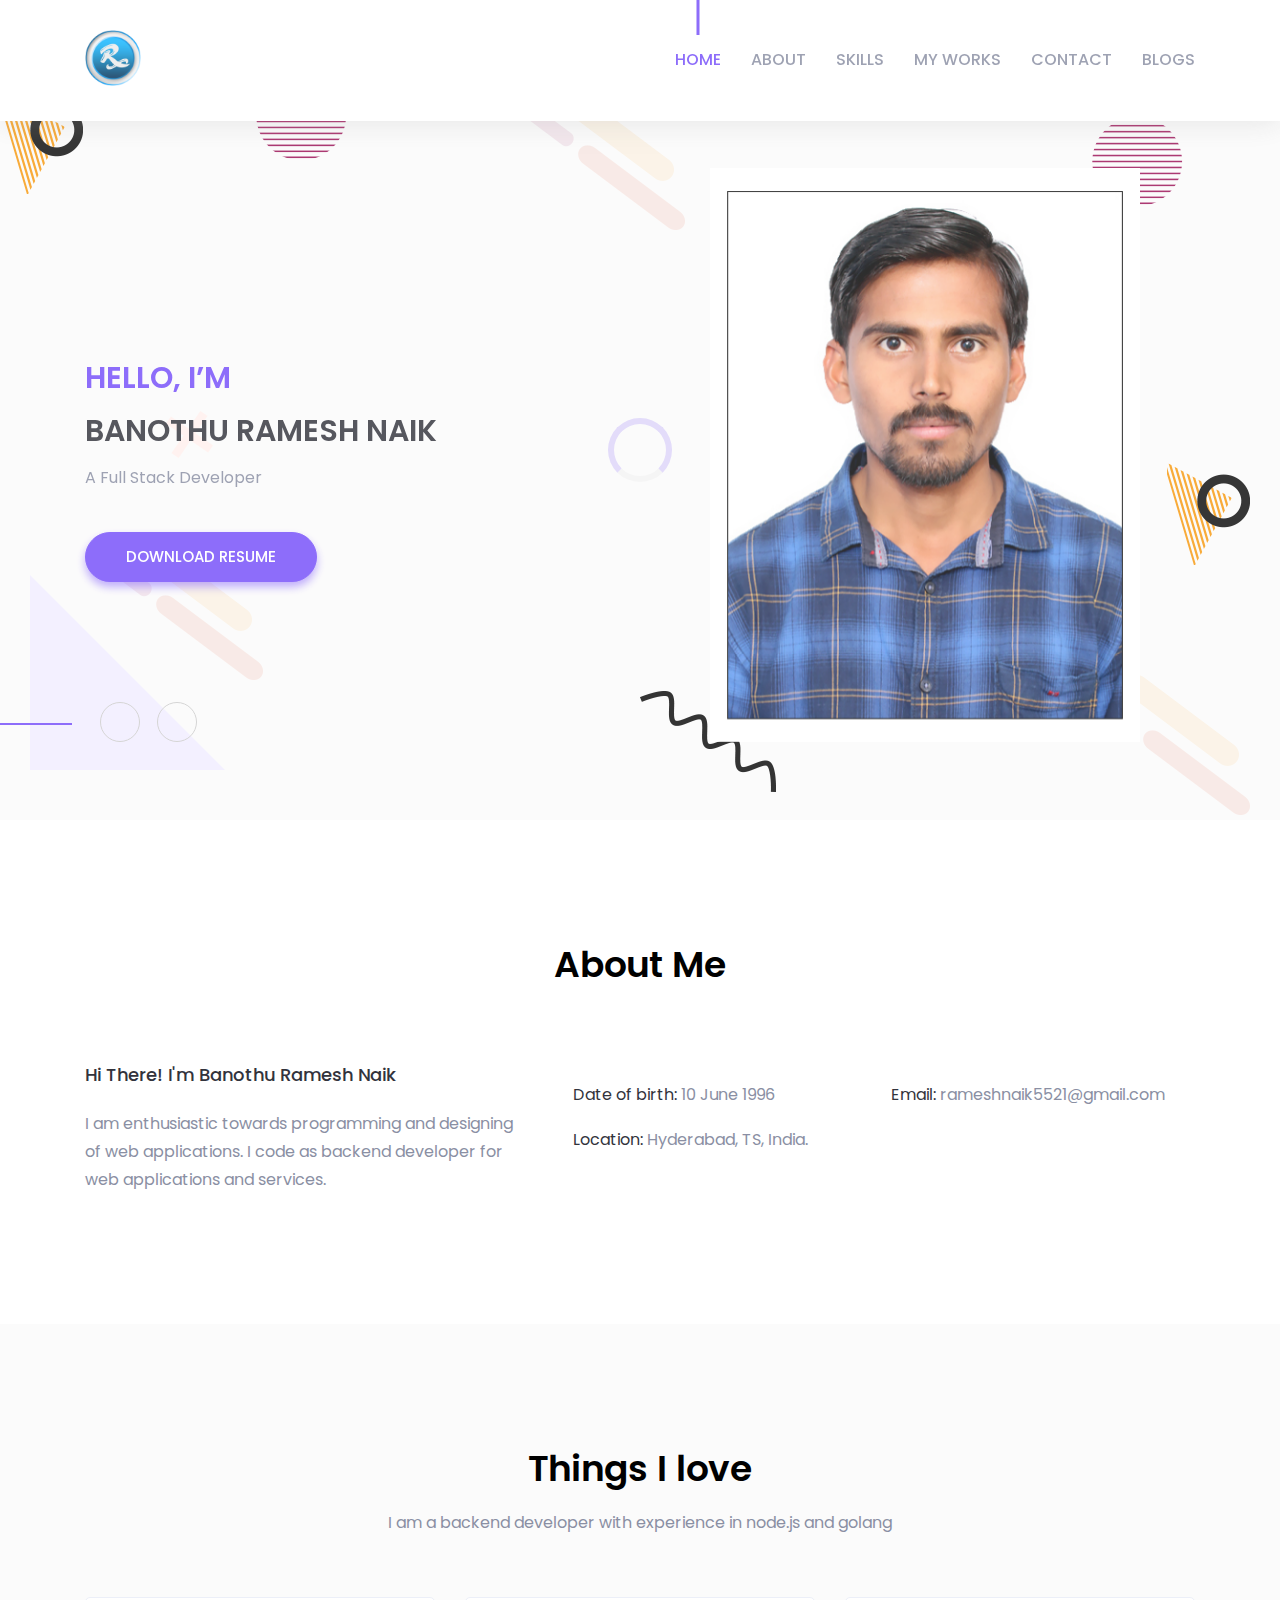
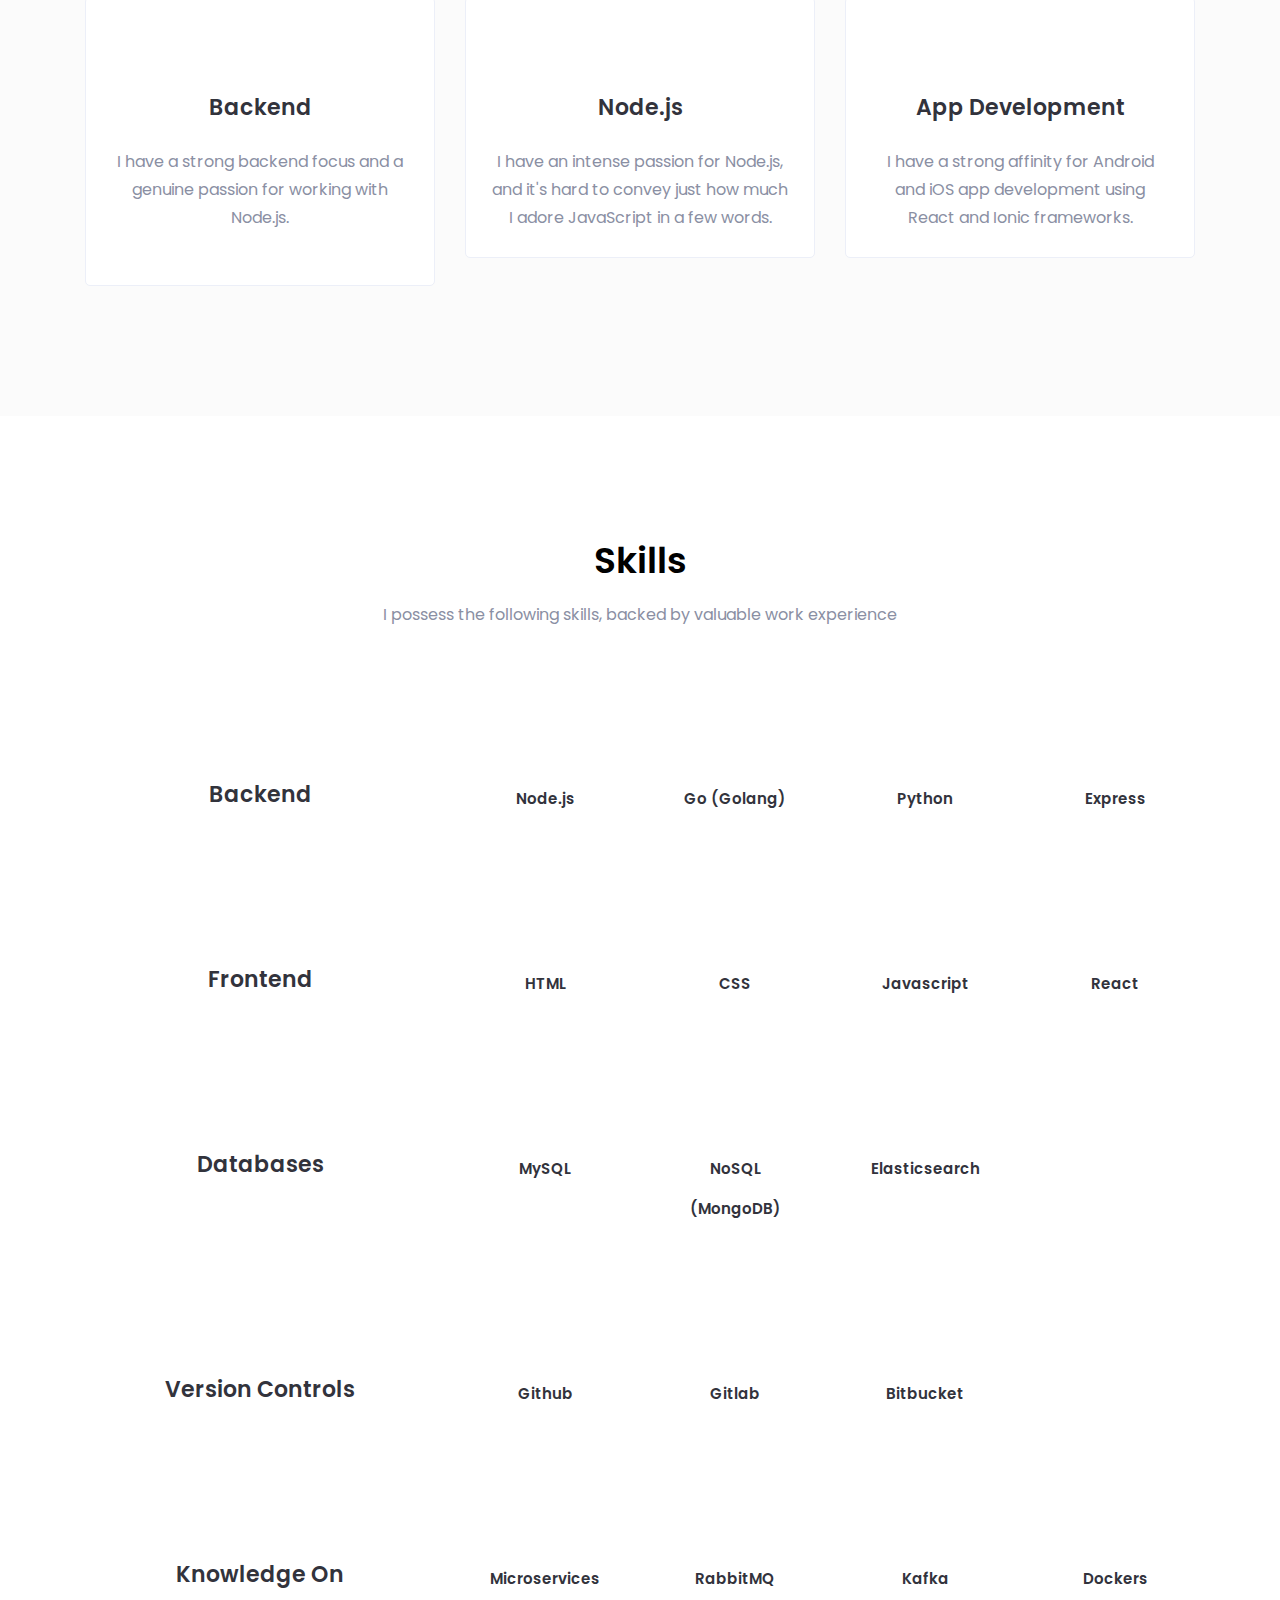
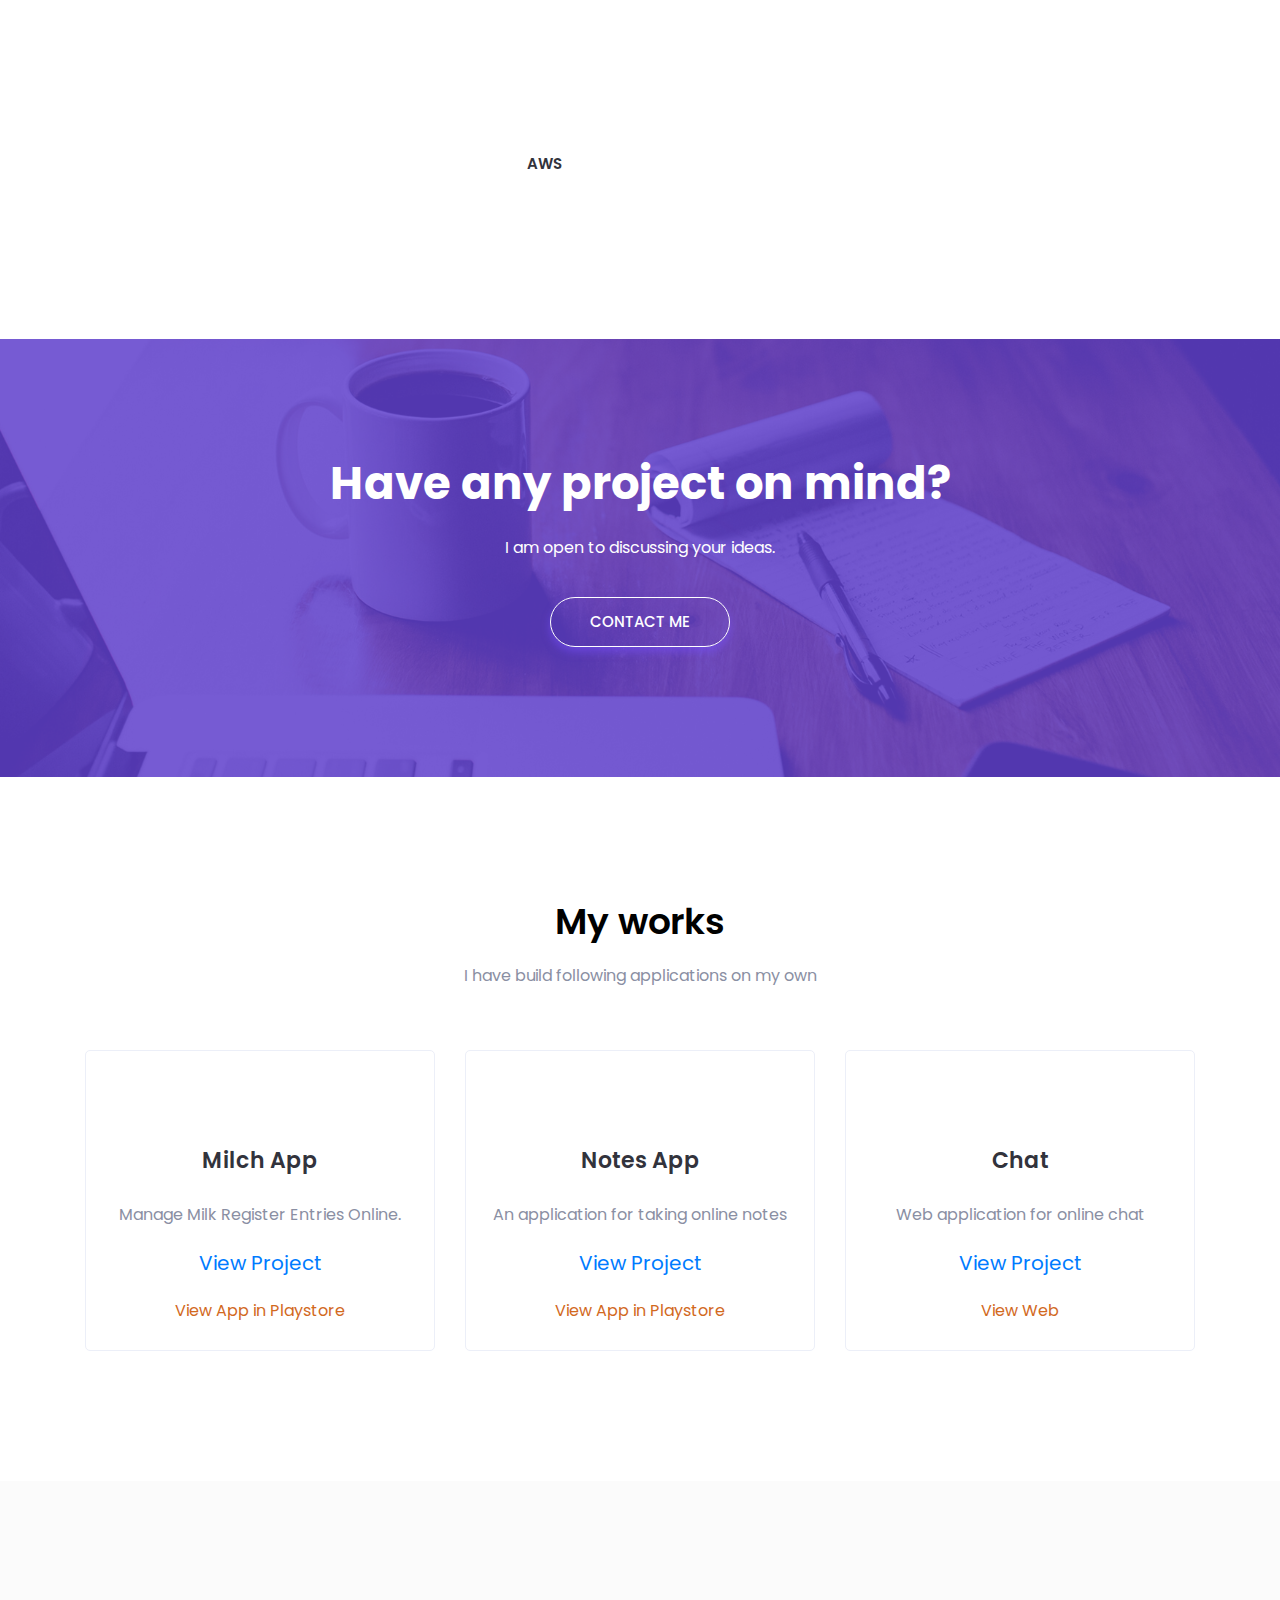
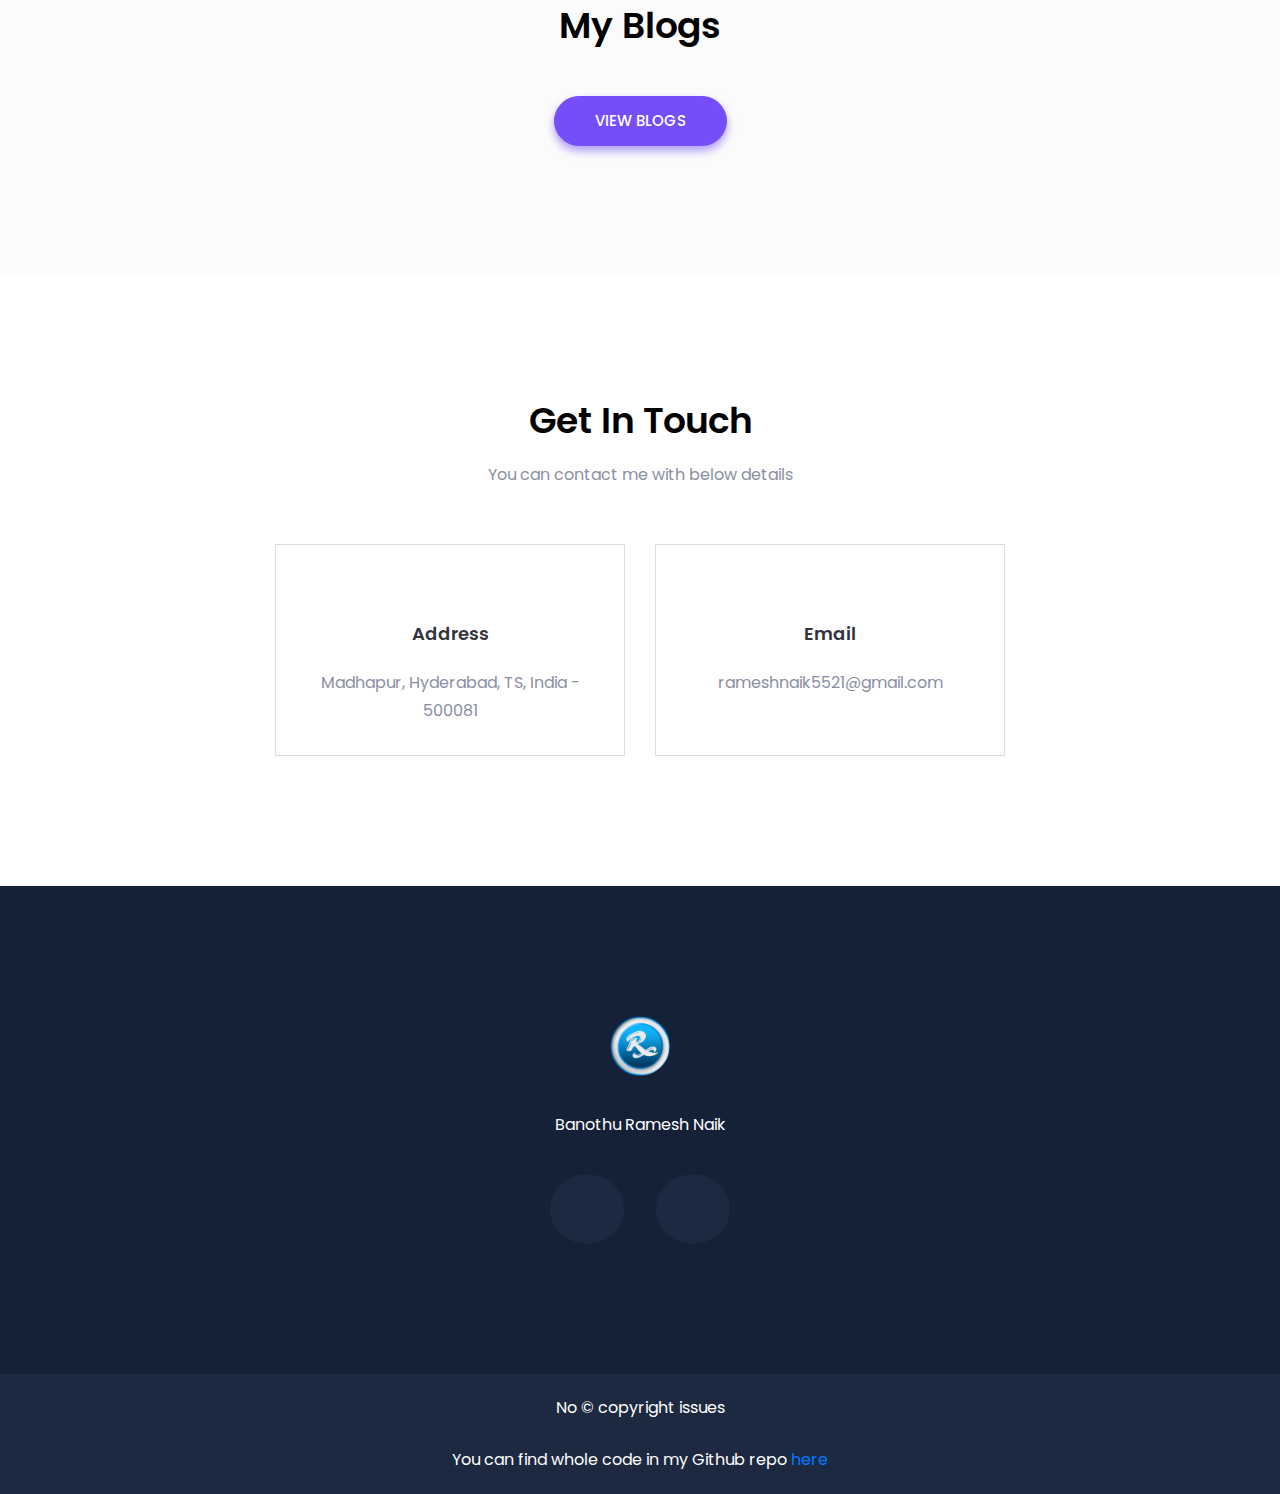
<file: index.html>
<!doctype html>
<html lang="en">

<head>

    <!--====== Required meta tags ======-->
    <meta charset="utf-8">
    <meta http-equiv="x-ua-compatible" content="ie=edge">
    <meta name="description" content="Ramesh Naik Banothu Personal Portfolio Website">
    <meta name="viewport" content="width=device-width, initial-scale=1, shrink-to-fit=no">

    <!--====== Title ======-->
    <title>Ramesh Naik Banothu - Personal Portfolio & CV</title>

    <!--====== Favicon Icon ======-->
    <link rel="shortcut icon" href="assets/images/favicon.png" type="image/png">

    <!--====== Bootstrap css ======-->
    <link rel="stylesheet" href="assets/css/bootstrap.min.css">

    <!--====== Line Icons css ======-->
    <!-- <link rel="stylesheet" href="assets/css/LineIcons.css"> -->

    <link rel="stylesheet" href="https://cdn.lineicons.com/4.0/lineicons.css" />

    <!--====== Magnific Popup css ======-->
    <link rel="stylesheet" href="assets/css/magnific-popup.css">

    <!--====== Default css ======-->
    <link rel="stylesheet" href="assets/css/default.css">

    <!--====== Style css ======-->
    <link rel="stylesheet" href="assets/css/style.css">
    <link rel="stylesheet" href="assets/css/myStyle.css">

</head>

<body>

    <!--====== PRELOADER PART START ======-->

    <div class="preloader">
        <div class="loader_34">
            <div class="ytp-spinner">
                <div class="ytp-spinner-container">
                    <div class="ytp-spinner-rotator">
                        <div class="ytp-spinner-left">
                            <div class="ytp-spinner-circle"></div>
                        </div>
                        <div class="ytp-spinner-right">
                            <div class="ytp-spinner-circle"></div>
                        </div>
                    </div>
                </div>
            </div>
        </div>
    </div>

    <!--====== PRELOADER ENDS START ======-->

    <!--====== HEADER PART START ======-->

    <header id="home" class="header-area">
        <div class="navigation fixed-top">
            <div class="container">
                <div class="row">
                    <div class="col-lg-12">
                        <nav class="navbar navbar-expand-lg">
                            <a class="navbar-brand" href="index.html">
                                <img width="10%" src="assets/images/logo.png" alt="Logo">
                            </a> <!-- Logo -->
                            <button class="navbar-toggler" type="button" data-toggle="collapse"
                                data-target="#navbarSupportedContent" aria-controls="navbarSupportedContent"
                                aria-expanded="false" aria-label="Toggle navigation">
                                <span class="toggler-icon"></span>
                                <span class="toggler-icon"></span>
                                <span class="toggler-icon"></span>
                            </button>

                            <div class="collapse navbar-collapse" id="navbarSupportedContent">
                                <ul class="navbar-nav ml-auto">
                                    <li class="nav-item active"><a class="page-scroll" href="#home">Home</a></li>
                                    <li class="nav-item"><a class="page-scroll" href="#about">About</a></li>
                                    <!-- <li class="nav-item"><a class="page-scroll" href="#service">Services</a></li> -->
                                    <li class="nav-item"><a class="page-scroll" href="#skills">Skills</a></li>
                                    <li class="nav-item"><a class="page-scroll myworksnav" href="#work">My Works</a>
                                    </li>
                                    <li class="nav-item"><a class="page-scroll" href="#contact">Contact</a></li>
                                    <li class="nav-item"><a class="page-scroll" href="/blogs">Blogs</a></li>
                                </ul>
                            </div> <!-- navbar collapse -->
                        </nav> <!-- navbar -->
                    </div>
                </div> <!-- row -->
            </div> <!-- container -->
        </div> <!-- navigation -->

        <div id="parallax" class="header-content d-flex align-items-center">
            <div class="header-shape shape-one layer" data-depth="0.10">
                <img src="assets/images/banner/shape/shape-1.png" alt="Shape">
            </div> <!-- header shape -->
            <div class="header-shape shape-tow layer" data-depth="0.30">
                <img src="assets/images/banner/shape/shape-2.png" alt="Shape">
            </div> <!-- header shape -->
            <div class="header-shape shape-three layer" data-depth="0.40">
                <img src="assets/images/banner/shape/shape-3.png" alt="Shape">
            </div> <!-- header shape -->
            <div class="header-shape shape-fore layer" data-depth="0.60">
                <img src="assets/images/banner/shape/shape-2.png" alt="Shape">
            </div> <!-- header shape -->
            <div class="header-shape shape-five layer" data-depth="0.20">
                <img src="assets/images/banner/shape/shape-1.png" alt="Shape">
            </div> <!-- header shape -->
            <div class="header-shape shape-six layer" data-depth="0.15">
                <img src="assets/images/banner/shape/shape-4.png" alt="Shape">
            </div> <!-- header shape -->
            <div class="header-shape shape-seven layer" data-depth="0.50">
                <img src="assets/images/banner/shape/shape-5.png" alt="Shape">
            </div> <!-- header shape -->
            <div class="header-shape shape-eight layer" data-depth="0.40">
                <img src="assets/images/banner/shape/shape-3.png" alt="Shape">
            </div> <!-- header shape -->
            <div class="header-shape shape-nine layer" data-depth="0.20">
                <img src="assets/images/banner/shape/shape-6.png" alt="Shape">
            </div> <!-- header shape -->
            <div class="header-shape shape-ten layer" data-depth="0.30">
                <img src="assets/images/banner/shape/shape-3.png" alt="Shape">
            </div> <!-- header shape -->
            <div class="container">
                <div class="row align-items-center">
                    <div class="col-xl-5 col-lg-6">
                        <div class="header-content-right">
                            <h4 class="sub-title">Hello, I’m</h4>
                            <h1 class="title" style="font-size: 30px;">Banothu Ramesh Naik</h1>
                            <p>A Full Stack Developer</p>
                            <a class="main-btn" href="#contact">Download resume</a>
                        </div> <!-- header content right -->
                    </div>
                    <div class="col-lg-6 offset-xl-1">
                        <div class="header-image d-none d-lg-block">
                            <img src="assets/images/banner/hero.jpg" alt="hero">
                        </div> <!-- header image -->
                    </div>
                </div> <!-- row -->
            </div> <!-- container -->
            <div class="header-social">
                <div class="container">
                    <div class="row">
                        <div class="col-lg-12">
                            <div class="header-social-icon">
                                <ul>
                                    <li><a target="_blank" href="https://github.com/banothurameshnaik"><i
                                                class="lni lni-github-original"></i></a></li>
                                    <li><a target="_blank"
                                            href="https://www.linkedin.com/in/ramesh-naik-banothu-841b9b114"><i
                                                class="lni lni-linkedin-original"></i></a></li>
                                </ul>
                            </div> <!-- header social -->
                        </div>
                    </div> <!-- row -->
                </div> <!-- container -->
            </div> <!-- header social -->
        </div> <!-- header content -->
    </header>

    <!--====== HEADER PART ENDS ======-->

    <!--====== ABOUT PART START ======-->

    <section id="about" class="about-area pt-125 pb-130">
        <div class="container">
            <div class="row justify-content-center">
                <div class="col-lg-8">
                    <div class="section-title text-center">
                        <h2 class="title">About Me</h2>
                    </div> <!-- section title -->
                </div>
            </div> <!-- row -->
            <div class="row">
                <div class="col-lg-5">
                    <div class="about-content mt-50">
                        <h5 class="about-title">Hi There! I'm Banothu Ramesh Naik</h5>
                        <p>
                            I am enthusiastic towards programming and designing of web applications.
                            I code as backend developer for web applications and services.
                        </p>
                    </div> <!-- about content -->
                </div>
                <div class="col-lg-7">
                    <div class="about-content mt-50">
                        <ul class="clearfix">
                            <li>
                                <div class="single-info d-flex align-items-center">
                                    <div class="info-icon">
                                        <i class="lni lni-calendar"></i>
                                    </div>
                                    <div class="info-text">
                                        <p><span>Date of birth:</span> 10 June 1996</p>
                                    </div>
                                </div> <!-- single info -->
                            </li>
                            <li>
                                <div class="single-info d-flex align-items-center">
                                    <div class="info-icon">
                                        <i class="lni lni-envelope"></i>
                                    </div>
                                    <div class="info-text">
                                        <p><span>Email:</span> rameshnaik5521@gmail.com</p>
                                    </div>
                                </div> <!-- single info -->
                            </li>
                            <li>
                                <div class="single-info d-flex align-items-center">
                                    <div class="info-icon">
                                        <i class="lni lni-map-marker"></i>
                                    </div>
                                    <div class="info-text">
                                        <p><span>Location:</span> Hyderabad, TS, India.</p>
                                    </div>
                                </div> <!-- single info -->
                            </li>
                        </ul>
                    </div> <!-- about content -->
                </div>
            </div> <!-- row -->
        </div> <!-- container -->
    </section>

    <!--====== ABOUT PART ENDS ======-->

    <!--====== SERVICES PART START ======-->

    <section id="service" class="services-area gray-bg pt-125 pb-130">
        <div class="container">
            <div class="row justify-content-center">
                <div class="col-lg-8">
                    <div class="section-title text-center pb-30">
                        <h2 class="title">Things I love</h2>
                        <p>I am a backend developer with experience in node.js and golang</p>
                    </div> <!-- section title -->
                </div>
            </div> <!-- row -->
            <div class="row justify-content-center">
                <div class="col-lg-4 col-md-6 col-sm-8">
                    <div class="single-service text-center mt-30">
                        <div class="service-icon">
                            <i class="lni lni-code-alt"></i>
                        </div>
                        <div class="service-content">
                            <h4 class="service-title"><a href="">Backend</a></h4>
                            <p>I have a strong backend focus and a genuine passion for working with Node.js.</p>
                            <p>&nbsp;</p>
                        </div>
                    </div> <!-- single service -->
                </div>
                <div class="col-lg-4 col-md-6 col-sm-8">
                    <div class="single-service text-center mt-30">
                        <div class="service-icon">
                            <i class="lni lni-nodejs"></i>
                        </div>
                        <div class="service-content">
                            <h4 class="service-title"><a href="">Node.js</a></h4>
                            <p>I have an intense passion for Node.js, and it's hard to convey just how much I adore
                                JavaScript in a few words.</p>
                        </div>
                    </div> <!-- single service -->
                </div>
                <div class="col-lg-4 col-md-6 col-sm-8">
                    <div class="single-service text-center mt-30">
                        <div class="service-icon">
                            <i class="lni lni-mobile"></i>
                        </div>
                        <div class="service-content">
                            <h4 class="service-title"><a href="">App Development</a></h4>
                            <p>I have a strong affinity for Android and iOS app development using React and Ionic
                                frameworks.</p>
                        </div>
                    </div> <!-- single service -->
                </div>
            </div> <!-- row -->
        </div> <!-- container -->
    </section>

    <!--====== SERVICES PART ENDS ======-->

    <!--====== SKILLS PART START ======-->

    <section id="skills" class="skills-area white-bg pt-125 pb-130">
        <div class="container">
            <!-- Skills Heading -->
            <div class="row justify-content-center">
                <div class="col-lg-8">
                    <div class="section-title text-center pb-30">
                        <h2 class="title">Skills</h2>
                        <p>I possess the following skills, backed by valuable work experience</p>
                    </div> <!-- section title -->
                </div>
            </div> <!-- row -->

            <!-- Backend -->
            <div class="row justify-content-center">
                <div class="col-lg-4 col-md-6 col-sm-8">
                    <div class="single-service-no-border single-service text-center mt-50">
                        <div class="service-content">
                            <h4 class="service-title">Backend</h4>
                        </div>
                    </div> <!-- single service -->
                </div>
                <div class="col-lg-8 col-md-6 col-sm-8">
                    <div class="row justify-content-left">
                        <div class="col-lg-3 col-md-6 col-sm-8">
                            <div class="single-service-no-border single-service text-center mt-30">
                                <a href="https://nodejs.org/en/about/" target="_blank">
                                    <div class="service-icon">
                                        <!-- <img src="assets/images/skills-icons/node-icon.jpeg" /> -->
                                        <i class="lni lni-nodejs-alt"></i>
                                    </div>
                                    <div class="service-content">
                                        <h4 class="skill-title">Node.js</h4>
                                    </div>
                                </a>
                            </div> <!-- single service -->
                        </div>
                        <div class="col-lg-3 col-md-6 col-sm-8">
                            <div class="single-service-no-border single-service text-center mt-30">
                                <a href="https://go.dev/" target="_blank">
                                    <div class="service-icon">
                                        <!-- <img height="56px" src="https://user-images.githubusercontent.com/3613230/41752586-476b0b24-7596-11e8-95fe-8fd3faa21e8a.png" /> -->
                                        <!-- <i class="lni lni-code-alt"></i> -->
                                        <i class="lni lni-go"></i>
                                    </div>
                                    <div class="service-content">
                                        <h4 class="skill-title">Go (Golang)</h4>
                                    </div>
                                </a>
                            </div>
                        </div>
                        <div class="col-lg-3 col-md-6 col-sm-8">
                            <div class="single-service-no-border single-service text-center mt-30">
                                <a href="https://www.python.org/" target="_blank">
                                    <div class="service-icon">
                                        <i class="lni lni-python"></i>
                                    </div>
                                    <div class="service-content">
                                        <h4 class="skill-title">Python</h4>
                                    </div>
                                </a>
                            </div>
                        </div>
                        <div class="col-lg-3 col-md-6 col-sm-8">
                            <div class="single-service-no-border single-service text-center mt-30">
                                <a href="https://expressjs.com/" target="_blank">
                                    <div class="service-icon">
                                        <i class="lni lni-nodejs"></i>
                                    </div>
                                    <div class="service-content">
                                        <h4 class="skill-title">Express</h4>
                                    </div>
                                </a>
                            </div>
                        </div>
                    </div>
                </div>
            </div>

            <!-- Frontend -->
            <div class="row justify-content-center">
                <div class="col-lg-4 col-md-6 col-sm-8">
                    <div class="single-service-no-border single-service text-center mt-50">
                        <div class="service-content">
                            <h4 class="service-title">Frontend</h4>
                        </div>
                    </div>
                </div>
                <div class="col-lg-8 col-md-6 col-sm-8">
                    <div class="row justify-content-left">
                        <div class="col-lg-3 col-md-6 col-sm-8">
                            <div class="single-service-no-border single-service text-center mt-30">
                                <a href="https://www.websiteplanet.com/blog/html-guide-beginners/" target="_blank">
                                    <div class="service-icon">
                                        <i class="lni lni-html5"></i>
                                    </div>
                                    <div class="service-content">
                                        <h4 class="skill-title">HTML</h4>
                                    </div>
                                </a>
                            </div>
                        </div>
                        <div class="col-lg-3 col-md-6 col-sm-8">
                            <div class="single-service-no-border single-service text-center mt-30">
                                <a href="https://www.w3schools.com/css/css_intro.asp" target="_blank">
                                    <div class="service-icon">
                                        <i class="lni lni-css3"></i>
                                    </div>
                                    <div class="service-content">
                                        <h4 class="skill-title">CSS</h4>
                                    </div>
                                </a>
                            </div>
                        </div>
                        <div class="col-lg-3 col-md-6 col-sm-8">
                            <div class="single-service-no-border single-service text-center mt-30">
                                <a href="https://www.javascript.com/" target="_blank">
                                    <div class="service-icon">
                                        <i class="lni lni-javascript"></i>
                                    </div>
                                    <div class="service-content">
                                        <h4 class="skill-title">Javascript</h4>
                                    </div>
                                </a>
                            </div>
                        </div>
                        <div class="col-lg-3 col-md-6 col-sm-8">
                            <div class="single-service-no-border single-service text-center mt-30">
                                <a href="https://reactjs.org/" target="_blank">
                                    <div class="service-icon">
                                        <i class="lni lni-react"></i>
                                    </div>
                                    <div class="service-content">
                                        <h4 class="skill-title">React</h4>
                                    </div>
                                </a>
                            </div>
                        </div>
                    </div>
                </div>
            </div>

            <!-- Databases -->
            <div class="row justify-content-center">
                <div class="col-lg-4 col-md-6 col-sm-8">
                    <div class="single-service-no-border single-service text-center mt-50">
                        <div class="service-content">
                            <h4 class="service-title">Databases</h4>
                        </div>
                    </div>
                </div>
                <div class="col-lg-8 col-md-6 col-sm-8">
                    <div class="row justify-content-left">
                        <div class="col-lg-3 col-md-6 col-sm-8">
                            <div class="single-service-no-border single-service text-center mt-30">
                                <a href="https://www.mysql.com/" target="_blank">
                                    <div class="service-icon">
                                        <!-- <img src="assets/images/skills-icons/mysql-icon.png" /> -->
                                        <i class="lni lni-mysql"></i>
                                    </div>
                                    <div class="service-content">
                                        <h4 class="skill-title">MySQL</h4>
                                    </div>
                                </a>
                            </div>
                        </div>
                        <div class="col-lg-3 col-md-6 col-sm-8">
                            <div class="single-service-no-border single-service text-center mt-30">
                                <a href="https://www.mongodb.com/" target="_blank">
                                    <div class="service-icon">
                                        <i class="lni lni-mongodb"></i>
                                    </div>
                                    <div class="service-content">
                                        <h4 class="skill-title">NoSQL (MongoDB)</h4>
                                    </div>
                                </a>
                            </div>
                        </div>
                        <div class="col-lg-3 col-md-6 col-sm-8">
                            <div class="single-service-no-border single-service text-center mt-30">
                                <a href="https://www.elastic.co/" target="_blank">
                                    <div class="service-icon">
                                        <i class="lni lni-database"></i>
                                    </div>
                                    <div class="service-content">
                                        <h4 class="skill-title">Elasticsearch</h4>
                                    </div>
                                </a>
                            </div>
                        </div>
                    </div>
                </div>
            </div>

            <!-- Version Controls -->
            <div class="row justify-content-center">
                <div class="col-lg-4 col-md-6 col-sm-8">
                    <div class="single-service-no-border single-service text-center mt-50">
                        <div class="service-content">
                            <h4 class="service-title">Version Controls</h4>
                        </div>
                    </div>
                </div>
                <div class="col-lg-8 col-md-6 col-sm-8">
                    <div class="row justify-content-left">
                        <div class="col-lg-3 col-md-6 col-sm-8">
                            <div class="single-service-no-border single-service text-center mt-30">
                                <a href="https://github.com/" target="_blank">
                                    <div class="service-icon">
                                        <i class="lni lni-github-original"></i>
                                    </div>
                                    <div class="service-content">
                                        <h4 class="skill-title">Github</h4>
                                    </div>
                                </a>
                            </div>
                        </div>
                        <div class="col-lg-3 col-md-6 col-sm-8">
                            <div class="single-service-no-border single-service text-center mt-30">
                                <a href="https://gitlab.com/" target="_blank">
                                    <div class="service-icon">
                                        <i class="lni lni-code-alt"></i>
                                    </div>
                                    <div class="service-content">
                                        <h4 class="skill-title">Gitlab</h4>
                                    </div>
                                </a>
                            </div>
                        </div>
                        <div class="col-lg-3 col-md-6 col-sm-8">
                            <div class="single-service-no-border single-service text-center mt-30">
                                <a href="https://bitbucket.org/" target="_blank">
                                    <div class="service-icon">
                                        <i class="lni lni-bitbucket"></i>
                                    </div>
                                    <div class="service-content">
                                        <h4 class="skill-title">Bitbucket</h4>
                                    </div>
                                </a>
                            </div>
                        </div>
                    </div>
                </div>
            </div>

            <!-- Knowledge On -->
            <div class="row justify-content-center">
                <div class="col-lg-4 col-md-6 col-sm-8">
                    <div class="single-service-no-border single-service text-center mt-50">
                        <div class="service-content">
                            <h4 class="service-title">Knowledge On</h4>
                        </div>
                    </div>
                </div>
                <div class="col-lg-8 col-md-6 col-sm-8">
                    <div class="row justify-content-left">
                        <div class="col-lg-3 col-md-6 col-sm-8">
                            <div class="single-service-no-border single-service text-center mt-30">
                                <a href="https://microservices.io/" target="_blank">
                                    <div class="service-icon">
                                        <i class="lni lni-code-alt"></i>
                                    </div>
                                    <div class="service-content">
                                        <h4 class="skill-title">Microservices</h4>
                                    </div>
                                </a>
                            </div>
                        </div>
                        <div class="col-lg-3 col-md-6 col-sm-8">
                            <div class="single-service-no-border single-service text-center mt-30">
                                <a href="https://www.rabbitmq.com/" target="_blank">
                                    <div class="service-icon">
                                        <!-- <img src="https://www.ibm.com/content/dam/adobe-cms/instana/media_logo/Rabbit.component.complex-narrative-xl-retina.ts=1690553852438.png/content/adobe-cms/us/en/products/instana/supported-technologies/rabbitmq-monitoring/jcr:content/root/table_of_contents/body/content_section_styled/content-section-body/complex_narrative/logoimage" /> -->
                                        <i class="lni lni-code-alt"></i>
                                    </div>
                                    <div class="service-content">
                                        <h4 class="skill-title">RabbitMQ</h4>
                                    </div>
                                </a>
                            </div>
                        </div>
                        <div class="col-lg-3 col-md-6 col-sm-8">
                            <div class="single-service-no-border single-service text-center mt-30">
                                <a href="https://kafka.apache.org/" target="_blank">
                                    <div class="service-icon">
                                        <!-- <img height="60" src="https://www.ovhcloud.com/sites/default/files/styles/text_media_horizontal/public/2021-09/ECX-1909_Hero_Kafka_600x400%402x-1.png" /> -->
                                        <i class="lni lni-code-alt"></i>
                                    </div>
                                    <div class="service-content">
                                        <h4 class="skill-title">Kafka</h4>
                                    </div>
                                </a>
                            </div>
                        </div>
                        <div class="col-lg-3 col-md-6 col-sm-8">
                            <div class="single-service-no-border single-service text-center mt-30">
                                <a href="https://www.docker.com/" target="_blank">
                                    <div class="service-icon">
                                        <i class="lni lni-docker"></i>
                                    </div>
                                    <div class="service-content">
                                        <h4 class="skill-title">Dockers</h4>
                                    </div>
                                </a>
                            </div>
                        </div>
                        <div class="col-lg-3 col-md-6 col-sm-8">
                            <div class="single-service-no-border single-service text-center mt-30">
                                <a href="https://aws.amazon.com/" target="_blank">
                                    <div class="service-icon">
                                        <i class="lni lni-aws"></i>
                                    </div>
                                    <div class="service-content">
                                        <h4 class="skill-title">AWS</h4>
                                    </div>
                                </a>
                            </div>
                        </div>
                    </div>
                </div>
            </div>
        </div> <!-- container -->
    </section>

    <!--====== SKILLS PART ENDS ======-->

    <!--====== CALL TO ACTION PART START ======-->

    <section id="call-to-action" class="call-to-action pt-125 pb-130 bg_cover"
        style="background-image: url(assets/images/call-to-action.jpg)">
        <div class="container">
            <div class="row justify-content-center">
                <div class="col-xl-8 col-lg-9">
                    <div class="call-action-content text-center">
                        <h2 class="action-title">Have any project on mind?</h2>
                        <p>I am open to discussing your ideas.</p>
                        <ul>
                            <!-- <li><a class="main-btn custom" href="/Ramesh_Naik_Resume.pdf">download my resume</a></li> -->
                            <li><a class="main-btn custom-2" href="#contact">contact me</a></li>
                        </ul>
                    </div> <!-- call action content -->
                </div>
            </div> <!-- row -->
        </div> <!-- container -->
    </section>

    <!--====== CALL TO ACTION PART ENDS ======-->

    <!--====== WORK PART START ======-->

    <section id="work" class="work-area pt-125 pb-130">
        <div class="container">
            <div class="row justify-content-center">
                <div class="col-lg-8">
                    <div class="section-title text-center pb-30">
                        <h2 class="title">My works</h2>
                        <p>I have build following applications on my own</p>
                    </div> <!-- section title -->
                </div>
            </div> <!-- row -->
            <div class="row justify-content-center">
                <div class="col-lg-4 col-md-6 col-sm-8">
                    <div class="single-service text-center mt-30">
                        <div class="service-icon">
                            <i class="lni lni-mobile"></i>
                        </div>
                        <div class="service-content">
                            <h4 class="service-title"><a href="/pages/project-milch.html">Milch App</a></h4>
                            <p>Manage Milk Register Entries Online.</p>
                            <p class="pt-20 fnt-20">
                                <a href="/pages/project-milch.html">View Project</a>
                            </p>
                            <p class="pt-20">
                                <a style="color: chocolate;" target="_blank"
                                    href="https://play.google.com/store/apps/details?id=com.rameshnaikonline">View App
                                    in Playstore</a>
                            </p>
                        </div>
                    </div> <!-- single service -->
                </div>
                <div class="col-lg-4 col-md-6 col-sm-8">
                    <div class="single-service text-center mt-30">
                        <div class="service-icon">
                            <i class="lni lni-mobile"></i>
                        </div>
                        <div class="service-content">
                            <h4 class="service-title"><a href="/pages/project-notes.html">Notes App</a></h4>
                            <p>An application for taking online notes</p>
                            <p class="pt-20 fnt-20">
                                <a href="/pages/project-notes.html">View Project</a>
                            </p>
                            <p class="pt-20">
                                <a style="color: chocolate;" target="_blank"
                                    href="https://play.google.com/store/apps/details?id=com.online.notes">View App
                                    in Playstore</a>
                            </p>
                        </div>
                    </div> <!-- single service -->
                </div>
                <div class="col-lg-4 col-md-6 col-sm-8">
                    <div class="single-service text-center mt-30">
                        <div class="service-icon">
                            <i class="lni lni-code-alt"></i>
                        </div>
                        <div class="service-content">
                            <h4 class="service-title"><a href="/pages/project-chat.html">Chat</a></h4>
                            <p>Web application for online chat</p>
                            <p class="pt-20 fnt-20">
                                <a href="/pages/project-chat.html">View Project</a>
                            </p>
                            <p class="pt-20">
                                <a style="color: chocolate;" target="_blank"
                                    href="http://adhiram.6te.net/tweetup/chat.php">View Web</a>
                            </p>
                        </div>
                    </div> <!-- single service -->
                </div>
            </div> <!-- row -->
        </div> <!-- container -->
    </section>

    <!--====== WORK PART ENDS ======-->

    <!--====== Blogs PART START ======-->

    <section id="blogs" class="work-area pt-125 pb-130 gray-bg">
        <div class="container">
            <div class="row justify-content-center">
                <div class="col-lg-8">
                    <div class="section-title text-center pb-30">
                        <h2 class="title">My Blogs</h2>
                        <p></p>
                    </div> <!-- section title -->
                </div>
            </div> <!-- row -->
            <div class="row justify-content-center">
                <a class="main-btn custom-2" href="/blogs/">View Blogs</a>
            </div> <!-- row -->
        </div> <!-- container -->
    </section>

    <!--====== Blogs PART ENDS ======-->

    <!--====== CONTACT PART START ======-->

    <section id="contact" class="contact-area pt-125 pb-130 white-bg">
        <div class="container">
            <div class="row justify-content-center">
                <div class="col-lg-8">
                    <div class="section-title text-center pb-25">
                        <h2 class="title">Get In Touch</h2>
                        <p>You can contact me with below details</p>
                    </div> <!-- section title -->
                </div>
            </div> <!-- row -->
            <div class="row justify-content-center">
                <div class="col-lg-4 col-md-6 col-sm-7">
                    <div class="contact-box text-center mt-30">
                        <div class="contact-icon">
                            <i class="lni lni-map-marker"></i>
                        </div>
                        <div class="contact-content">
                            <h6 class="contact-title">Address</h6>
                            <p>Madhapur, Hyderabad, TS, India - 500081</p>
                        </div>
                    </div> <!-- contact box -->
                </div>
                <div class="col-lg-4 col-md-6 col-sm-7">
                    <div class="contact-box text-center mt-30">
                        <div class="contact-icon">
                            <i class="lni lni-envelope"></i>
                        </div>
                        <div class="contact-content">
                            <h6 class="contact-title">Email</h6>
                            <p>rameshnaik5521@gmail.com</p>
                            <p>&nbsp;</p>
                        </div>
                    </div> <!-- contact box -->
                </div>
            </div> <!-- row -->
        </div> <!-- container -->
    </section>

    <!--====== CONTACT PART ENDS ======-->

    <!--====== FOOTER PART START ======-->

    <footer id="footer" class="footer-area">
        <div class="footer-widget pt-130 pb-130">
            <div class="container">
                <div class="row justify-content-center">
                    <div class="col-lg-8">
                        <div class="footer-content text-center">
                            <a href="index.html">
                                <img width="10%" src="assets/images/logo-2.png" alt="Logo">
                            </a>
                            <p class="mt-">Banothu Ramesh Naik</p>
                            <ul>
                                <li><a target="_blank" href="https://github.com/banothurameshnaik"><i
                                            class="lni lni-github-original"></i></a></li>
                                <li><a target="_blank"
                                        href="https://www.linkedin.com/in/ramesh-naik-banothu-841b9b114/"><i
                                            class="lni lni-linkedin-original"></i></a></li>
                            </ul>
                        </div> <!-- footer content -->
                    </div>
                </div> <!-- row -->
            </div> <!-- container -->
        </div> <!-- footer widget -->
        <div class="footer-copyright pb-20">
            <div class="container">
                <div class="row">
                    <div class="col-lg-12">
                        <div class="copyright-text text-center pt-20">
                            <p>No &copy; copyright issues</p>
                            <br />
                            <p>
                                You can find whole code in my Github repo <a target="_blank"
                                    href="https://github.com/banothurameshnaik/banothurameshnaik.github.io">here</a>
                            </p>
                        </div> <!-- copyright text -->
                    </div>
                </div> <!-- row -->
            </div> <!-- container -->
        </div> <!-- footer widget -->
    </footer>

    <!--====== FOOTER PART ENDS ======-->

    <!--====== BACK TOP TOP PART START ======-->

    <a href="#" class="back-to-top"><i class="lni lni-chevron-up"></i></a>

    <!--====== BACK TOP TOP PART ENDS ======-->







    <!--====== jquery js ======-->
    <script src="assets/js/vendor/modernizr-3.6.0.min.js"></script>
    <script src="assets/js/vendor/jquery-1.12.4.min.js"></script>

    <!--====== Bootstrap js ======-->
    <script src="assets/js/bootstrap.min.js"></script>
    <script src="assets/js/popper.min.js"></script>

    <!--====== Magnific Popup js ======-->
    <script src="assets/js/jquery.magnific-popup.min.js"></script>

    <!--====== Parallax js ======-->
    <script src="assets/js/parallax.min.js"></script>

    <!--====== Counter Up js ======-->
    <script src="assets/js/waypoints.min.js"></script>
    <script src="assets/js/jquery.counterup.min.js"></script>


    <!--====== Appear js ======-->
    <script src="assets/js/jquery.appear.min.js"></script>

    <!--====== Scrolling js ======-->
    <script src="assets/js/scrolling-nav.js"></script>
    <script src="assets/js/jquery.easing.min.js"></script>


    <!--====== Main js ======-->
    <script src="assets/js/main.js"></script>

</body>

</html>
</file>
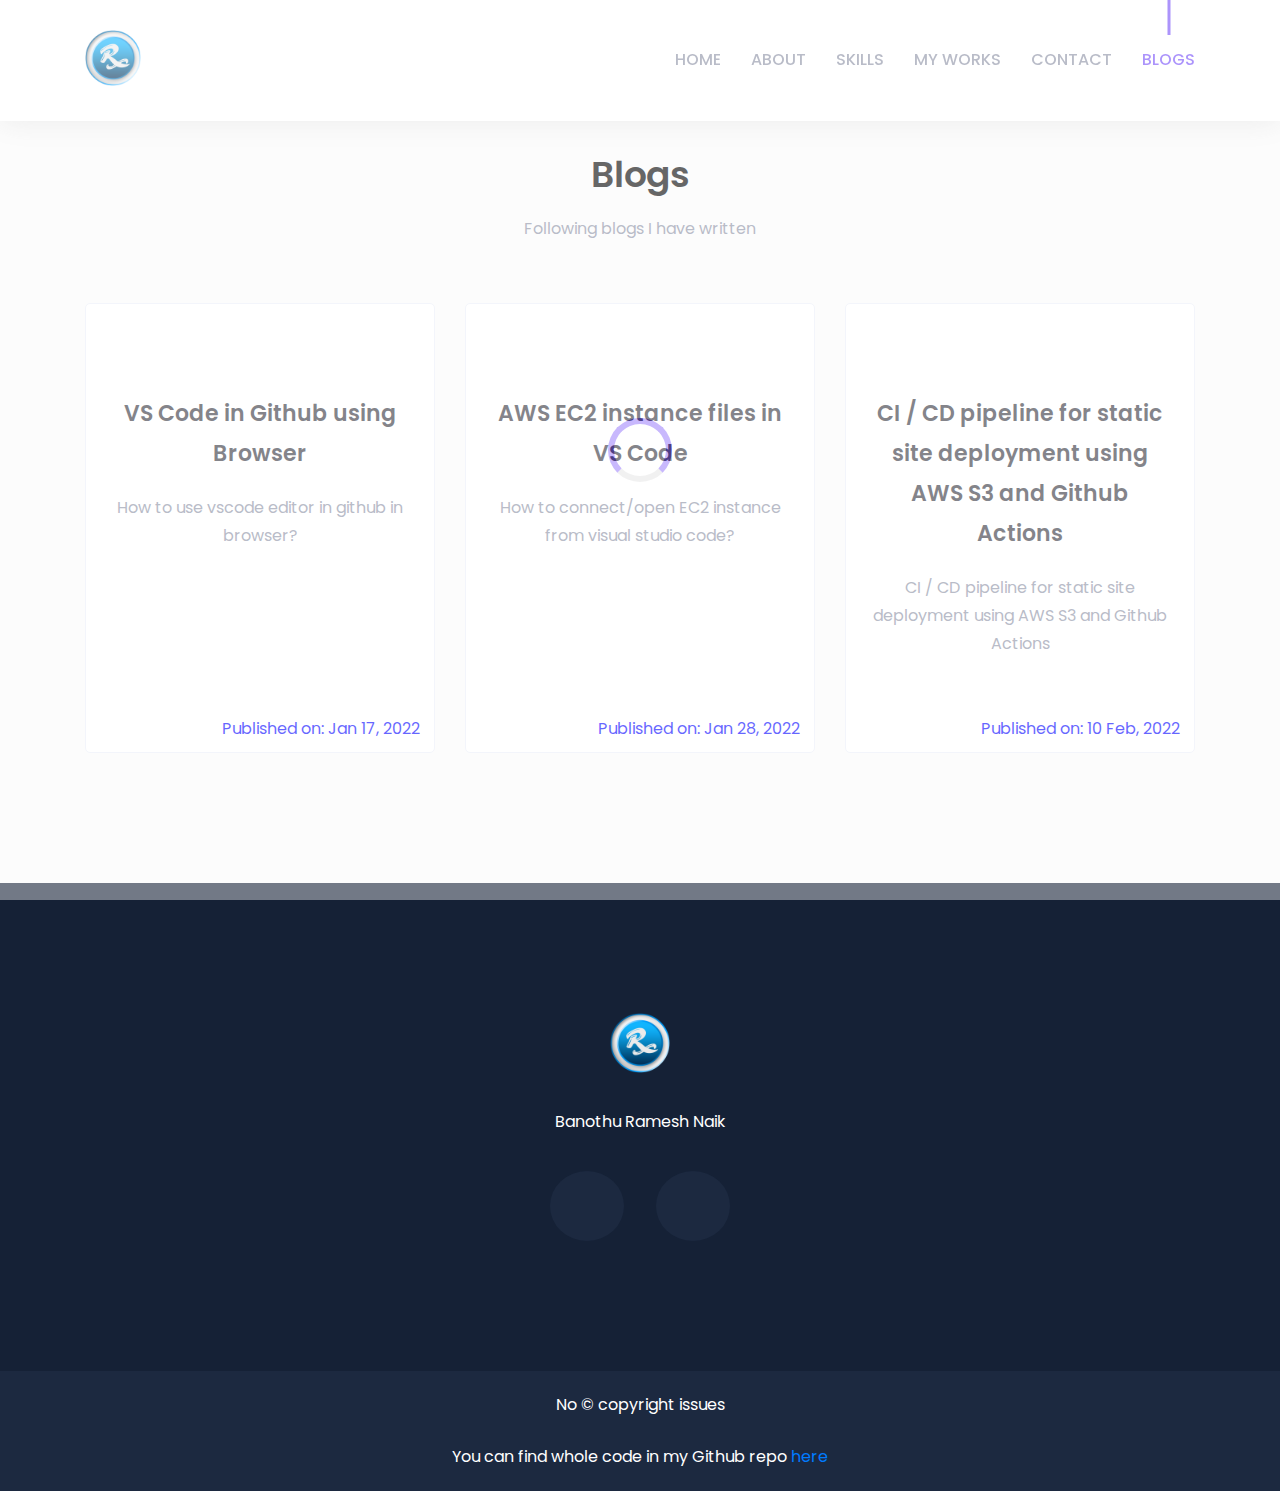
<file: blogs/index.html>
<!doctype html>
<html lang="en">

<head>

    <!--====== Required meta tags ======-->
    <meta charset="utf-8">
    <meta http-equiv="x-ua-compatible" content="ie=edge">
    <meta name="description" content="Ramesh Naik Banothu Personal Portfolio Website">
    <meta name="viewport" content="width=device-width, initial-scale=1, shrink-to-fit=no">

    <!--====== Title ======-->
    <title>Ramesh Naik Banothu - Personal Portfolio & CV</title>

    <!--====== Favicon Icon ======-->
    <link rel="shortcut icon" href="../assets/images/favicon.png" type="image/png">

    <!--====== Bootstrap css ======-->
    <link rel="stylesheet" href="../assets/css/bootstrap.min.css">

    <!--====== Line Icons css ======-->
    <!-- <link rel="stylesheet" href="assets/css/LineIcons.css"> -->

    <link href="https://cdn.lineicons.com/3.0/lineicons.css" rel="stylesheet">

    <!--====== Magnific Popup css ======-->
    <link rel="stylesheet" href="../assets/css/magnific-popup.css">

    <!--====== Default css ======-->
    <link rel="stylesheet" href="../assets/css/default.css">

    <!--====== Style css ======-->
    <link rel="stylesheet" href="../assets/css/style.css">
    <link rel="stylesheet" href="../assets/css/myStyle.css">

</head>

<body>

    <!--====== PRELOADER PART START ======-->

    <div class="preloader">
        <div class="loader_34">
            <div class="ytp-spinner">
                <div class="ytp-spinner-container">
                    <div class="ytp-spinner-rotator">
                        <div class="ytp-spinner-left">
                            <div class="ytp-spinner-circle"></div>
                        </div>
                        <div class="ytp-spinner-right">
                            <div class="ytp-spinner-circle"></div>
                        </div>
                    </div>
                </div>
            </div>
        </div>
    </div>

    <!--====== PRELOADER ENDS START ======-->

    <!--====== HEADER PART START ======-->

    <header id="home" class="header-area">
        <div class="navigation fixed-top">
            <div class="container">
                <div class="row">
                    <div class="col-lg-12">
                        <nav class="navbar navbar-expand-lg">
                            <a class="navbar-brand" href="/">
                                <img width="10%" src="../assets/images/logo.png" alt="Logo">
                            </a> <!-- Logo -->
                            <button class="navbar-toggler" type="button" data-toggle="collapse"
                                data-target="#navbarSupportedContent" aria-controls="navbarSupportedContent"
                                aria-expanded="false" aria-label="Toggle navigation">
                                <span class="toggler-icon"></span>
                                <span class="toggler-icon"></span>
                                <span class="toggler-icon"></span>
                            </button>

                            <div class="collapse navbar-collapse" id="navbarSupportedContent">
                                <ul class="navbar-nav ml-auto">
                                    <li class="nav-item"><a class="page-scroll" href="/#home">Home</a></li>
                                    <li class="nav-item"><a class="page-scroll" href="/#about">About</a></li>
                                    <!-- <li class="nav-item"><a class="page-scroll" href="/#service">Services</a></li> -->
                                    <li class="nav-item"><a class="page-scroll" href="/#skills">Skills</a></li>
                                    <li class="nav-item"><a class="page-scroll myworksnav" href="/#work">My Works</a>
                                    </li>
                                    <li class="nav-item"><a class="page-scroll" href="/#contact">Contact</a></li>
                                    <li class="nav-item active"><a class="page-scroll" href="/blogs">Blogs</a></li>
                                </ul>
                            </div> <!-- navbar collapse -->
                        </nav> <!-- navbar -->
                    </div>
                </div> <!-- row -->
            </div> <!-- container -->
        </div> <!-- navigation -->
    </header>

    <!--====== HEADER PART ENDS ======-->

    <!--====== ABOUT PART START ======-->

    <section id="blogs" class="blogs-area gray-bg pt-125 pb-130">
        <div class="container">
            <div class="row justify-content-center">
                <div class="col-lg-8">
                    <div class="section-title text-center pb-30">
                        <h2 class="title pagesTitle">Blogs</h2>
                        <p>Following blogs I have written</p>
                    </div> <!-- section title -->
                </div>
            </div> <!-- row -->
            <div class="row justify-content-center">
                <!-- Blog: 1 -->
                <div class="col-lg-4 col-md-6 col-sm-8">
                    <div class="single-service text-center mt-30 my-blogs-div">
                        <div class="service-icon">
                            <i class="lni lni-code-alt"></i>
                        </div>
                        <div class="service-content">
                            <h4 class="service-title"><a href="/blogs/using-vscode-in-github-browser.html">VS Code in
                                    Github using Browser</a></h4>
                            <p>How to use vscode editor in github in browser?</p>
                        </div>
                        <div style="padding-top: 20px;">
                            <p class="publishTxt">Published on: Jan 17, 2022</p>
                        </div>
                    </div> <!-- single service -->
                </div>
                <!-- Blog: 2 -->
                <div class="col-lg-4 col-md-6 col-sm-8">
                    <div class="single-service text-center mt-30 my-blogs-div">
                        <div class="service-icon">
                            <i class="lni lni-code-alt"></i>
                        </div>
                        <div class="service-content">
                            <h4 class="service-title"><a href="/blogs/connect-ec2-instance-from-vscode.html">AWS EC2
                                    instance files in VS Code</a></h4>
                            <p>How to connect/open EC2 instance from visual studio code?</p>
                        </div>
                        <div style="padding-top: 20px;">
                            <p class="publishTxt">Published on: Jan 28, 2022</p>
                        </div>
                    </div> <!-- single service -->
                </div>
                <!-- Blog: 3 -->
                <div class="col-lg-4 col-md-6 col-sm-8">
                    <div class="single-service text-center mt-30 my-blogs-div">
                        <div class="service-icon">
                            <i class="lni lni-code-alt"></i>
                        </div>
                        <div class="service-content">
                            <h4 class="service-title"><a
                                    href="/blogs/ci-cd-pipeline-for-static-site-deployment-using-aws-s3-github-actions.html">CI
                                    / CD pipeline for static site deployment using AWS S3 and Github Actions</a></h4>
                            <p>CI / CD pipeline for static site deployment using AWS S3 and Github Actions</p>
                        </div>
                        <div style="padding-top: 20px;">
                            <p class="publishTxt">Published on: 10 Feb, 2022</p>
                        </div>
                    </div> <!-- single service -->
                </div>
            </div> <!-- row -->
        </div> <!-- container -->
    </section>

    <!--====== ABOUT PART ENDS ======-->

    <!--====== FOOTER PART START ======-->

    <footer id="footer" class="footer-area">
        <div class="footer-widget pt-130 pb-130">
            <div class="container">
                <div class="row justify-content-center">
                    <div class="col-lg-8">
                        <div class="footer-content text-center">
                            <a href="/">
                                <img width="10%" src="../assets/images/logo-2.png" alt="Logo">
                            </a>
                            <p class="mt-">Banothu Ramesh Naik</p>
                            <ul>
                                <li><a target="_blank" href="https://github.com/banothurameshnaik"><i
                                            class="lni lni-github-original"></i></a></li>
                                <li><a target="_blank"
                                        href="https://www.linkedin.com/in/ramesh-naik-banothu-841b9b114/"><i
                                            class="lni lni-linkedin-original"></i></a></li>
                            </ul>
                        </div> <!-- footer content -->
                    </div>
                </div> <!-- row -->
            </div> <!-- container -->
        </div> <!-- footer widget -->
        <div class="footer-copyright pb-20">
            <div class="container">
                <div class="row">
                    <div class="col-lg-12">
                        <div class="copyright-text text-center pt-20">
                            <p>No &copy; copyright issues</p>
                            <br />
                            <p>
                                You can find whole code in my Github repo <a target="_blank"
                                    href="https://github.com/banothurameshnaik/banothurameshnaik.github.io">here</a>
                            </p>
                        </div> <!-- copyright text -->
                    </div>
                </div> <!-- row -->
            </div> <!-- container -->
        </div> <!-- footer widget -->
    </footer>

    <!--====== FOOTER PART ENDS ======-->

    <!--====== BACK TOP TOP PART START ======-->

    <a href="#" class="back-to-top"><i class="lni lni-chevron-up"></i></a>

    <!--====== BACK TOP TOP PART ENDS ======-->







    <!--====== jquery js ======-->
    <script src="../assets/js/vendor/modernizr-3.6.0.min.js"></script>
    <script src="../assets/js/vendor/jquery-1.12.4.min.js"></script>

    <!--====== Bootstrap js ======-->
    <script src="../assets/js/bootstrap.min.js"></script>
    <script src="../assets/js/popper.min.js"></script>

    <!--====== Magnific Popup js ======-->
    <script src="../assets/js/jquery.magnific-popup.min.js"></script>

    <!--====== Parallax js ======-->
    <script src="../assets/js/parallax.min.js"></script>

    <!--====== Counter Up js ======-->
    <script src="../assets/js/waypoints.min.js"></script>
    <script src="../assets/js/jquery.counterup.min.js"></script>


    <!--====== Appear js ======-->
    <script src="../assets/js/jquery.appear.min.js"></script>

    <!--====== Scrolling js ======-->
    <script src="../assets/js/scrolling-nav.js"></script>
    <script src="../assets/js/jquery.easing.min.js"></script>


    <!--====== Main js ======-->
    <script src="../assets/js/main.js"></script>

</body>

</html>
</file>
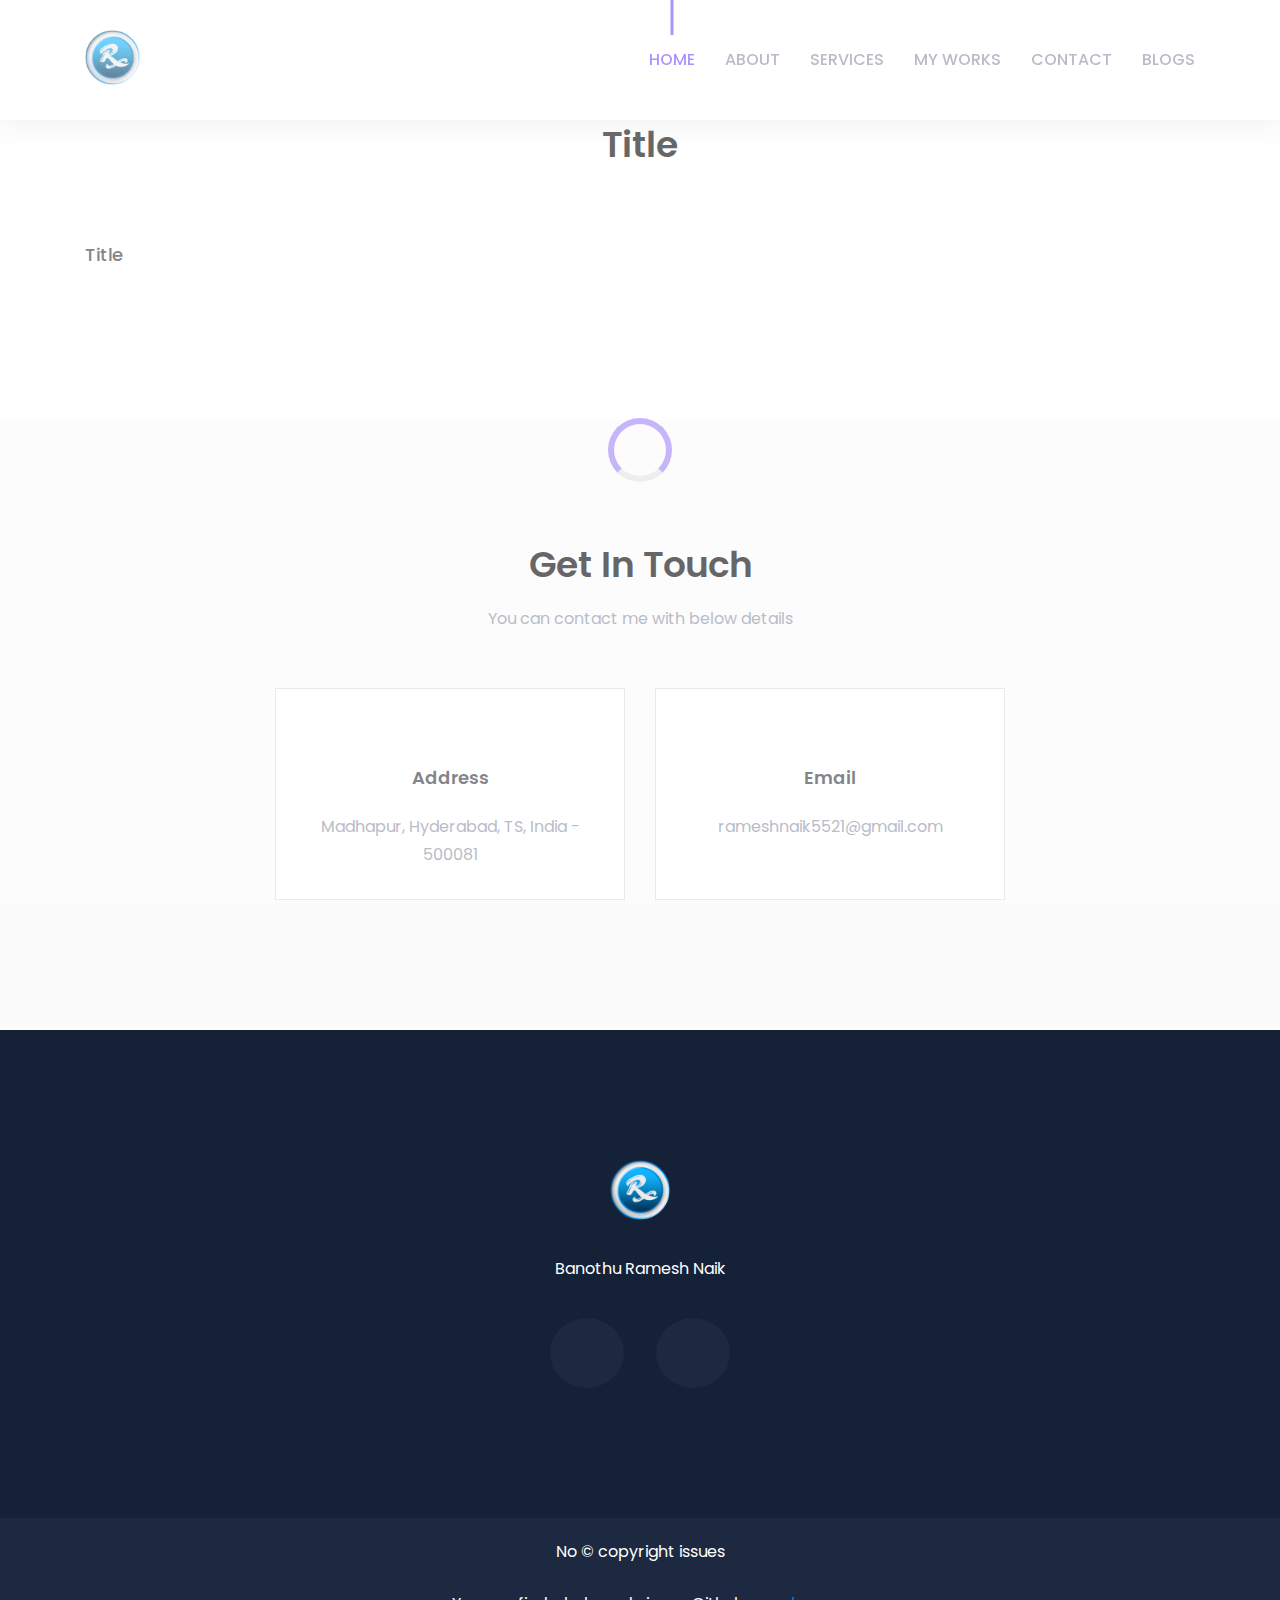
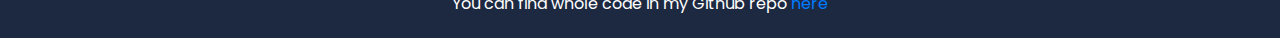
<file: base.html>
<!doctype html>
<html lang="en">

<head>

    <!--====== Required meta tags ======-->
    <meta charset="utf-8">
    <meta http-equiv="x-ua-compatible" content="ie=edge">
    <meta name="description" content="Ramesh Naik Banothu Personal Portfolio Website">
    <meta name="viewport" content="width=device-width, initial-scale=1, shrink-to-fit=no">

    <!--====== Title ======-->
    <title>Ramesh Naik Banothu - Personal Portfolio & CV</title>

    <!--====== Favicon Icon ======-->
    <link rel="shortcut icon" href="assets/images/favicon.png" type="image/png">

    <!--====== Bootstrap css ======-->
    <link rel="stylesheet" href="assets/css/bootstrap.min.css">

    <!--====== Line Icons css ======-->
    <!-- <link rel="stylesheet" href="assets/css/LineIcons.css"> -->

    <link href="https://cdn.lineicons.com/3.0/lineicons.css" rel="stylesheet">

    <!--====== Magnific Popup css ======-->
    <link rel="stylesheet" href="assets/css/magnific-popup.css">

    <!--====== Default css ======-->
    <link rel="stylesheet" href="assets/css/default.css">

    <!--====== Style css ======-->
    <link rel="stylesheet" href="assets/css/style.css">
    <link rel="stylesheet" href="../assets/css/myStyle.css">

</head>

<body>

    <!--====== PRELOADER PART START ======-->

    <div class="preloader">
        <div class="loader_34">
            <div class="ytp-spinner">
                <div class="ytp-spinner-container">
                    <div class="ytp-spinner-rotator">
                        <div class="ytp-spinner-left">
                            <div class="ytp-spinner-circle"></div>
                        </div>
                        <div class="ytp-spinner-right">
                            <div class="ytp-spinner-circle"></div>
                        </div>
                    </div>
                </div>
            </div>
        </div>
    </div>

    <!--====== PRELOADER ENDS START ======-->

    <!--====== HEADER PART START ======-->

    <header id="home" class="header-area">
        <div class="navigation fixed-top">
            <div class="container">
                <div class="row">
                    <div class="col-lg-12">
                        <nav class="navbar navbar-expand-lg">
                            <a class="navbar-brand" href="index.html">
                                <img width="10%" src="assets/images/logo.png" alt="Logo">
                            </a> <!-- Logo -->
                            <button class="navbar-toggler" type="button" data-toggle="collapse"
                                data-target="#navbarSupportedContent" aria-controls="navbarSupportedContent"
                                aria-expanded="false" aria-label="Toggle navigation">
                                <span class="toggler-icon"></span>
                                <span class="toggler-icon"></span>
                                <span class="toggler-icon"></span>
                            </button>

                            <div class="collapse navbar-collapse" id="navbarSupportedContent">
                                <ul class="navbar-nav ml-auto">
                                    <li class="nav-item active"><a class="page-scroll" href="#home">Home</a></li>
                                    <li class="nav-item"><a class="page-scroll" href="#about">About</a></li>
                                    <li class="nav-item"><a class="page-scroll" href="#service">Services</a></li>
                                    <li class="nav-item"><a class="page-scroll myworksnav" href="#work">My Works</a>
                                    </li>
                                    <li class="nav-item"><a class="page-scroll" href="#contact">Contact</a></li>
                                    <li class="nav-item"><a class="page-scroll" href="/blogs">Blogs</a></li>
                                </ul>
                            </div> <!-- navbar collapse -->
                        </nav> <!-- navbar -->
                    </div>
                </div> <!-- row -->
            </div> <!-- container -->
        </div> <!-- navigation -->
    </header>

    <!--====== HEADER PART ENDS ======-->

    <!--====== ABOUT PART START ======-->

    <section id="about" class="about-area pt-125 pb-130">
        <div class="container">
            <div class="row justify-content-center">
                <div class="col-lg-8">
                    <div class="section-title text-center">
                        <h2 class="title">Title</h2>
                    </div> <!-- section title -->
                </div>
            </div> <!-- row -->
            <div class="row">
                <div class="col-lg-12">
                    <div class="about-content mt-50">
                        <h5 class="about-title">Title</h5>
                        <p>
                            <!-- Content -->
                        </p>
                    </div> <!-- about content -->
                </div>
            </div> <!-- row -->
        </div> <!-- container -->
    </section>

    <!--====== ABOUT PART ENDS ======-->

    <!--====== CONTACT PART START ======-->

    <section id="contact" class="contact-area pt-125 pb-130 gray-bg">
        <div class="container">
            <div class="row justify-content-center">
                <div class="col-lg-8">
                    <div class="section-title text-center pb-25">
                        <h2 class="title">Get In Touch</h2>
                        <p>You can contact me with below details</p>
                    </div> <!-- section title -->
                </div>
            </div> <!-- row -->
            <div class="row justify-content-center">
                <div class="col-lg-4 col-md-6 col-sm-7">
                    <div class="contact-box text-center mt-30">
                        <div class="contact-icon">
                            <i class="lni lni-map-marker"></i>
                        </div>
                        <div class="contact-content">
                            <h6 class="contact-title">Address</h6>
                            <p>Madhapur, Hyderabad, TS, India - 500081</p>
                        </div>
                    </div> <!-- contact box -->
                </div>
                <div class="col-lg-4 col-md-6 col-sm-7">
                    <div class="contact-box text-center mt-30">
                        <div class="contact-icon">
                            <i class="lni lni-envelope"></i>
                        </div>
                        <div class="contact-content">
                            <h6 class="contact-title">Email</h6>
                            <p>rameshnaik5521@gmail.com</p>
                            <p>&nbsp;</p>
                        </div>
                    </div> <!-- contact box -->
                </div>
            </div> <!-- row -->
        </div> <!-- container -->
    </section>

    <!--====== CONTACT PART ENDS ======-->

    <!--====== FOOTER PART START ======-->

    <footer id="footer" class="footer-area">
        <div class="footer-widget pt-130 pb-130">
            <div class="container">
                <div class="row justify-content-center">
                    <div class="col-lg-8">
                        <div class="footer-content text-center">
                            <a href="index.html">
                                <img width="10%" src="assets/images/logo-2.png" alt="Logo">
                            </a>
                            <p class="mt-">Banothu Ramesh Naik</p>
                            <ul>
                                <li><a target="_blank" href="https://github.com/banothurameshnaik"><i
                                            class="lni lni-github-original"></i></a></li>
                                <li><a target="_blank"
                                        href="https://www.linkedin.com/in/ramesh-naik-banothu-841b9b114/"><i
                                            class="lni lni-linkedin-original"></i></a></li>
                            </ul>
                        </div> <!-- footer content -->
                    </div>
                </div> <!-- row -->
            </div> <!-- container -->
        </div> <!-- footer widget -->
        <div class="footer-copyright pb-20">
            <div class="container">
                <div class="row">
                    <div class="col-lg-12">
                        <div class="copyright-text text-center pt-20">
                            <p>No &copy; copyright issues</p>
                            <br />
                            <p>
                                You can find whole code in my Github repo <a target="_blank"
                                    href="https://github.com/banothurameshnaik/banothurameshnaik.github.io">here</a>
                            </p>
                        </div> <!-- copyright text -->
                    </div>
                </div> <!-- row -->
            </div> <!-- container -->
        </div> <!-- footer widget -->
    </footer>

    <!--====== FOOTER PART ENDS ======-->

    <!--====== BACK TOP TOP PART START ======-->

    <a href="#" class="back-to-top"><i class="lni lni-chevron-up"></i></a>

    <!--====== BACK TOP TOP PART ENDS ======-->







    <!--====== jquery js ======-->
    <script src="assets/js/vendor/modernizr-3.6.0.min.js"></script>
    <script src="assets/js/vendor/jquery-1.12.4.min.js"></script>

    <!--====== Bootstrap js ======-->
    <script src="assets/js/bootstrap.min.js"></script>
    <script src="assets/js/popper.min.js"></script>

    <!--====== Magnific Popup js ======-->
    <script src="assets/js/jquery.magnific-popup.min.js"></script>

    <!--====== Parallax js ======-->
    <script src="assets/js/parallax.min.js"></script>

    <!--====== Counter Up js ======-->
    <script src="assets/js/waypoints.min.js"></script>
    <script src="assets/js/jquery.counterup.min.js"></script>


    <!--====== Appear js ======-->
    <script src="assets/js/jquery.appear.min.js"></script>

    <!--====== Scrolling js ======-->
    <script src="assets/js/scrolling-nav.js"></script>
    <script src="assets/js/jquery.easing.min.js"></script>


    <!--====== Main js ======-->
    <script src="assets/js/main.js"></script>

</body>

</html>
</file>
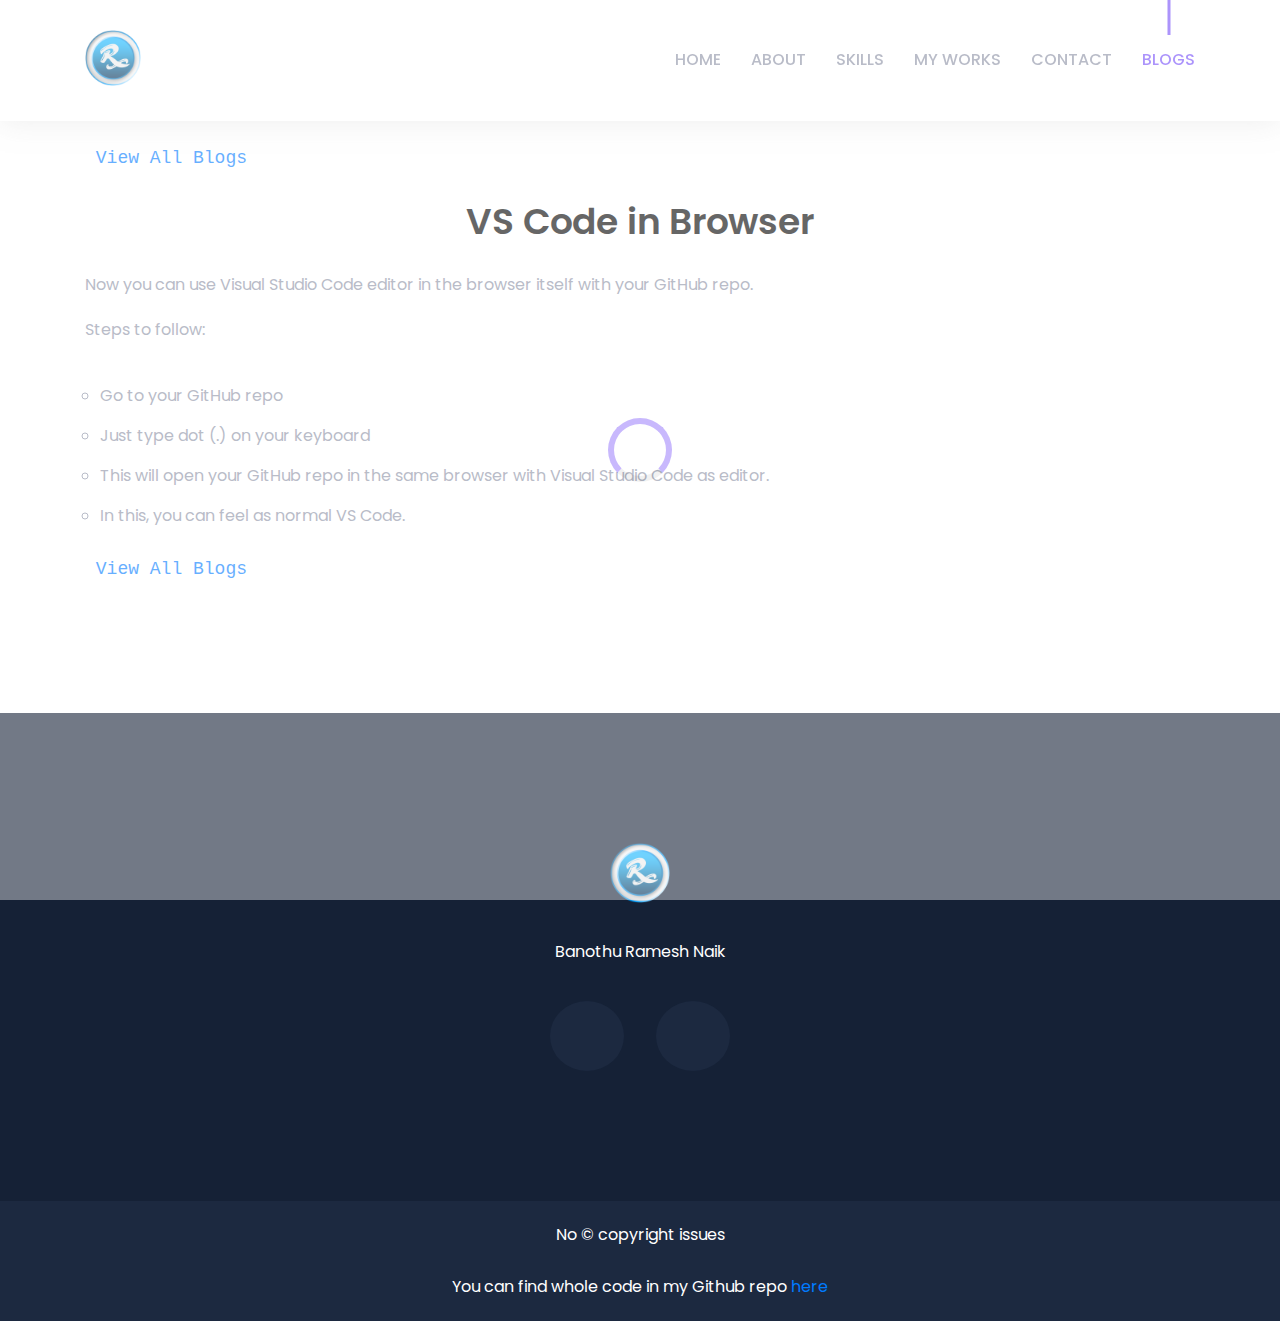
<file: blogs/using-vscode-in-github-browser.html>
<!doctype html>
<html lang="en">

<head>

    <!--====== Required meta tags ======-->
    <meta charset="utf-8">
    <meta http-equiv="x-ua-compatible" content="ie=edge">
    <meta name="description" content="Ramesh Naik Banothu Personal Portfolio Website">
    <meta name="viewport" content="width=device-width, initial-scale=1, shrink-to-fit=no">

    <!--====== Title ======-->
    <title>Ramesh Naik Banothu - Personal Portfolio & CV</title>

    <!--====== Favicon Icon ======-->
    <link rel="shortcut icon" href="../assets/images/favicon.png" type="image/png">

    <!--====== Bootstrap css ======-->
    <link rel="stylesheet" href="../assets/css/bootstrap.min.css">

    <!--====== Line Icons css ======-->
    <!-- <link rel="stylesheet" href="assets/css/LineIcons.css"> -->

    <link href="https://cdn.lineicons.com/3.0/lineicons.css" rel="stylesheet">

    <!--====== Magnific Popup css ======-->
    <link rel="stylesheet" href="../assets/css/magnific-popup.css">

    <!--====== Default css ======-->
    <link rel="stylesheet" href="../assets/css/default.css">

    <!--====== Style css ======-->
    <link rel="stylesheet" href="../assets/css/style.css">
    <link rel="stylesheet" href="../assets/css/myStyle.css">

</head>

<body>

    <!--====== PRELOADER PART START ======-->

    <div class="preloader">
        <div class="loader_34">
            <div class="ytp-spinner">
                <div class="ytp-spinner-container">
                    <div class="ytp-spinner-rotator">
                        <div class="ytp-spinner-left">
                            <div class="ytp-spinner-circle"></div>
                        </div>
                        <div class="ytp-spinner-right">
                            <div class="ytp-spinner-circle"></div>
                        </div>
                    </div>
                </div>
            </div>
        </div>
    </div>

    <!--====== PRELOADER ENDS START ======-->

    <!--====== HEADER PART START ======-->

    <header id="home" class="header-area">
        <div class="navigation fixed-top">
            <div class="container">
                <div class="row">
                    <div class="col-lg-12">
                        <nav class="navbar navbar-expand-lg">
                            <a class="navbar-brand" href="/">
                                <img width="10%" src="../assets/images/logo.png" alt="Logo">
                            </a> <!-- Logo -->
                            <button class="navbar-toggler" type="button" data-toggle="collapse"
                                data-target="#navbarSupportedContent" aria-controls="navbarSupportedContent"
                                aria-expanded="false" aria-label="Toggle navigation">
                                <span class="toggler-icon"></span>
                                <span class="toggler-icon"></span>
                                <span class="toggler-icon"></span>
                            </button>

                            <div class="collapse navbar-collapse" id="navbarSupportedContent">
                                <ul class="navbar-nav ml-auto">
                                    <li class="nav-item"><a class="page-scroll" href="/#home">Home</a></li>
                                    <li class="nav-item"><a class="page-scroll" href="/#about">About</a></li>
                                    <!-- <li class="nav-item"><a class="page-scroll" href="/#service">Services</a></li> -->
                                    <li class="nav-item"><a class="page-scroll" href="/#skills">Skills</a></li>
                                    <li class="nav-item"><a class="page-scroll myworksnav" href="/#work">My Works</a>
                                    </li>
                                    <li class="nav-item"><a class="page-scroll" href="/#contact">Contact</a></li>
                                    <li class="nav-item active"><a class="page-scroll" href="/blogs">Blogs</a></li>
                                </ul>
                            </div> <!-- navbar collapse -->
                        </nav> <!-- navbar -->
                    </div>
                </div> <!-- row -->
            </div> <!-- container -->
        </div> <!-- navigation -->
    </header>

    <!--====== HEADER PART ENDS ======-->

    <!--====== ABOUT PART START ======-->

    <section id="blogs" class="blogs-area pt-125 pb-130">
        <div class="container">
            <!-- Back Button -->
            <div class="back-button">
                <a href="/blogs">
                    <i class="lni lni-arrow-left"></i>
                    View All Blogs
                </a>
            </div>
            <div class="row justify-content-center">
                <div class="col-lg-8">
                    <div class="section-title text-center">
                        <h2 class="title pagesTitle">VS Code in Browser</h2>
                    </div> <!-- section title -->
                </div>
            </div> <!-- row -->
            <div class="row">
                <div class="col-lg-12">
                    <div class="post-outer">
                        <div class="post">
                            <div class="post-body entry-content float-container" id="post-body-1136754466247242068">
                                <p>Now you can use Visual Studio Code editor in the browser itself with your GitHub
                                    repo.</p>
                                <p>Steps to follow:</p>
                                <p></p>
                                <br />
                                <ul class="pageItems">
                                    <li>Go to your GitHub repo</li>
                                    <li>Just type dot (.) on your keyboard</li>
                                    <li>This will open your GitHub repo in the same browser with Visual Studio Code as
                                        editor.</li>
                                    <li>In this, you can feel as normal VS Code.</li>
                                </ul>
                            </div>
                        </div>
                    </div>
                </div>
            </div> <!-- row -->
            <!-- Back Button -->
            <div class="back-button">
                <a href="/blogs">
                    <i class="lni lni-arrow-left"></i>
                    View All Blogs
                </a>
            </div>
        </div> <!-- container -->
    </section>

    <!--====== ABOUT PART ENDS ======-->

    <!--====== FOOTER PART START ======-->

    <footer id="footer" class="footer-area">
        <div class="footer-widget pt-130 pb-130">
            <div class="container">
                <div class="row justify-content-center">
                    <div class="col-lg-8">
                        <div class="footer-content text-center">
                            <a href="/">
                                <img width="10%" src="../assets/images/logo-2.png" alt="Logo">
                            </a>
                            <p class="mt-">Banothu Ramesh Naik</p>
                            <ul>
                                <li><a target="_blank" href="https://github.com/banothurameshnaik"><i
                                            class="lni lni-github-original"></i></a></li>
                                <li><a target="_blank"
                                        href="https://www.linkedin.com/in/ramesh-naik-banothu-841b9b114/"><i
                                            class="lni lni-linkedin-original"></i></a></li>
                            </ul>
                        </div> <!-- footer content -->
                    </div>
                </div> <!-- row -->
            </div> <!-- container -->
        </div> <!-- footer widget -->
        <div class="footer-copyright pb-20">
            <div class="container">
                <div class="row">
                    <div class="col-lg-12">
                        <div class="copyright-text text-center pt-20">
                            <p>No &copy; copyright issues</p>
                            <br />
                            <p>
                                You can find whole code in my Github repo <a target="_blank"
                                    href="https://github.com/banothurameshnaik/banothurameshnaik.github.io">here</a>
                            </p>
                        </div> <!-- copyright text -->
                    </div>
                </div> <!-- row -->
            </div> <!-- container -->
        </div> <!-- footer widget -->
    </footer>

    <!--====== FOOTER PART ENDS ======-->

    <!--====== BACK TOP TOP PART START ======-->

    <a href="#" class="back-to-top"><i class="lni lni-chevron-up"></i></a>

    <!--====== BACK TOP TOP PART ENDS ======-->







    <!--====== jquery js ======-->
    <script src="../assets/js/vendor/modernizr-3.6.0.min.js"></script>
    <script src="../assets/js/vendor/jquery-1.12.4.min.js"></script>

    <!--====== Bootstrap js ======-->
    <script src="../assets/js/bootstrap.min.js"></script>
    <script src="../assets/js/popper.min.js"></script>

    <!--====== Magnific Popup js ======-->
    <script src="../assets/js/jquery.magnific-popup.min.js"></script>

    <!--====== Parallax js ======-->
    <script src="../assets/js/parallax.min.js"></script>

    <!--====== Counter Up js ======-->
    <script src="../assets/js/waypoints.min.js"></script>
    <script src="../assets/js/jquery.counterup.min.js"></script>


    <!--====== Appear js ======-->
    <script src="../assets/js/jquery.appear.min.js"></script>

    <!--====== Scrolling js ======-->
    <script src="../assets/js/scrolling-nav.js"></script>
    <script src="../assets/js/jquery.easing.min.js"></script>


    <!--====== Main js ======-->
    <script src="../assets/js/main.js"></script>

</body>

</html>
</file>
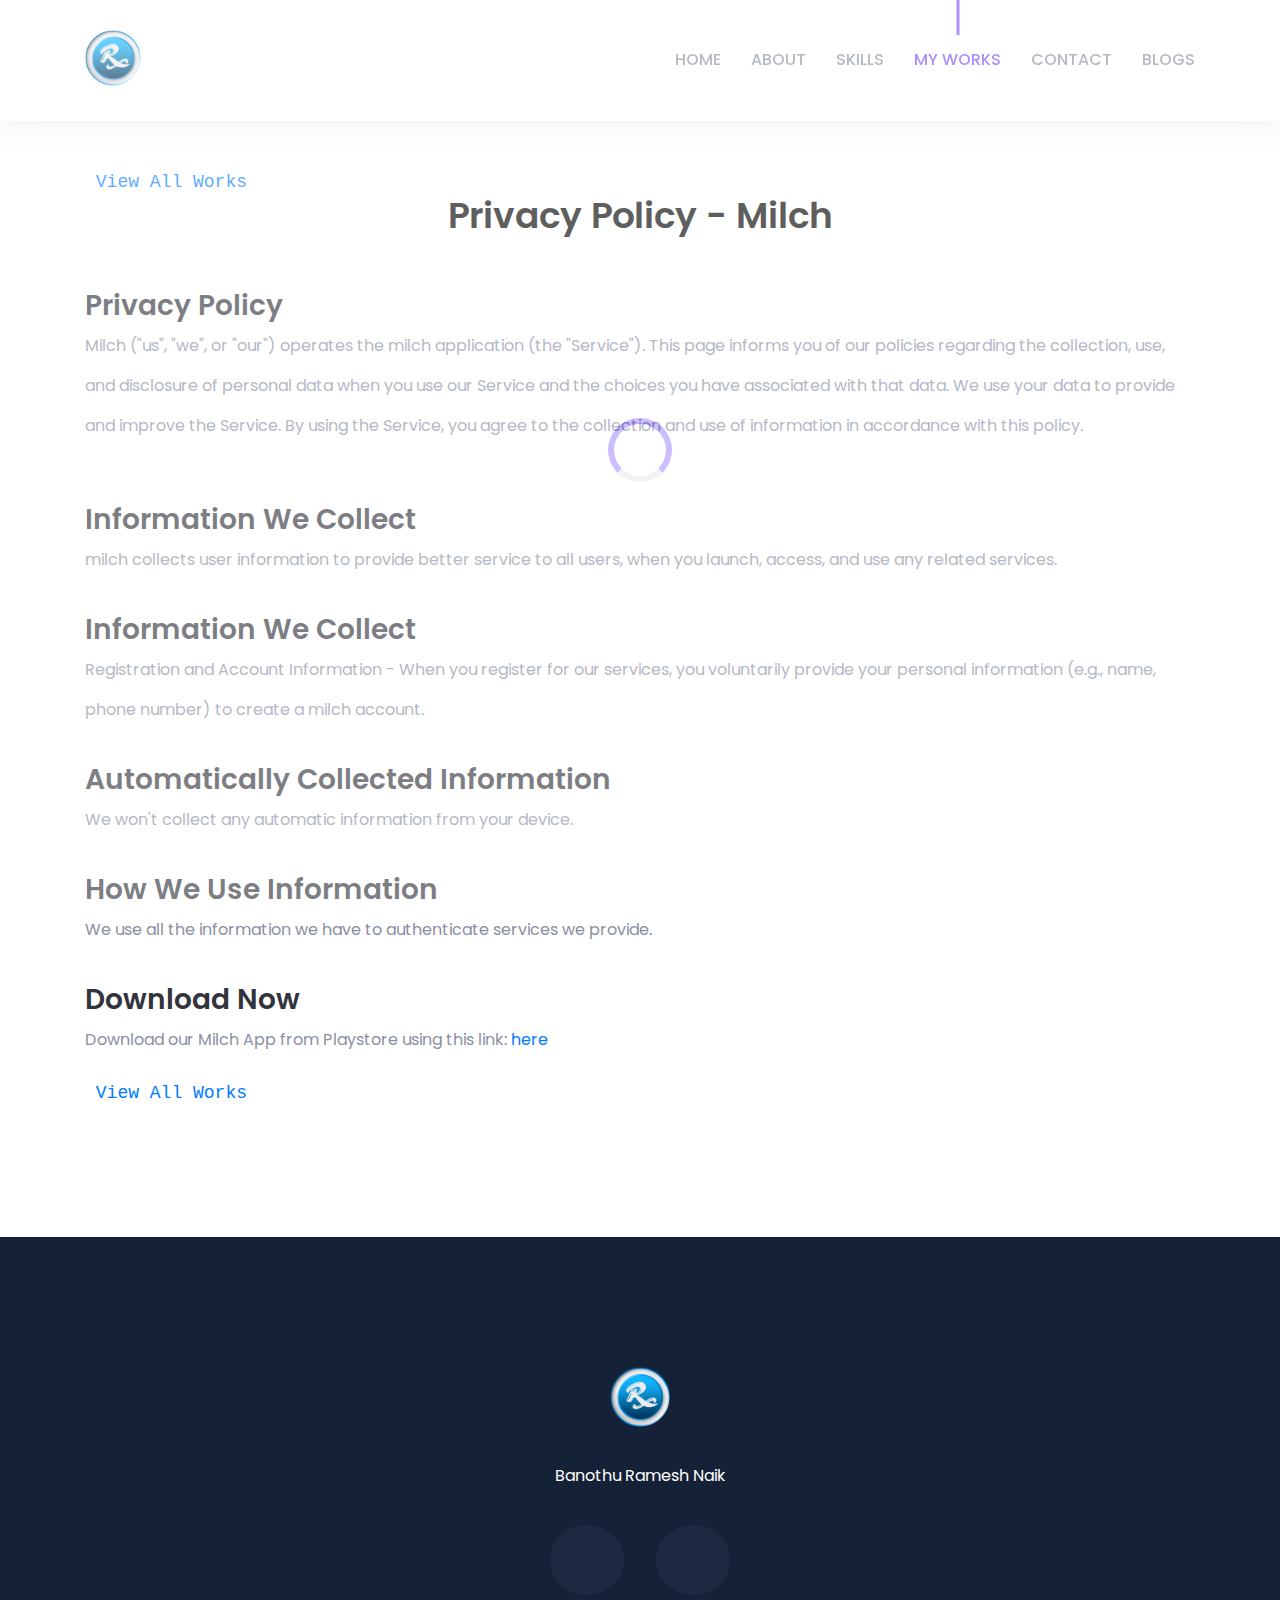
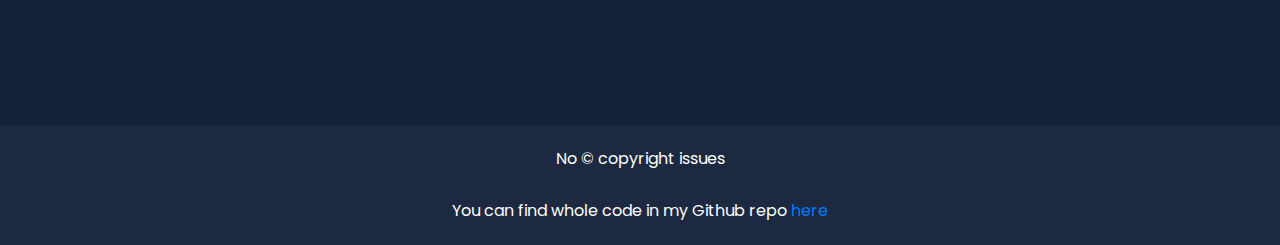
<file: pages/milch-privacy-policy.html>
<!DOCTYPE html>
<html lang="en">
    <head>
        <!--====== Required meta tags ======-->
        <meta charset="utf-8" />
        <meta http-equiv="x-ua-compatible" content="ie=edge" />
        <meta name="description" content="A detailed view of project milch" />
        <meta name="viewport" content="width=device-width, initial-scale=1, shrink-to-fit=no" />
        <meta property="og:url" content="https://www.rameshnaik.in/pages/project-milch.html" />
        <meta property="og:image" itemprop="image" content="https://www.rameshnaik.in/assets/images/work/Milch-Poster-Banner.png" />

        <!--====== Title ======-->
        <title>Privacy Policy - Project Milch || Ramesh Naik Banothu - Personal Portfolio & CV</title>

        <!--====== Favicon Icon ======-->
        <link rel="shortcut icon" href="../assets/images/favicon.png" type="image/png" />

        <!--====== Bootstrap css ======-->
        <link rel="stylesheet" href="../assets/css/bootstrap.min.css" />

        <!--====== Line Icons css ======-->
        <!-- <link rel="stylesheet" href="assets/css/LineIcons.css"> -->

        <link href="https://cdn.lineicons.com/3.0/lineicons.css" rel="stylesheet" />

        <!--====== Magnific Popup css ======-->
        <link rel="stylesheet" href="../assets/css/magnific-popup.css" />

        <!--====== Default css ======-->
        <link rel="stylesheet" href="../assets/css/default.css" />

        <!--====== Style css ======-->
        <link rel="stylesheet" href="../assets/css/style.css" />
        <link rel="stylesheet" href="../assets/css/myStyle.css" />
    </head>

    <body>
        <link itemprop="thumbnailUrl" href="https://www.rameshnaik.in/assets/images/work/Milch-Poster-Banner.png" />

        <span itemprop="thumbnail" itemscope itemtype="http://schema.org/ImageObject">
            <link itemprop="url" href="https://www.rameshnaik.in/assets/images/work/Milch-Poster-Banner.png" />
        </span>

        <!--====== PRELOADER PART START ======-->

        <div class="preloader">
            <div class="loader_34">
                <div class="ytp-spinner">
                    <div class="ytp-spinner-container">
                        <div class="ytp-spinner-rotator">
                            <div class="ytp-spinner-left">
                                <div class="ytp-spinner-circle"></div>
                            </div>
                            <div class="ytp-spinner-right">
                                <div class="ytp-spinner-circle"></div>
                            </div>
                        </div>
                    </div>
                </div>
            </div>
        </div>

        <!--====== PRELOADER ENDS START ======-->

        <!--====== HEADER PART START ======-->

        <header id="home" class="header-area">
            <div class="navigation fixed-top">
                <div class="container">
                    <div class="row">
                        <div class="col-lg-12">
                            <nav class="navbar navbar-expand-lg">
                                <a class="navbar-brand" href="/">
                                    <img width="10%" src="../assets/images/logo.png" alt="Logo" />
                                </a>
                                <!-- Logo -->
                                <button
                                    class="navbar-toggler"
                                    type="button"
                                    data-toggle="collapse"
                                    data-target="#navbarSupportedContent"
                                    aria-controls="navbarSupportedContent"
                                    aria-expanded="false"
                                    aria-label="Toggle navigation"
                                >
                                    <span class="toggler-icon"></span>
                                    <span class="toggler-icon"></span>
                                    <span class="toggler-icon"></span>
                                </button>

                                <div class="collapse navbar-collapse" id="navbarSupportedContent">
                                    <ul class="navbar-nav ml-auto">
                                        <li class="nav-item"><a class="page-scroll" href="/#home">Home</a></li>
                                        <li class="nav-item"><a class="page-scroll" href="/#about">About</a></li>
                                        <!-- <li class="nav-item"><a class="page-scroll" href="/#service">Services</a></li> -->
                                        <li class="nav-item"><a class="page-scroll" href="/#skills">Skills</a></li>
                                        <li class="nav-item active">
                                            <a class="page-scroll myworksnav" href="/#work">My Works</a>
                                        </li>
                                        <li class="nav-item"><a class="page-scroll" href="/#contact">Contact</a></li>
                                        <li class="nav-item"><a class="page-scroll" href="/blogs">Blogs</a></li>
                                    </ul>
                                </div>
                                <!-- navbar collapse -->
                            </nav>
                            <!-- navbar -->
                        </div>
                    </div>
                    <!-- row -->
                </div>
                <!-- container -->
            </div>
            <!-- navigation -->
        </header>

        <!--====== HEADER PART ENDS ======-->

        <!--====== ABOUT PART START ======-->

        <section id="about" class="about-area pt-125 pb-130">
            <div class="container">
                <!-- Back Button -->
                <div class="back-button">
                    <a href="/#work">
                        <i class="lni lni-arrow-left"></i>
                        View All Works
                    </a>
                </div>
                <div class="row justify-content-center">
                    <div class="col-lg-8">
                        <div class="section-title text-center">
                            <h2 class="title">Privacy Policy - Milch</h2>
                        </div>
                        <!-- section title -->
                    </div>
                </div>
                <!-- row -->
                <div class="row">
                    <div class="col-lg-12">
                        <div class="about-content">
                            <div class="project-description">
                                <h3>Privacy Policy</h3>
                                <p>
                                    Milch ("us", "we", or "our") operates the milch application (the "Service"). This page informs you of our policies regarding the collection, use, and disclosure of
                                    personal data when you use our Service and the choices you have associated with that data. We use your data to provide and improve the Service. By using the
                                    Service, you agree to the collection and use of information in accordance with this policy.
                                </p>
                                <br />
                                <h3>Information We Collect</h3>
                                <p>milch collects user information to provide better service to all users, when you launch, access, and use any related services.</p>
                                <h3>Information We Collect</h3>
                                <p>
                                    Registration and Account Information - When you register for our services, you voluntarily provide your personal information (e.g., name, phone number) to create a
                                    milch account.
                                </p>
                                <h3>Automatically Collected Information</h3>
                                <p>We won't collect any automatic information from your device.</p>
                                <h3>How We Use Information</h3>
                                <p>We use all the information we have to authenticate services we provide.</p>

                                <h3>Download Now</h3>
                                <p>Download our Milch App from Playstore using this link: <a href="https://play.google.com/store/apps/details?id=com.rameshnaikonline">here</a></p>
                            </div>
                        </div>
                        <!-- about content -->
                    </div>
                </div>
                <!-- row -->
                <!-- Back Button -->
                <div class="back-button">
                    <a href="/#work">
                        <i class="lni lni-arrow-left"></i>
                        View All Works
                    </a>
                </div>
            </div>
            <!-- container -->
        </section>

        <!--====== ABOUT PART ENDS ======-->

        <!--====== FOOTER PART START ======-->

        <footer id="footer" class="footer-area">
            <div class="footer-widget pt-130 pb-130">
                <div class="container">
                    <div class="row justify-content-center">
                        <div class="col-lg-8">
                            <div class="footer-content text-center">
                                <a href="/">
                                    <img width="10%" src="../assets/images/logo-2.png" alt="Logo" />
                                </a>
                                <p class="mt-">Banothu Ramesh Naik</p>
                                <ul>
                                    <li>
                                        <a target="_blank" href="https://github.com/banothurameshnaik"><i class="lni lni-github-original"></i></a>
                                    </li>
                                    <li>
                                        <a target="_blank" href="https://www.linkedin.com/in/ramesh-naik-banothu-841b9b114/"><i class="lni lni-linkedin-original"></i></a>
                                    </li>
                                </ul>
                            </div>
                            <!-- footer content -->
                        </div>
                    </div>
                    <!-- row -->
                </div>
                <!-- container -->
            </div>
            <!-- footer widget -->
            <div class="footer-copyright pb-20">
                <div class="container">
                    <div class="row">
                        <div class="col-lg-12">
                            <div class="copyright-text text-center pt-20">
                                <p>No &copy; copyright issues</p>
                                <br />
                                <p>You can find whole code in my Github repo <a target="_blank" href="https://github.com/banothurameshnaik/banothurameshnaik.github.io">here</a></p>
                            </div>
                            <!-- copyright text -->
                        </div>
                    </div>
                    <!-- row -->
                </div>
                <!-- container -->
            </div>
            <!-- footer widget -->
        </footer>

        <!--====== FOOTER PART ENDS ======-->

        <!--====== BACK TOP TOP PART START ======-->

        <a href="#" class="back-to-top"><i class="lni lni-chevron-up"></i></a>

        <!--====== BACK TOP TOP PART ENDS ======-->

        <!--====== jquery js ======-->
        <script src="../assets/js/vendor/modernizr-3.6.0.min.js"></script>
        <script src="../assets/js/vendor/jquery-1.12.4.min.js"></script>

        <!--====== Bootstrap js ======-->
        <script src="../assets/js/bootstrap.min.js"></script>
        <script src="../assets/js/popper.min.js"></script>

        <!--====== Magnific Popup js ======-->
        <script src="../assets/js/jquery.magnific-popup.min.js"></script>

        <!--====== Parallax js ======-->
        <script src="../assets/js/parallax.min.js"></script>

        <!--====== Counter Up js ======-->
        <script src="../assets/js/waypoints.min.js"></script>
        <script src="../assets/js/jquery.counterup.min.js"></script>

        <!--====== Appear js ======-->
        <script src="../assets/js/jquery.appear.min.js"></script>

        <!--====== Scrolling js ======-->
        <script src="../assets/js/scrolling-nav.js"></script>
        <script src="../assets/js/jquery.easing.min.js"></script>

        <!--====== Main js ======-->
        <script src="../assets/js/main.js"></script>
    </body>
</html>
</file>
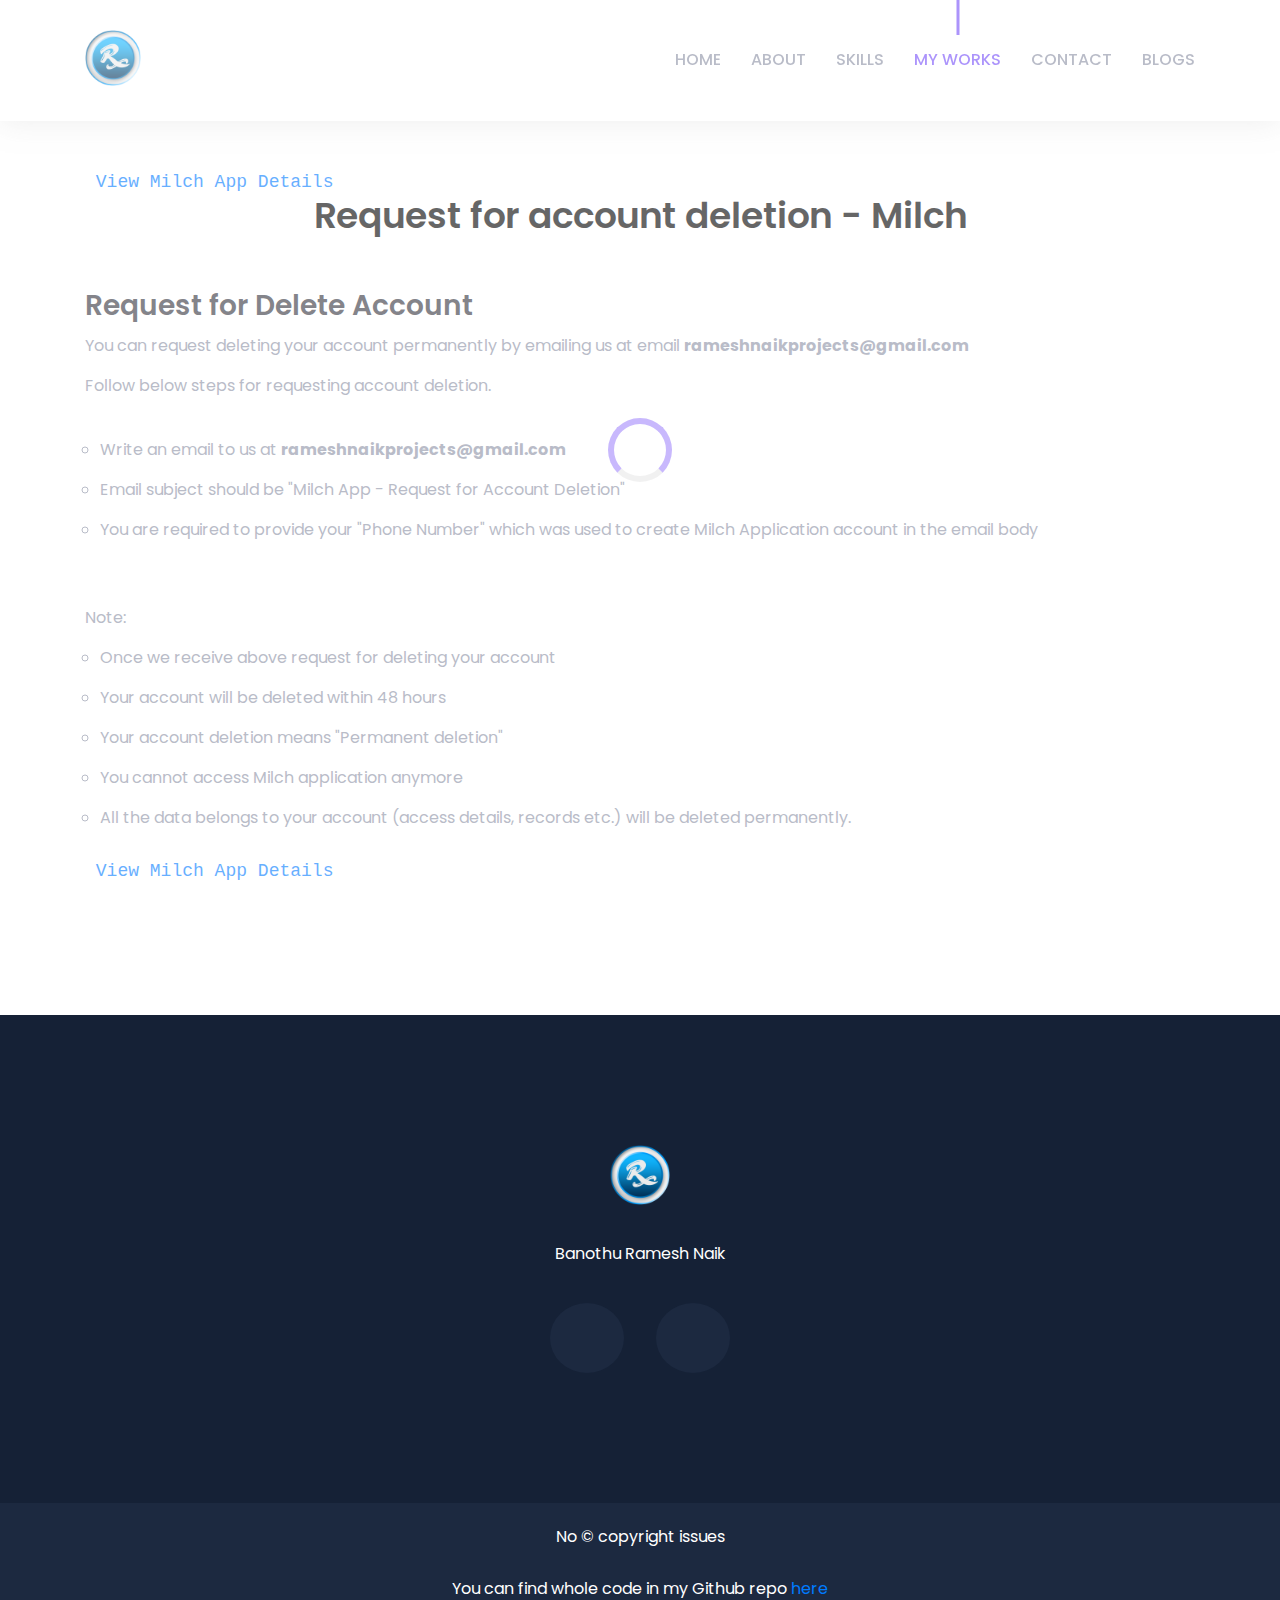
<file: pages/milch-request-delete-account.html>
<!DOCTYPE html>
<html lang="en">

<head>
    <!--====== Required meta tags ======-->
    <meta charset="utf-8" />
    <meta http-equiv="x-ua-compatible" content="ie=edge" />
    <meta name="description" content="A detailed view of project milch" />
    <meta name="viewport" content="width=device-width, initial-scale=1, shrink-to-fit=no" />
    <meta property="og:url" content="https://www.rameshnaik.in/pages/project-milch.html" />
    <meta property="og:image" itemprop="image"
        content="https://www.rameshnaik.in/assets/images/work/Milch-Poster-Banner.png" />

    <!--====== Title ======-->
    <title>Privacy Policy - Project Milch || Ramesh Naik Banothu - Personal Portfolio & CV</title>

    <!--====== Favicon Icon ======-->
    <link rel="shortcut icon" href="../assets/images/favicon.png" type="image/png" />

    <!--====== Bootstrap css ======-->
    <link rel="stylesheet" href="../assets/css/bootstrap.min.css" />

    <!--====== Line Icons css ======-->
    <!-- <link rel="stylesheet" href="assets/css/LineIcons.css"> -->

    <link href="https://cdn.lineicons.com/3.0/lineicons.css" rel="stylesheet" />

    <!--====== Magnific Popup css ======-->
    <link rel="stylesheet" href="../assets/css/magnific-popup.css" />

    <!--====== Default css ======-->
    <link rel="stylesheet" href="../assets/css/default.css" />

    <!--====== Style css ======-->
    <link rel="stylesheet" href="../assets/css/style.css" />
    <link rel="stylesheet" href="../assets/css/myStyle.css" />
</head>

<body>
    <link itemprop="thumbnailUrl" href="https://www.rameshnaik.in/assets/images/work/Milch-Poster-Banner.png" />

    <span itemprop="thumbnail" itemscope itemtype="http://schema.org/ImageObject">
        <link itemprop="url" href="https://www.rameshnaik.in/assets/images/work/Milch-Poster-Banner.png" />
    </span>

    <!--====== PRELOADER PART START ======-->

    <div class="preloader">
        <div class="loader_34">
            <div class="ytp-spinner">
                <div class="ytp-spinner-container">
                    <div class="ytp-spinner-rotator">
                        <div class="ytp-spinner-left">
                            <div class="ytp-spinner-circle"></div>
                        </div>
                        <div class="ytp-spinner-right">
                            <div class="ytp-spinner-circle"></div>
                        </div>
                    </div>
                </div>
            </div>
        </div>
    </div>

    <!--====== PRELOADER ENDS START ======-->

    <!--====== HEADER PART START ======-->

    <header id="home" class="header-area">
        <div class="navigation fixed-top">
            <div class="container">
                <div class="row">
                    <div class="col-lg-12">
                        <nav class="navbar navbar-expand-lg">
                            <a class="navbar-brand" href="/">
                                <img width="10%" src="../assets/images/logo.png" alt="Logo" />
                            </a>
                            <!-- Logo -->
                            <button class="navbar-toggler" type="button" data-toggle="collapse"
                                data-target="#navbarSupportedContent" aria-controls="navbarSupportedContent"
                                aria-expanded="false" aria-label="Toggle navigation">
                                <span class="toggler-icon"></span>
                                <span class="toggler-icon"></span>
                                <span class="toggler-icon"></span>
                            </button>

                            <div class="collapse navbar-collapse" id="navbarSupportedContent">
                                <ul class="navbar-nav ml-auto">
                                    <li class="nav-item"><a class="page-scroll" href="/#home">Home</a></li>
                                    <li class="nav-item"><a class="page-scroll" href="/#about">About</a></li>
                                    <!-- <li class="nav-item"><a class="page-scroll" href="/#service">Services</a></li> -->
                                    <li class="nav-item"><a class="page-scroll" href="/#skills">Skills</a></li>
                                    <li class="nav-item active">
                                        <a class="page-scroll myworksnav" href="/#work">My Works</a>
                                    </li>
                                    <li class="nav-item"><a class="page-scroll" href="/#contact">Contact</a></li>
                                    <li class="nav-item"><a class="page-scroll" href="/blogs">Blogs</a></li>
                                </ul>
                            </div>
                            <!-- navbar collapse -->
                        </nav>
                        <!-- navbar -->
                    </div>
                </div>
                <!-- row -->
            </div>
            <!-- container -->
        </div>
        <!-- navigation -->
    </header>

    <!--====== HEADER PART ENDS ======-->

    <!--====== ABOUT PART START ======-->

    <section id="about" class="about-area pt-125 pb-130">
        <div class="container">
            <!-- Back Button -->
            <div class="back-button">
                <a href="/pages/project-milch.html">
                    <i class="lni lni-arrow-left"></i>
                    View Milch App Details
                </a>
            </div>
            <div class="row justify-content-center">
                <div class="col-lg-8">
                    <div class="section-title text-center">
                        <h2 class="title">Request for account deletion - Milch</h2>
                    </div>
                    <!-- section title -->
                </div>
            </div>
            <!-- row -->
            <div class="row">
                <div class="col-lg-12">
                    <div class="project-description">
                        <h3 id="#request-for-delete-account">
                            Request for Delete Account
                        </h3>
                        <p>You can request deleting your account permanently by emailing us at
                            email <b>rameshnaikprojects@gmail.com</b></p>
                        <p>
                            Follow below steps for requesting account deletion.
                        </p>
                        <br />
                        <ul class="pageItems">
                            <li>Write an email to us at <b>rameshnaikprojects@gmail.com</b></li>
                            <li>Email subject should be "Milch App - Request for Account Deletion"</li>
                            <li>You are required to provide your "Phone Number" which was used to create Milch
                                Application account in the email body</li>
                        </ul>

                        <br /><br />

                        <p>
                            Note:
                        </p>
                        <ul class="pageItems">
                            <li>Once we receive above request for deleting your account</li>
                            <li>Your account will be deleted within 48 hours</li>
                            <li>Your account deletion means "Permanent deletion"</li>
                            <li>You cannot access Milch application anymore</li>
                            <li>All the data belongs to your account (access details, records etc.) will be
                                deleted permanently.</li>
                        </ul>
                    </div>
                </div>
            </div>
            <!-- row -->
            <!-- Back Button -->
            <div class="back-button">
                <a href="/pages/project-milch.html">
                    <i class="lni lni-arrow-left"></i>
                    View Milch App Details
                </a>
            </div>
        </div>
        <!-- container -->
    </section>

    <!--====== ABOUT PART ENDS ======-->

    <!--====== FOOTER PART START ======-->

    <footer id="footer" class="footer-area">
        <div class="footer-widget pt-130 pb-130">
            <div class="container">
                <div class="row justify-content-center">
                    <div class="col-lg-8">
                        <div class="footer-content text-center">
                            <a href="/">
                                <img width="10%" src="../assets/images/logo-2.png" alt="Logo" />
                            </a>
                            <p class="mt-">Banothu Ramesh Naik</p>
                            <ul>
                                <li>
                                    <a target="_blank" href="https://github.com/banothurameshnaik"><i
                                            class="lni lni-github-original"></i></a>
                                </li>
                                <li>
                                    <a target="_blank"
                                        href="https://www.linkedin.com/in/ramesh-naik-banothu-841b9b114/"><i
                                            class="lni lni-linkedin-original"></i></a>
                                </li>
                            </ul>
                        </div>
                        <!-- footer content -->
                    </div>
                </div>
                <!-- row -->
            </div>
            <!-- container -->
        </div>
        <!-- footer widget -->
        <div class="footer-copyright pb-20">
            <div class="container">
                <div class="row">
                    <div class="col-lg-12">
                        <div class="copyright-text text-center pt-20">
                            <p>No &copy; copyright issues</p>
                            <br />
                            <p>You can find whole code in my Github repo <a target="_blank"
                                    href="https://github.com/banothurameshnaik/banothurameshnaik.github.io">here</a></p>
                        </div>
                        <!-- copyright text -->
                    </div>
                </div>
                <!-- row -->
            </div>
            <!-- container -->
        </div>
        <!-- footer widget -->
    </footer>

    <!--====== FOOTER PART ENDS ======-->

    <!--====== BACK TOP TOP PART START ======-->

    <a href="#" class="back-to-top"><i class="lni lni-chevron-up"></i></a>

    <!--====== BACK TOP TOP PART ENDS ======-->

    <!--====== jquery js ======-->
    <script src="../assets/js/vendor/modernizr-3.6.0.min.js"></script>
    <script src="../assets/js/vendor/jquery-1.12.4.min.js"></script>

    <!--====== Bootstrap js ======-->
    <script src="../assets/js/bootstrap.min.js"></script>
    <script src="../assets/js/popper.min.js"></script>

    <!--====== Magnific Popup js ======-->
    <script src="../assets/js/jquery.magnific-popup.min.js"></script>

    <!--====== Parallax js ======-->
    <script src="../assets/js/parallax.min.js"></script>

    <!--====== Counter Up js ======-->
    <script src="../assets/js/waypoints.min.js"></script>
    <script src="../assets/js/jquery.counterup.min.js"></script>

    <!--====== Appear js ======-->
    <script src="../assets/js/jquery.appear.min.js"></script>

    <!--====== Scrolling js ======-->
    <script src="../assets/js/scrolling-nav.js"></script>
    <script src="../assets/js/jquery.easing.min.js"></script>

    <!--====== Main js ======-->
    <script src="../assets/js/main.js"></script>
</body>

</html>
</file>
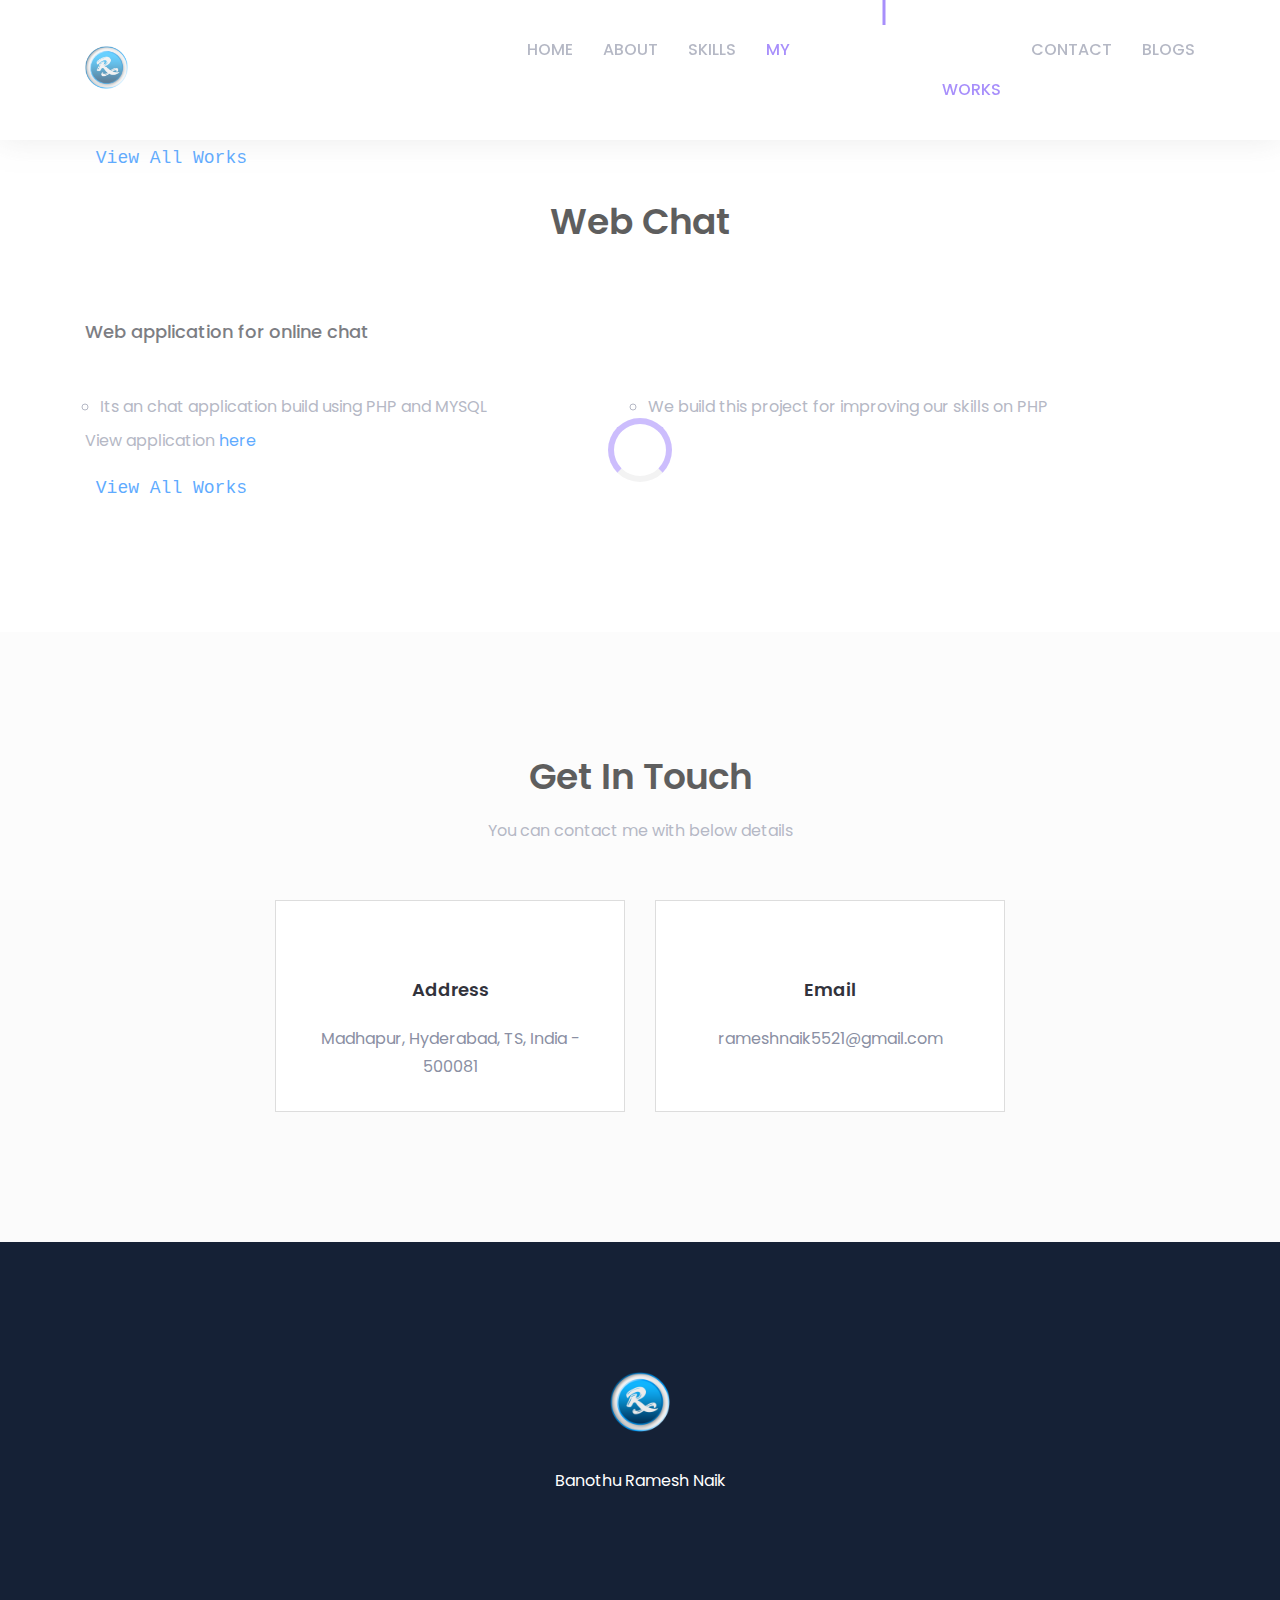
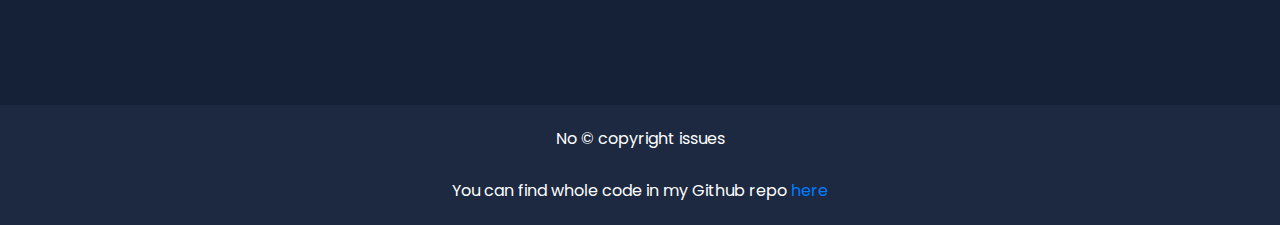
<file: pages/project-chat.html>
<!doctype html>
<html lang="en">

<head>

    <!--====== Required meta tags ======-->
    <meta charset="utf-8">
    <meta http-equiv="x-ua-compatible" content="ie=edge">
    <meta name="description"
        content="Chat Application implementation || Ramesh Naik Banothu Personal Portfolio Website">
    <meta name="viewport" content="width=device-width, initial-scale=1, shrink-to-fit=no">

    <!--====== Title ======-->
    <title>Project Chat Application || Ramesh Naik Banothu - Personal Portfolio & CV</title>

    <!--====== Favicon Icon ======-->
    <link rel="shortcut icon" href="../assets/images/favicon.png" type="image/png">

    <!--====== Bootstrap css ======-->
    <link rel="stylesheet" href="../assets/css/bootstrap.min.css">

    <!--====== Line Icons css ======-->
    <!-- <link rel="stylesheet" href="assets/css/LineIcons.css"> -->

    <link href="https://cdn.lineicons.com/3.0/lineicons.css" rel="stylesheet">

    <!--====== Magnific Popup css ======-->
    <link rel="stylesheet" href="../assets/css/magnific-popup.css">

    <!--====== Default css ======-->
    <link rel="stylesheet" href="../assets/css/default.css">

    <!--====== Style css ======-->
    <link rel="stylesheet" href="../assets/css/style.css">
    <link rel="stylesheet" href="../assets/css/myStyle.css">

</head>

<body>

    <!--====== PRELOADER PART START ======-->

    <div class="preloader">
        <div class="loader_34">
            <div class="ytp-spinner">
                <div class="ytp-spinner-container">
                    <div class="ytp-spinner-rotator">
                        <div class="ytp-spinner-left">
                            <div class="ytp-spinner-circle"></div>
                        </div>
                        <div class="ytp-spinner-right">
                            <div class="ytp-spinner-circle"></div>
                        </div>
                    </div>
                </div>
            </div>
        </div>
    </div>

    <!--====== PRELOADER ENDS START ======-->

    <!--====== HEADER PART START ======-->

    <header id="home" class="header-area">
        <div class="navigation fixed-top">
            <div class="container">
                <div class="row">
                    <div class="col-lg-12">
                        <nav class="navbar navbar-expand-lg">
                            <a class="navbar-brand" href="/">
                                <img width="10%" src="../assets/images/logo.png" alt="Logo">
                            </a> <!-- Logo -->
                            <button class="navbar-toggler" type="button" data-toggle="collapse"
                                data-target="#navbarSupportedContent" aria-controls="navbarSupportedContent"
                                aria-expanded="false" aria-label="Toggle navigation">
                                <span class="toggler-icon"></span>
                                <span class="toggler-icon"></span>
                                <span class="toggler-icon"></span>
                            </button>

                            <div class="collapse navbar-collapse" id="navbarSupportedContent">
                                <ul class="navbar-nav ml-auto">
                                    <li class="nav-item"><a class="page-scroll" href="/#home">Home</a></li>
                                    <li class="nav-item"><a class="page-scroll" href="/#about">About</a></li>
                                    <!-- <li class="nav-item"><a class="page-scroll" href="/#service">Services</a></li> -->
                                    <li class="nav-item"><a class="page-scroll" href="/#skills">Skills</a></li>
                                    <li class="nav-item active"><a class="page-scroll myworksnav" href="/#work">My
                                            Works</a></li>
                                    <li class="nav-item"><a class="page-scroll" href="/#contact">Contact</a></li>
                                    <li class="nav-item"><a class="page-scroll" href="/blogs">Blogs</a></li>
                                </ul>
                            </div> <!-- navbar collapse -->
                        </nav> <!-- navbar -->
                    </div>
                </div> <!-- row -->
            </div> <!-- container -->
        </div> <!-- navigation -->
    </header>

    <!--====== HEADER PART ENDS ======-->

    <!--====== ABOUT PART START ======-->

    <section id="about" class="about-area pt-125 pb-130">
        <div class="container">
            <!-- Back Button -->
            <div class="back-button">
                <a href="/#work">
                    <i class="lni lni-arrow-left"></i>
                    View All Works
                </a>
            </div>
            <div class="row justify-content-center">
                <div class="col-lg-8">
                    <div class="section-title text-center">
                        <h2 class="title pagesTitle">Web Chat</h2>
                    </div> <!-- section title -->
                </div>
            </div> <!-- row -->
            <div class="row">
                <div class="col-lg-12">
                    <div class="about-content mt-50">
                        <h5 class="about-title">Web application for online chat</h5>
                        <ul class="pageItems">
                            <li>Its an chat application build using PHP and MYSQL </li>
                            <li>We build this project for improving our skills on PHP</li>
                        </ul>
                        <p>View application <a href="http://adhiram.6te.net/tweetup/chat.php">here</a>
                        </p>
                    </div> <!-- about content -->
                </div>
            </div> <!-- row -->
            <!-- Back Button -->
            <div class="back-button">
                <a href="/#work">
                    <i class="lni lni-arrow-left"></i>
                    View All Works
                </a>
            </div>
        </div> <!-- container -->
    </section>

    <!--====== ABOUT PART ENDS ======-->

    <!--====== CONTACT PART START ======-->

    <section id="contact" class="contact-area pt-125 pb-130 gray-bg">
        <div class="container">
            <div class="row justify-content-center">
                <div class="col-lg-8">
                    <div class="section-title text-center pb-25">
                        <h2 class="title">Get In Touch</h2>
                        <p>You can contact me with below details</p>
                    </div> <!-- section title -->
                </div>
            </div> <!-- row -->
            <div class="row justify-content-center">
                <div class="col-lg-4 col-md-6 col-sm-7">
                    <div class="contact-box text-center mt-30">
                        <div class="contact-icon">
                            <i class="lni lni-map-marker"></i>
                        </div>
                        <div class="contact-content">
                            <h6 class="contact-title">Address</h6>
                            <p>Madhapur, Hyderabad, TS, India - 500081</p>
                        </div>
                    </div> <!-- contact box -->
                </div>
                <div class="col-lg-4 col-md-6 col-sm-7">
                    <div class="contact-box text-center mt-30">
                        <div class="contact-icon">
                            <i class="lni lni-envelope"></i>
                        </div>
                        <div class="contact-content">
                            <h6 class="contact-title">Email</h6>
                            <p>rameshnaik5521@gmail.com</p>
                            <p>&nbsp;</p>
                        </div>
                    </div> <!-- contact box -->
                </div>
            </div> <!-- row -->
        </div> <!-- container -->
    </section>

    <!--====== CONTACT PART ENDS ======-->

    <!--====== FOOTER PART START ======-->

    <footer id="footer" class="footer-area">
        <div class="footer-widget pt-130 pb-130">
            <div class="container">
                <div class="row justify-content-center">
                    <div class="col-lg-8">
                        <div class="footer-content text-center">
                            <a href="/">
                                <img width="10%" src="../assets/images/logo-2.png" alt="Logo">
                            </a>
                            <p class="mt-">Banothu Ramesh Naik</p>
                            <ol>
                                <li><a target="_blank" href="https://github.com/banothurameshnaik"><i
                                            class="lni lni-github-original"></i></a></li>
                                <li><a target="_blank"
                                        href="https://www.linkedin.com/in/ramesh-naik-banothu-841b9b114/"><i
                                            class="lni lni-linkedin-original"></i></a></li>
                            </ol>
                        </div> <!-- footer content -->
                    </div>
                </div> <!-- row -->
            </div> <!-- container -->
        </div> <!-- footer widget -->
        <div class="footer-copyright pb-20">
            <div class="container">
                <div class="row">
                    <div class="col-lg-12">
                        <div class="copyright-text text-center pt-20">
                            <p>No &copy; copyright issues</p>
                            <br />
                            <p>
                                You can find whole code in my Github repo <a target="_blank"
                                    href="https://github.com/banothurameshnaik/banothurameshnaik.github.io">here</a>
                            </p>
                        </div> <!-- copyright text -->
                    </div>
                </div> <!-- row -->
            </div> <!-- container -->
        </div> <!-- footer widget -->
    </footer>

    <!--====== FOOTER PART ENDS ======-->

    <!--====== BACK TOP TOP PART START ======-->

    <a href="#" class="back-to-top"><i class="lni lni-chevron-up"></i></a>

    <!--====== BACK TOP TOP PART ENDS ======-->







    <!--====== jquery js ======-->
    <script src="../assets/js/vendor/modernizr-3.6.0.min.js"></script>
    <script src="../assets/js/vendor/jquery-1.12.4.min.js"></script>

    <!--====== Bootstrap js ======-->
    <script src="../assets/js/bootstrap.min.js"></script>
    <script src="../assets/js/popper.min.js"></script>

    <!--====== Magnific Popup js ======-->
    <script src="../assets/js/jquery.magnific-popup.min.js"></script>

    <!--====== Parallax js ======-->
    <script src="../assets/js/parallax.min.js"></script>

    <!--====== Counter Up js ======-->
    <script src="../assets/js/waypoints.min.js"></script>
    <script src="../assets/js/jquery.counterup.min.js"></script>


    <!--====== Appear js ======-->
    <script src="../assets/js/jquery.appear.min.js"></script>

    <!--====== Scrolling js ======-->
    <script src="../assets/js/scrolling-nav.js"></script>
    <script src="../assets/js/jquery.easing.min.js"></script>


    <!--====== Main js ======-->
    <script src="../assets/js/main.js"></script>

</body>

</html>
</file>
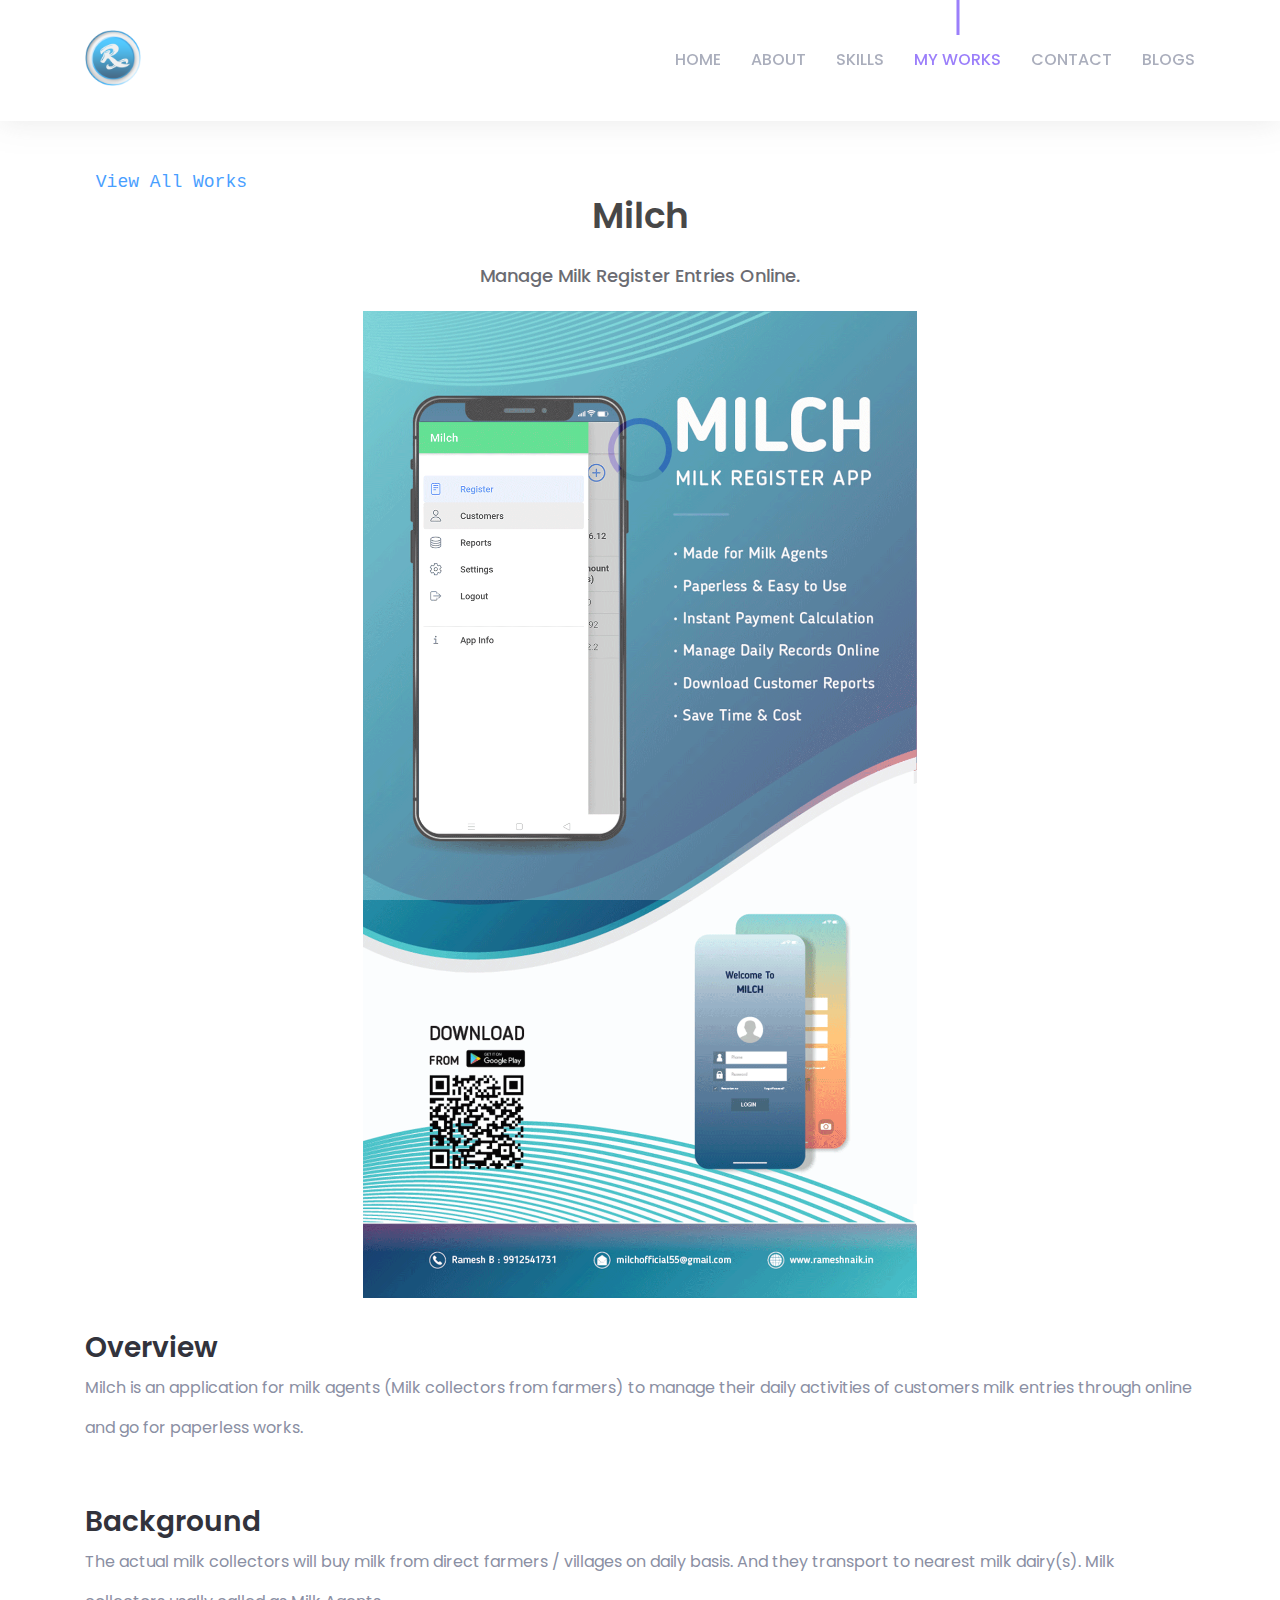
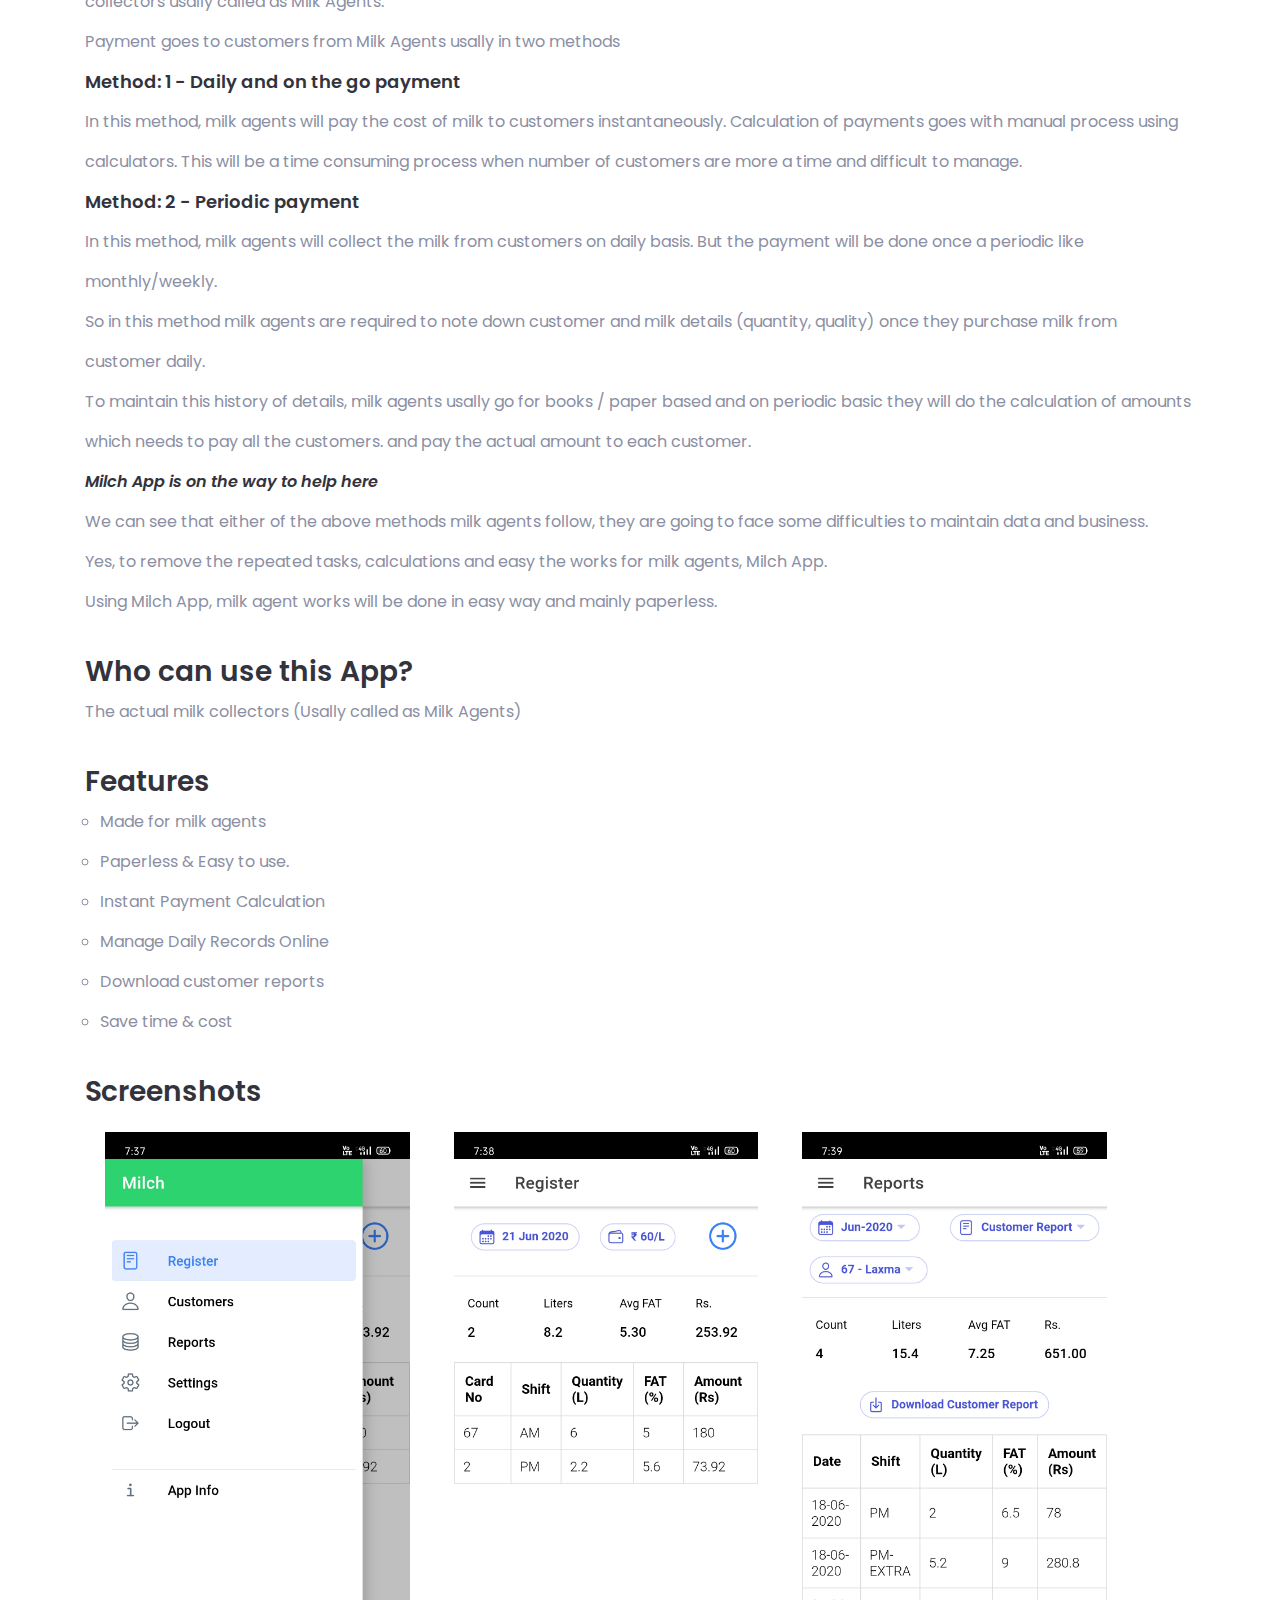
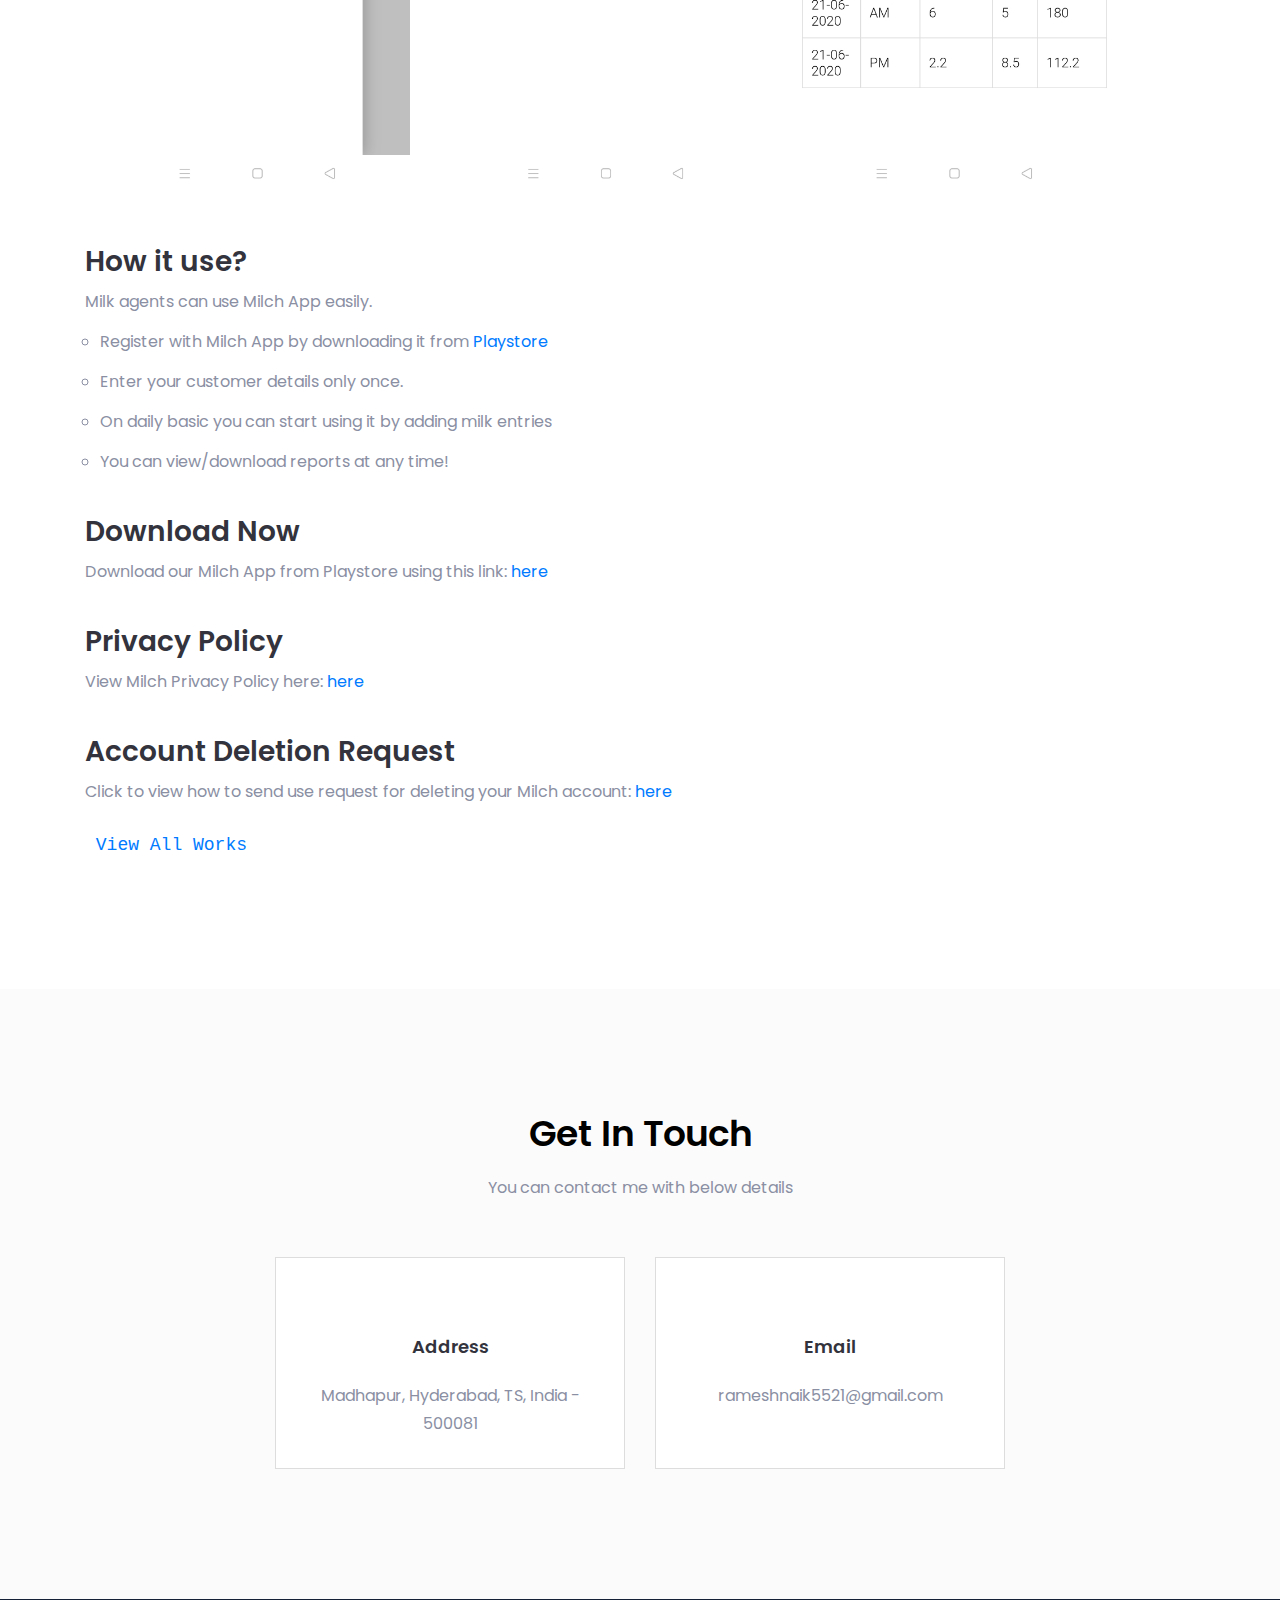
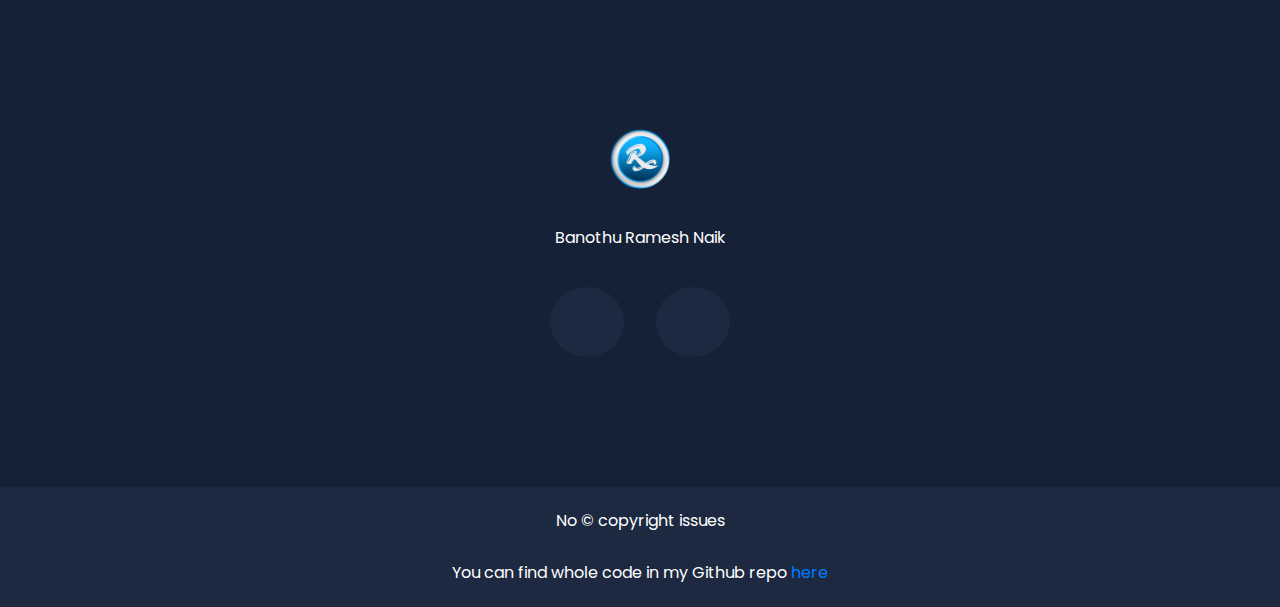
<file: pages/project-milch.html>
<!doctype html>
<html lang="en">

<head>

    <!--====== Required meta tags ======-->
    <meta charset="utf-8">
    <meta http-equiv="x-ua-compatible" content="ie=edge">
    <meta name="description" content="A detailed view of project milch">
    <meta name="viewport" content="width=device-width, initial-scale=1, shrink-to-fit=no">
    <meta property="og:url" content="https://www.rameshnaik.in/pages/project-milch.html" />
    <meta property="og:image" itemprop="image"
        content="https://www.rameshnaik.in/assets/images/work/Milch-Poster-Banner.png" />

    <!--====== Title ======-->
    <title>Project Milch || Ramesh Naik Banothu - Personal Portfolio & CV</title>

    <!--====== Favicon Icon ======-->
    <link rel="shortcut icon" href="../assets/images/favicon.png" type="image/png">

    <!--====== Bootstrap css ======-->
    <link rel="stylesheet" href="../assets/css/bootstrap.min.css">

    <!--====== Line Icons css ======-->
    <!-- <link rel="stylesheet" href="assets/css/LineIcons.css"> -->

    <link href="https://cdn.lineicons.com/3.0/lineicons.css" rel="stylesheet">

    <!--====== Magnific Popup css ======-->
    <link rel="stylesheet" href="../assets/css/magnific-popup.css">

    <!--====== Default css ======-->
    <link rel="stylesheet" href="../assets/css/default.css">

    <!--====== Style css ======-->
    <link rel="stylesheet" href="../assets/css/style.css">
    <link rel="stylesheet" href="../assets/css/myStyle.css">

</head>

<body>

    <link itemprop="thumbnailUrl" href="https://www.rameshnaik.in/assets/images/work/Milch-Poster-Banner.png">

    <span itemprop="thumbnail" itemscope itemtype="http://schema.org/ImageObject">
        <link itemprop="url" href="https://www.rameshnaik.in/assets/images/work/Milch-Poster-Banner.png">
    </span>

    <!--====== PRELOADER PART START ======-->

    <div class="preloader">
        <div class="loader_34">
            <div class="ytp-spinner">
                <div class="ytp-spinner-container">
                    <div class="ytp-spinner-rotator">
                        <div class="ytp-spinner-left">
                            <div class="ytp-spinner-circle"></div>
                        </div>
                        <div class="ytp-spinner-right">
                            <div class="ytp-spinner-circle"></div>
                        </div>
                    </div>
                </div>
            </div>
        </div>
    </div>

    <!--====== PRELOADER ENDS START ======-->

    <!--====== HEADER PART START ======-->

    <header id="home" class="header-area">
        <div class="navigation fixed-top">
            <div class="container">
                <div class="row">
                    <div class="col-lg-12">
                        <nav class="navbar navbar-expand-lg">
                            <a class="navbar-brand" href="/">
                                <img width="10%" src="../assets/images/logo.png" alt="Logo">
                            </a> <!-- Logo -->
                            <button class="navbar-toggler" type="button" data-toggle="collapse"
                                data-target="#navbarSupportedContent" aria-controls="navbarSupportedContent"
                                aria-expanded="false" aria-label="Toggle navigation">
                                <span class="toggler-icon"></span>
                                <span class="toggler-icon"></span>
                                <span class="toggler-icon"></span>
                            </button>

                            <div class="collapse navbar-collapse" id="navbarSupportedContent">
                                <ul class="navbar-nav ml-auto">
                                    <li class="nav-item"><a class="page-scroll" href="/#home">Home</a></li>
                                    <li class="nav-item"><a class="page-scroll" href="/#about">About</a></li>
                                    <!-- <li class="nav-item"><a class="page-scroll" href="/#service">Services</a></li> -->
                                    <li class="nav-item"><a class="page-scroll" href="/#skills">Skills</a></li>
                                    <li class="nav-item active">
                                        <a class="page-scroll myworksnav" href="/#work">My Works</a>
                                    </li>
                                    <li class="nav-item"><a class="page-scroll" href="/#contact">Contact</a></li>
                                    <li class="nav-item"><a class="page-scroll" href="/blogs">Blogs</a></li>
                                </ul>
                            </div> <!-- navbar collapse -->
                        </nav> <!-- navbar -->
                    </div>
                </div> <!-- row -->
            </div> <!-- container -->
        </div> <!-- navigation -->
    </header>

    <!--====== HEADER PART ENDS ======-->

    <!--====== ABOUT PART START ======-->

    <section id="about" class="about-area pt-125 pb-130">
        <div class="container">
            <!-- Back Button -->
            <div class="back-button">
                <a href="/#work">
                    <i class="lni lni-arrow-left"></i>
                    View All Works
                </a>
            </div>
            <div class="row justify-content-center">
                <div class="col-lg-8">
                    <div class="section-title text-center">
                        <h2 class="title">Milch</h2>
                    </div> <!-- section title -->
                </div>
            </div> <!-- row -->
            <div class="row">
                <div class="col-lg-12">
                    <div class="about-content">
                        <h5 class="about-title" style="text-align: center;">Manage Milk Register Entries Online.</h5>
                        <!-- <img src="/assets/images/work/FeatureDesign_1024x500.png" /> -->
                        <div class="milch-banner">
                            <img src="/assets/images/work/Milch-Mobile-Banner-GIF.gif" />
                        </div>
                        <div class="project-description">
                            <h3>Overview</h3>
                            <p>
                                Milch is an application for milk agents (Milk collectors from farmers) to manage their
                                daily
                                activities of customers milk
                                entries through online and go for paperless works.
                            </p>
                            <br />
                            <h3>Background</h3>
                            <p>
                                The actual milk collectors will buy milk from direct farmers / villages on daily basis.
                                And they transport to nearest milk dairy(s).
                                Milk collectors usally called as Milk Agents.
                            </p>
                            <p>
                                Payment goes to customers from Milk Agents usally in two methods
                            </p>
                            <h5>
                                Method: 1 - Daily and on the go payment
                            </h5>
                            <p>
                                In this method, milk agents will pay the cost of milk to customers instantaneously.
                                Calculation of payments goes with manual process using calculators.
                                This will be a time consuming process when number of customers are more a time and
                                difficult to manage.
                            </p>
                            <h5>Method: 2 - Periodic payment</h5>
                            <p>
                                In this method, milk agents will collect the milk from customers on daily basis.
                                But the payment will be done once a periodic like monthly/weekly.
                            </p>
                            <p>
                                So in this method milk agents are required to note down customer and milk details
                                (quantity,
                                quality) once they purchase milk from customer daily.
                            </p>
                            <p>
                                To maintain this history of details, milk agents usally go for books / paper based
                                and on periodic basic they will do the calculation of amounts which needs to pay all the
                                customers.
                                and pay the actual amount to each customer.
                            </p>
                            <h6><i>Milch App is on the way to help here</h6></i>
                            <p>
                                We can see that either of the above methods milk agents follow, they are going to face
                                some difficulties to maintain data and business.
                            </p>
                            <p>
                                Yes, to remove the repeated tasks, calculations and easy the works for milk agents,
                                Milch App.
                            </p>
                            <p>Using Milch App, milk agent works will be done in easy way and mainly paperless.</p>
                            <h3>Who can use this App?</h3>
                            <p>The actual milk collectors (Usally called as Milk Agents)</p>
                            <h3>Features</h3>

                            <ol class="pageItems">
                                <li>Made for milk agents</li>
                                <li>Paperless & Easy to use.</li>
                                <li>Instant Payment Calculation</li>
                                <li>Manage Daily Records Online</li>
                                <li>Download customer reports</li>
                                <li>Save time & cost</li>
                            </ol>

                            <h3>Screenshots</h3>
                            <img class="milch-img" src="/assets/images/work/3-Menu.jpg" />
                            <img class="milch-img" src="/assets/images/work/4-Register.jpg" />
                            <img class="milch-img" src="/assets/images/work/7-Reports.jpg" />
                            <h3>How it use?</h3>
                            <p>
                                Milk agents can use Milch App easily.
                            </p>
                            <ol class="pageItems">
                                <li>Register with Milch App by downloading it from <a
                                        href="https://play.google.com/store/apps/details?id=com.rameshnaikonline">Playstore</a>
                                </li>
                                <li>Enter your customer details only once.</li>
                                <li>On daily basic you can start using it by adding milk entries</li>
                                <li>You can view/download reports at any time!</li>
                            </ol>
                            <h3>Download Now</h3>
                            <p>
                                Download our Milch App from Playstore using this link: <a
                                    href="https://play.google.com/store/apps/details?id=com.rameshnaikonline">here</a>
                            </p>
                            <h3>Privacy Policy</h3>
                            <p>
                                View Milch Privacy Policy here: <a href="/pages/milch-privacy-policy.html">here</a>
                            </p>
                            <h3>Account Deletion Request</h3>
                            <p>
                                Click to view how to send use request for deleting your Milch account: <a
                                    href="/pages/milch-request-delete-account.html">here</a>
                            </p>
                        </div>
                    </div> <!-- about content -->
                </div>
            </div> <!-- row -->
            <!-- Back Button -->
            <div class="back-button">
                <a href="/#work">
                    <i class="lni lni-arrow-left"></i>
                    View All Works
                </a>
            </div>
        </div> <!-- container -->
    </section>

    <!--====== ABOUT PART ENDS ======-->

    <!--====== CONTACT PART START ======-->

    <section id="contact" class="contact-area pt-125 pb-130 gray-bg">
        <div class="container">
            <div class="row justify-content-center">
                <div class="col-lg-8">
                    <div class="section-title text-center pb-25">
                        <h2 class="title">Get In Touch</h2>
                        <p>You can contact me with below details</p>
                    </div> <!-- section title -->
                </div>
            </div> <!-- row -->
            <div class="row justify-content-center">
                <div class="col-lg-4 col-md-6 col-sm-7">
                    <div class="contact-box text-center mt-30">
                        <div class="contact-icon">
                            <i class="lni lni-map-marker"></i>
                        </div>
                        <div class="contact-content">
                            <h6 class="contact-title">Address</h6>
                            <p>Madhapur, Hyderabad, TS, India - 500081</p>
                        </div>
                    </div> <!-- contact box -->
                </div>
                <div class="col-lg-4 col-md-6 col-sm-7">
                    <div class="contact-box text-center mt-30">
                        <div class="contact-icon">
                            <i class="lni lni-envelope"></i>
                        </div>
                        <div class="contact-content">
                            <h6 class="contact-title">Email</h6>
                            <p>rameshnaik5521@gmail.com</p>
                            <p>&nbsp;</p>
                        </div>
                    </div> <!-- contact box -->
                </div>
            </div> <!-- row -->
        </div> <!-- container -->
    </section>

    <!--====== CONTACT PART ENDS ======-->

    <!--====== FOOTER PART START ======-->

    <footer id="footer" class="footer-area">
        <div class="footer-widget pt-130 pb-130">
            <div class="container">
                <div class="row justify-content-center">
                    <div class="col-lg-8">
                        <div class="footer-content text-center">
                            <a href="/">
                                <img width="10%" src="../assets/images/logo-2.png" alt="Logo">
                            </a>
                            <p class="mt-">Banothu Ramesh Naik</p>
                            <ul>
                                <li><a target="_blank" href="https://github.com/banothurameshnaik"><i
                                            class="lni lni-github-original"></i></a></li>
                                <li><a target="_blank"
                                        href="https://www.linkedin.com/in/ramesh-naik-banothu-841b9b114/"><i
                                            class="lni lni-linkedin-original"></i></a></li>
                            </ul>
                        </div> <!-- footer content -->
                    </div>
                </div> <!-- row -->
            </div> <!-- container -->
        </div> <!-- footer widget -->
        <div class="footer-copyright pb-20">
            <div class="container">
                <div class="row">
                    <div class="col-lg-12">
                        <div class="copyright-text text-center pt-20">
                            <p>No &copy; copyright issues</p>
                            <br />
                            <p>
                                You can find whole code in my Github repo <a target="_blank"
                                    href="https://github.com/banothurameshnaik/banothurameshnaik.github.io">here</a>
                            </p>
                        </div> <!-- copyright text -->
                    </div>
                </div> <!-- row -->
            </div> <!-- container -->
        </div> <!-- footer widget -->
    </footer>

    <!--====== FOOTER PART ENDS ======-->

    <!--====== BACK TOP TOP PART START ======-->

    <a href="#" class="back-to-top"><i class="lni lni-chevron-up"></i></a>

    <!--====== BACK TOP TOP PART ENDS ======-->







    <!--====== jquery js ======-->
    <script src="../assets/js/vendor/modernizr-3.6.0.min.js"></script>
    <script src="../assets/js/vendor/jquery-1.12.4.min.js"></script>

    <!--====== Bootstrap js ======-->
    <script src="../assets/js/bootstrap.min.js"></script>
    <script src="../assets/js/popper.min.js"></script>

    <!--====== Magnific Popup js ======-->
    <script src="../assets/js/jquery.magnific-popup.min.js"></script>

    <!--====== Parallax js ======-->
    <script src="../assets/js/parallax.min.js"></script>

    <!--====== Counter Up js ======-->
    <script src="../assets/js/waypoints.min.js"></script>
    <script src="../assets/js/jquery.counterup.min.js"></script>


    <!--====== Appear js ======-->
    <script src="../assets/js/jquery.appear.min.js"></script>

    <!--====== Scrolling js ======-->
    <script src="../assets/js/scrolling-nav.js"></script>
    <script src="../assets/js/jquery.easing.min.js"></script>


    <!--====== Main js ======-->
    <script src="../assets/js/main.js"></script>

</body>

</html>
</file>
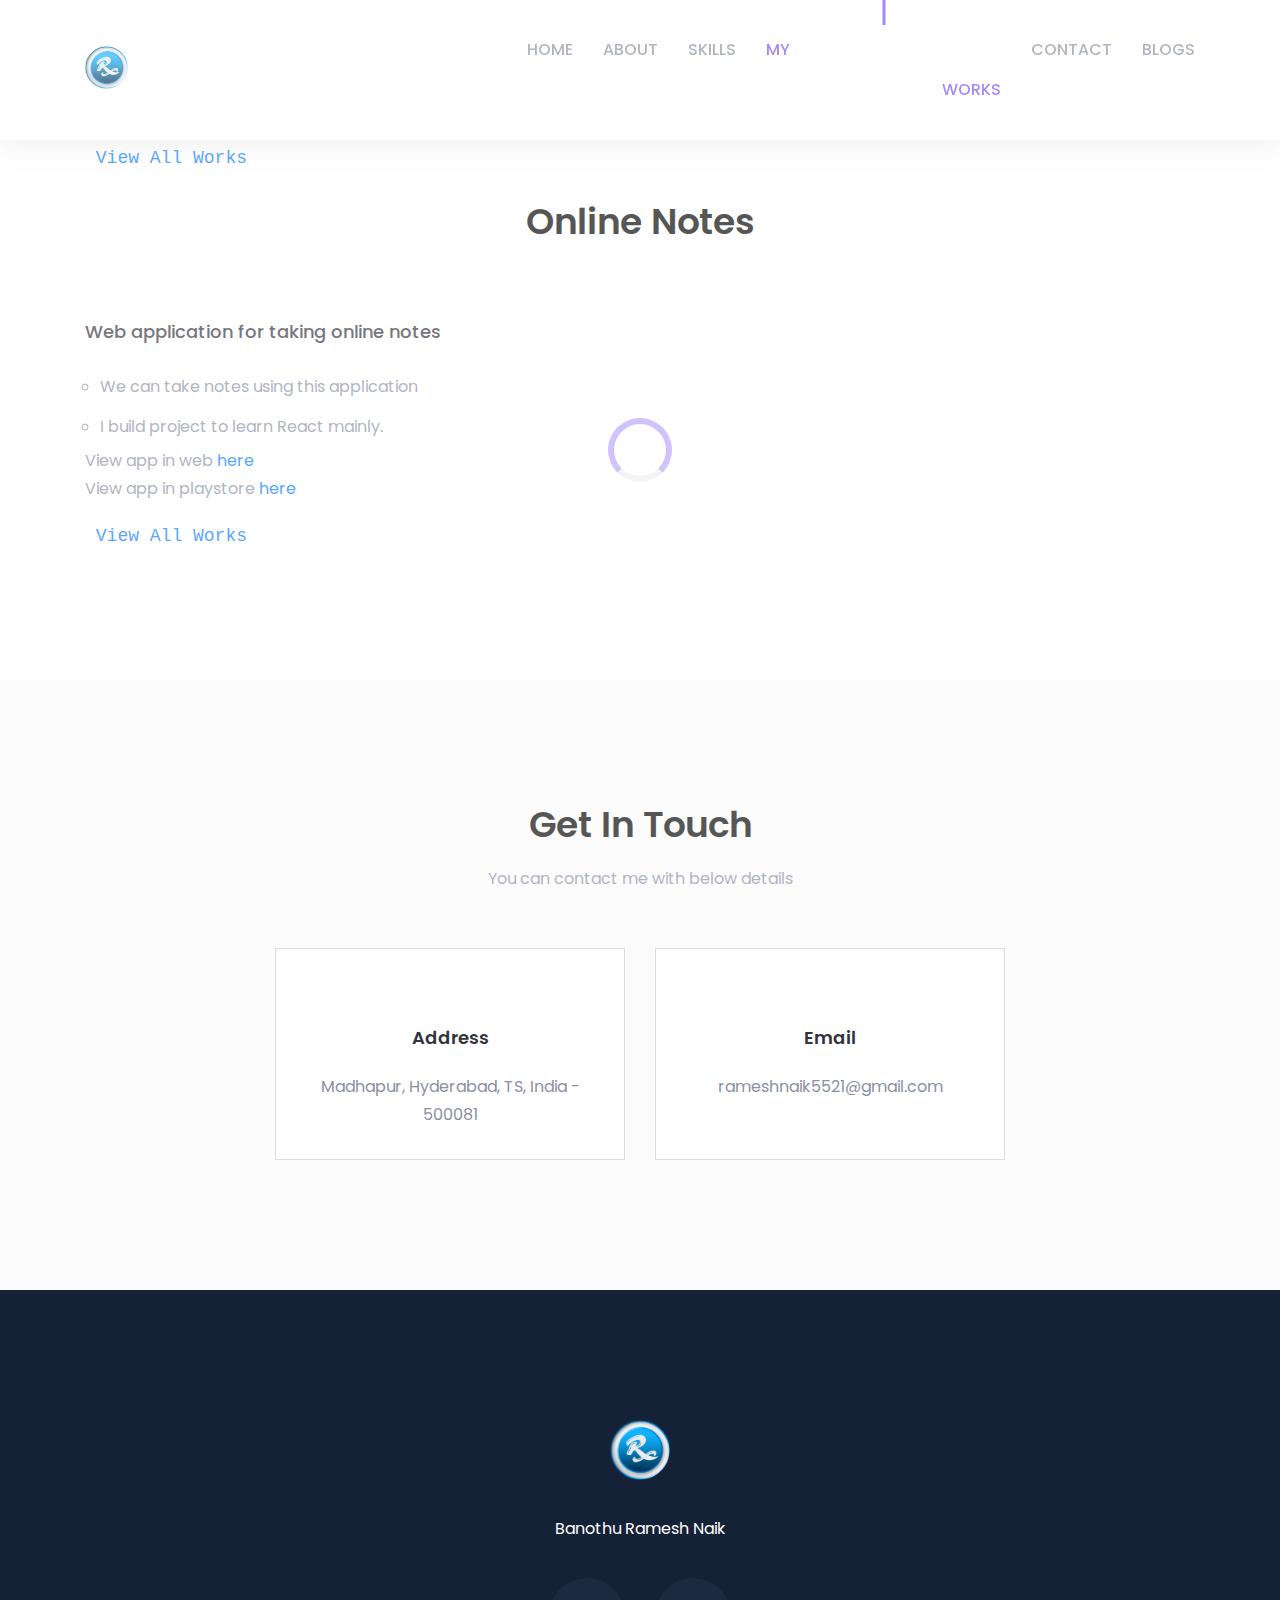
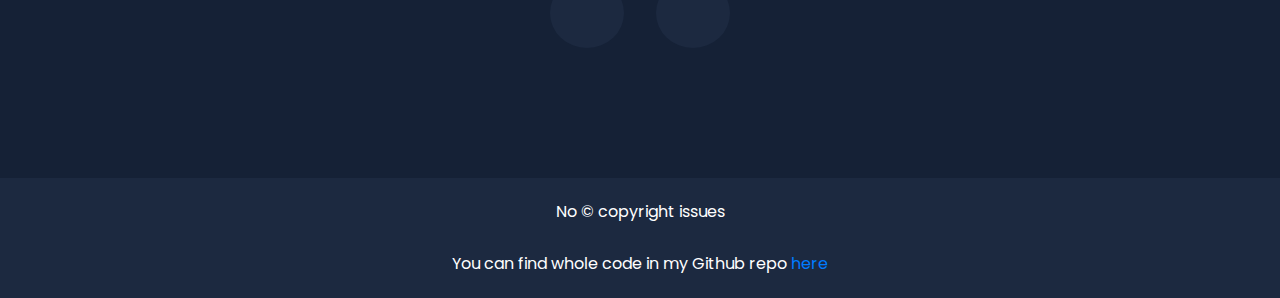
<file: pages/project-notes.html>
<!doctype html>
<html lang="en">

<head>

    <!--====== Required meta tags ======-->
    <meta charset="utf-8">
    <meta http-equiv="x-ua-compatible" content="ie=edge">
    <meta name="description"
        content="Detailed view oof notes application || Ramesh Naik Banothu Personal Portfolio Website">
    <meta name="viewport" content="width=device-width, initial-scale=1, shrink-to-fit=no">

    <!--====== Title ======-->
    <title>Projct Notes Application || Ramesh Naik Banothu - Personal Portfolio & CV</title>

    <!--====== Favicon Icon ======-->
    <link rel="shortcut icon" href="../assets/images/favicon.png" type="image/png">

    <!--====== Bootstrap css ======-->
    <link rel="stylesheet" href="../assets/css/bootstrap.min.css">

    <!--====== Line Icons css ======-->
    <!-- <link rel="stylesheet" href="assets/css/LineIcons.css"> -->

    <link href="https://cdn.lineicons.com/3.0/lineicons.css" rel="stylesheet">

    <!--====== Magnific Popup css ======-->
    <link rel="stylesheet" href="../assets/css/magnific-popup.css">

    <!--====== Default css ======-->
    <link rel="stylesheet" href="../assets/css/default.css">

    <!--====== Style css ======-->
    <link rel="stylesheet" href="../assets/css/style.css">
    <link rel="stylesheet" href="../assets/css/myStyle.css">

</head>

<body>

    <!--====== PRELOADER PART START ======-->

    <div class="preloader">
        <div class="loader_34">
            <div class="ytp-spinner">
                <div class="ytp-spinner-container">
                    <div class="ytp-spinner-rotator">
                        <div class="ytp-spinner-left">
                            <div class="ytp-spinner-circle"></div>
                        </div>
                        <div class="ytp-spinner-right">
                            <div class="ytp-spinner-circle"></div>
                        </div>
                    </div>
                </div>
            </div>
        </div>
    </div>

    <!--====== PRELOADER ENDS START ======-->

    <!--====== HEADER PART START ======-->

    <header id="home" class="header-area">
        <div class="navigation fixed-top">
            <div class="container">
                <div class="row">
                    <div class="col-lg-12">
                        <nav class="navbar navbar-expand-lg">
                            <a class="navbar-brand" href="/">
                                <img width="10%" src="../assets/images/logo.png" alt="Logo">
                            </a> <!-- Logo -->
                            <button class="navbar-toggler" type="button" data-toggle="collapse"
                                data-target="#navbarSupportedContent" aria-controls="navbarSupportedContent"
                                aria-expanded="false" aria-label="Toggle navigation">
                                <span class="toggler-icon"></span>
                                <span class="toggler-icon"></span>
                                <span class="toggler-icon"></span>
                            </button>

                            <div class="collapse navbar-collapse" id="navbarSupportedContent">
                                <ul class="navbar-nav ml-auto">
                                    <li class="nav-item"><a class="page-scroll" href="/#home">Home</a></li>
                                    <li class="nav-item"><a class="page-scroll" href="/#about">About</a></li>
                                    <!-- <li class="nav-item"><a class="page-scroll" href="/#service">Services</a></li> -->
                                    <li class="nav-item"><a class="page-scroll" href="/#skills">Skills</a></li>
                                    <li class="nav-item active"><a class="page-scroll myworksnav" href="/#work">My
                                            Works</a></li>
                                    <li class="nav-item"><a class="page-scroll" href="/#contact">Contact</a></li>
                                    <li class="nav-item"><a class="page-scroll" href="/blogs">Blogs</a></li>
                                </ul>
                            </div> <!-- navbar collapse -->
                        </nav> <!-- navbar -->
                    </div>
                </div> <!-- row -->
            </div> <!-- container -->
        </div> <!-- navigation -->
    </header>

    <!--====== HEADER PART ENDS ======-->

    <!--====== ABOUT PART START ======-->

    <section id="about" class="about-area pt-125 pb-130">
        <div class="container">
            <!-- Back Button -->
            <div class="back-button">
                <a href="/#work">
                    <i class="lni lni-arrow-left"></i>
                    View All Works
                </a>
            </div>
            <div class="row justify-content-center">
                <div class="col-lg-8">
                    <div class="section-title text-center">
                        <h2 class="title pagesTitle">Online Notes</h2>
                    </div> <!-- section title -->
                </div>
            </div> <!-- row -->
            <div class="row">
                <div class="col-lg-12">
                    <div class="about-content mt-50">
                        <h5 class="about-title">Web application for taking online notes</h5>
                        <ol class="pageItems">
                            <li>
                                We can take notes using this application
                            </li>
                            <li>
                                I build project to learn React mainly.
                            </li>
                        </ol>
                        <p>
                            View app in web
                            <a href="https://online-notes-web-app-2.herokuapp.com">here</a>
                        </p>
                        <p>
                            View app in playstore
                            <a href="https://play.google.com/store/apps/details?id=com.online.notes">here</a>
                        </p>
                    </div> <!-- about content -->
                </div>
            </div> <!-- row -->
            <div class="back-button">
                <a href="/#work">
                    <i class="lni lni-arrow-left"></i>
                    View All Works
                </a>
            </div>
        </div> <!-- container -->
        <!-- Back Button -->
    </section>

    <!--====== ABOUT PART ENDS ======-->

    <!--====== CONTACT PART START ======-->

    <section id="contact" class="contact-area pt-125 pb-130 gray-bg">
        <div class="container">
            <div class="row justify-content-center">
                <div class="col-lg-8">
                    <div class="section-title text-center pb-25">
                        <h2 class="title">Get In Touch</h2>
                        <p>You can contact me with below details</p>
                    </div> <!-- section title -->
                </div>
            </div> <!-- row -->
            <div class="row justify-content-center">
                <div class="col-lg-4 col-md-6 col-sm-7">
                    <div class="contact-box text-center mt-30">
                        <div class="contact-icon">
                            <i class="lni lni-map-marker"></i>
                        </div>
                        <div class="contact-content">
                            <h6 class="contact-title">Address</h6>
                            <p>Madhapur, Hyderabad, TS, India - 500081</p>
                        </div>
                    </div> <!-- contact box -->
                </div>
                <div class="col-lg-4 col-md-6 col-sm-7">
                    <div class="contact-box text-center mt-30">
                        <div class="contact-icon">
                            <i class="lni lni-envelope"></i>
                        </div>
                        <div class="contact-content">
                            <h6 class="contact-title">Email</h6>
                            <p>rameshnaik5521@gmail.com</p>
                            <p>&nbsp;</p>
                        </div>
                    </div> <!-- contact box -->
                </div>
            </div> <!-- row -->
        </div> <!-- container -->
    </section>

    <!--====== CONTACT PART ENDS ======-->

    <!--====== FOOTER PART START ======-->

    <footer id="footer" class="footer-area">
        <div class="footer-widget pt-130 pb-130">
            <div class="container">
                <div class="row justify-content-center">
                    <div class="col-lg-8">
                        <div class="footer-content text-center">
                            <a href="/">
                                <img width="10%" src="../assets/images/logo-2.png" alt="Logo">
                            </a>
                            <p class="mt-">Banothu Ramesh Naik</p>
                            <ul>
                                <li><a target="_blank" href="https://github.com/banothurameshnaik"><i
                                            class="lni lni-github-original"></i></a></li>
                                <li><a target="_blank"
                                        href="https://www.linkedin.com/in/ramesh-naik-banothu-841b9b114/"><i
                                            class="lni lni-linkedin-original"></i></a></li>
                            </ul>
                        </div> <!-- footer content -->
                    </div>
                </div> <!-- row -->
            </div> <!-- container -->
        </div> <!-- footer widget -->
        <div class="footer-copyright pb-20">
            <div class="container">
                <div class="row">
                    <div class="col-lg-12">
                        <div class="copyright-text text-center pt-20">
                            <p>No &copy; copyright issues</p>
                            <br />
                            <p>
                                You can find whole code in my Github repo <a target="_blank"
                                    href="https://github.com/banothurameshnaik/banothurameshnaik.github.io">here</a>
                            </p>
                        </div> <!-- copyright text -->
                    </div>
                </div> <!-- row -->
            </div> <!-- container -->
        </div> <!-- footer widget -->
    </footer>

    <!--====== FOOTER PART ENDS ======-->

    <!--====== BACK TOP TOP PART START ======-->

    <a href="#" class="back-to-top"><i class="lni lni-chevron-up"></i></a>

    <!--====== BACK TOP TOP PART ENDS ======-->







    <!--====== jquery js ======-->
    <script src="../assets/js/vendor/modernizr-3.6.0.min.js"></script>
    <script src="../assets/js/vendor/jquery-1.12.4.min.js"></script>

    <!--====== Bootstrap js ======-->
    <script src="../assets/js/bootstrap.min.js"></script>
    <script src="../assets/js/popper.min.js"></script>

    <!--====== Magnific Popup js ======-->
    <script src="../assets/js/jquery.magnific-popup.min.js"></script>

    <!--====== Parallax js ======-->
    <script src="../assets/js/parallax.min.js"></script>

    <!--====== Counter Up js ======-->
    <script src="../assets/js/waypoints.min.js"></script>
    <script src="../assets/js/jquery.counterup.min.js"></script>


    <!--====== Appear js ======-->
    <script src="../assets/js/jquery.appear.min.js"></script>

    <!--====== Scrolling js ======-->
    <script src="../assets/js/scrolling-nav.js"></script>
    <script src="../assets/js/jquery.easing.min.js"></script>


    <!--====== Main js ======-->
    <script src="../assets/js/main.js"></script>

</body>

</html>
</file>
<file: assets/css/default.css>
/* Deafult Margin & Padding */
/*-- Margin Top --*/
.mt-5 {
	margin-top: 5px;
}
.mt-10 {
	margin-top: 10px;
}
.mt-15 {
	margin-top: 15px;
}
.mt-20 {
	margin-top: 20px;
}
.mt-25 {
	margin-top: 25px;
}
.mt-30 {
	margin-top: 30px;
}
.mt-35 {
	margin-top: 35px;
}
.mt-40 {
	margin-top: 40px;
}
.mt-45 {
	margin-top: 45px;
}
.mt-50 {
	margin-top: 50px;
}
.mt-55 {
	margin-top: 55px;
}
.mt-60 {
	margin-top: 60px;
}
.mt-65 {
	margin-top: 65px;
}
.mt-70 {
	margin-top: 70px;
}
.mt-75 {
	margin-top: 75px;
}
.mt-80 {
	margin-top: 80px;
}
.mt-85 {
	margin-top: 85px;
}
.mt-90 {
	margin-top: 90px;
}
.mt-95 {
	margin-top: 95px;
}
.mt-100 {
	margin-top: 100px;
}
.mt-105 {
	margin-top: 105px;
}
.mt-110 {
	margin-top: 110px;
}
.mt-115 {
	margin-top: 115px;
}
.mt-120 {
	margin-top: 120px;
}
.mt-125 {
	margin-top: 125px;
}
.mt-130 {
	margin-top: 130px;
}
.mt-135 {
	margin-top: 135px;
}
.mt-140 {
	margin-top: 140px;
}
.mt-145 {
	margin-top: 145px;
}
.mt-150 {
	margin-top: 150px;
}
.mt-155 {
	margin-top: 155px;
}
.mt-160 {
	margin-top: 160px;
}
.mt-165 {
	margin-top: 165px;
}
.mt-170 {
	margin-top: 170px;
}
.mt-175 {
	margin-top: 175px;
}
.mt-180 {
	margin-top: 180px;
}
.mt-185 {
	margin-top: 185px;
}
.mt-190 {
	margin-top: 190px;
}
.mt-195 {
	margin-top: 195px;
}
.mt-200 {
	margin-top: 200px;
}
/*-- Margin Bottom --*/

.mb-5 {
	margin-bottom: 5px;
}
.mb-10 {
	margin-bottom: 10px;
}
.mb-15 {
	margin-bottom: 15px;
}
.mb-20 {
	margin-bottom: 20px;
}
.mb-25 {
	margin-bottom: 25px;
}
.mb-30 {
	margin-bottom: 30px;
}
.mb-35 {
	margin-bottom: 35px;
}
.mb-40 {
	margin-bottom: 40px;
}
.mb-45 {
	margin-bottom: 45px;
}
.mb-50 {
	margin-bottom: 50px;
}
.mb-55 {
	margin-bottom: 55px;
}
.mb-60 {
	margin-bottom: 60px;
}
.mb-65 {
	margin-bottom: 65px;
}
.mb-70 {
	margin-bottom: 70px;
}
.mb-75 {
	margin-bottom: 75px;
}
.mb-80 {
	margin-bottom: 80px;
}
.mb-85 {
	margin-bottom: 85px;
}
.mb-90 {
	margin-bottom: 90px;
}
.mb-95 {
	margin-bottom: 95px;
}
.mb-100 {
	margin-bottom: 100px;
}
.mb-105 {
	margin-bottom: 105px;
}
.mb-110 {
	margin-bottom: 110px;
}
.mb-115 {
	margin-bottom: 115px;
}
.mb-120 {
	margin-bottom: 120px;
}
.mb-125 {
	margin-bottom: 125px;
}
.mb-130 {
	margin-bottom: 130px;
}
.mb-135 {
	margin-bottom: 135px;
}
.mb-140 {
	margin-bottom: 140px;
}
.mb-145 {
	margin-bottom: 145px;
}
.mb-150 {
	margin-bottom: 150px;
}
.mb-155 {
	margin-bottom: 155px;
}
.mb-160 {
	margin-bottom: 160px;
}
.mb-165 {
	margin-bottom: 165px;
}
.mb-170 {
	margin-bottom: 170px;
}
.mb-175 {
	margin-bottom: 175px;
}
.mb-180 {
	margin-bottom: 180px;
}
.mb-185 {
	margin-bottom: 185px;
}
.mb-190 {
	margin-bottom: 190px;
}
.mb-195 {
	margin-bottom: 195px;
}
.mb-200 {
	margin-bottom: 200px;
}
/*-- margin left --*/
.ml-5 {
	margin-left: 5px;
}
.ml-10 {
	margin-left: 10px;
}
.ml-15 {
	margin-left: 15px;
}
.ml-20 {
	margin-left: 20px;
}
.ml-25 {
	margin-left: 25px;
}
.ml-30 {
	margin-left: 30px;
}
.ml-35 {
	margin-left: 35px;
}
.ml-40 {
	margin-left: 40px;
}
.ml-45 {
	margin-left: 45px;
}
.ml-50 {
	margin-left: 50px;
}
.ml-55 {
	margin-left: 55px;
}
.ml-60 {
	margin-left: 60px;
}
.ml-65 {
	margin-left: 65px;
}
.ml-70 {
	margin-left: 70px;
}
.ml-75 {
	margin-left: 75px;
}
.ml-80 {
	margin-left: 80px;
}
.ml-85 {
	margin-left: 85px;
}
.ml-90 {
	margin-left: 90px;
}
.ml-95 {
	margin-left: 95px;
}
.ml-100 {
	margin-left: 100px;
}
.ml-105 {
	margin-left: 105px;
}
.ml-110 {
	margin-left: 110px;
}
.ml-115 {
	margin-left: 115px;
}
.ml-120 {
	margin-left: 120px;
}
.ml-125 {
	margin-left: 125px;
}
.ml-130 {
	margin-left: 130px;
}
.ml-135 {
	margin-left: 135px;
}
.ml-140 {
	margin-left: 140px;
}
.ml-145 {
	margin-left: 145px;
}
.ml-150 {
	margin-left: 150px;
}
.ml-155 {
	margin-left: 155px;
}
.ml-160 {
	margin-left: 160px;
}
.ml-165 {
	margin-left: 165px;
}
.ml-170 {
	margin-left: 170px;
}
.ml-175 {
	margin-left: 175px;
}
.ml-180 {
	margin-left: 180px;
}
.ml-185 {
	margin-left: 185px;
}
.ml-190 {
	margin-left: 190px;
}
.ml-195 {
	margin-left: 195px;
}
.ml-200 {
	margin-left: 200px;
}
/*-- margin right --*/
.mr-5 {
	margin-right: 5px;
}
.mr-10 {
	margin-right: 10px;
}
.mr-15 {
	margin-right: 15px;
}
.mr-20 {
	margin-right: 20px;
}
.mr-25 {
	margin-right: 25px;
}
.mr-30 {
	margin-right: 30px;
}
.mr-35 {
	margin-right: 35px;
}
.mr-40 {
	margin-right: 40px;
}
.mr-45 {
	margin-right: 45px;
}
.mr-50 {
	margin-right: 50px;
}
.mr-55 {
	margin-right: 55px;
}
.mr-60 {
	margin-right: 60px;
}
.mr-65 {
	margin-right: 65px;
}
.mr-70 {
	margin-right: 70px;
}
.mr-75 {
	margin-right: 75px;
}
.mr-80 {
	margin-right: 80px;
}
.mr-85 {
	margin-right: 85px;
}
.mr-90 {
	margin-right: 90px;
}
.mr-95 {
	margin-right: 95px;
}
.mr-100 {
	margin-right: 100px;
}
.mr-105 {
	margin-right: 105px;
}
.mr-110 {
	margin-right: 110px;
}
.mr-115 {
	margin-right: 115px;
}
.mr-120 {
	margin-right: 120px;
}
.mr-125 {
	margin-right: 125px;
}
.mr-130 {
	margin-right: 130px;
}
.mr-135 {
	margin-right: 135px;
}
.mr-140 {
	margin-right: 140px;
}
.mr-145 {
	margin-right: 145px;
}
.mr-150 {
	margin-right: 150px;
}
.mr-155 {
	margin-right: 155px;
}
.mr-160 {
	margin-right: 160px;
}
.mr-165 {
	margin-right: 165px;
}
.mr-170 {
	margin-right: 170px;
}
.mr-175 {
	margin-right: 175px;
}
.mr-180 {
	margin-right: 180px;
}
.mr-185 {
	margin-right: 185px;
}
.mr-190 {
	margin-right: 190px;
}
.mr-195 {
	margin-right: 195px;
}
.mr-200 {
	margin-right: 200px;
}


/*-- Padding Top --*/

.pt-5 {
	padding-top: 5px;
}
.pt-10 {
	padding-top: 10px;
}
.pt-15 {
	padding-top: 15px;
}
.pt-20 {
	padding-top: 20px;
}
.pt-25 {
	padding-top: 25px;
}
.pt-30 {
	padding-top: 30px;
}
.pt-35 {
	padding-top: 35px;
}
.pt-40 {
	padding-top: 40px;
}
.pt-45 {
	padding-top: 45px;
}
.pt-50 {
	padding-top: 50px;
}
.pt-55 {
	padding-top: 55px;
}
.pt-60 {
	padding-top: 60px;
}
.pt-65 {
	padding-top: 65px;
}
.pt-70 {
	padding-top: 70px;
}
.pt-75 {
	padding-top: 75px;
}
.pt-80 {
	padding-top: 80px;
}
.pt-85 {
	padding-top: 85px;
}
.pt-90 {
	padding-top: 90px;
}
.pt-95 {
	padding-top: 95px;
}
.pt-100 {
	padding-top: 100px;
}
.pt-105 {
	padding-top: 105px;
}
.pt-110 {
	padding-top: 110px;
}
.pt-115 {
	padding-top: 115px;
}
.pt-120 {
	padding-top: 120px;
}
.pt-125 {
	padding-top: 125px;
}
.pt-130 {
	padding-top: 130px;
}
.pt-135 {
	padding-top: 135px;
}
.pt-140 {
	padding-top: 140px;
}
.pt-145 {
	padding-top: 145px;
}
.pt-150 {
	padding-top: 150px;
}
.pt-155 {
	padding-top: 155px;
}
.pt-160 {
	padding-top: 160px;
}
.pt-165 {
	padding-top: 165px;
}
.pt-170 {
	padding-top: 170px;
}
.pt-175 {
	padding-top: 175px;
}
.pt-180 {
	padding-top: 180px;
}
.pt-185 {
	padding-top: 185px;
}
.pt-190 {
	padding-top: 190px;
}
.pt-195 {
	padding-top: 195px;
}
.pt-200 {
	padding-top: 200px;
}
/*-- Padding Bottom --*/

.pb-5 {
	padding-bottom: 5px;
}
.pb-10 {
	padding-bottom: 10px;
}
.pb-15 {
	padding-bottom: 15px;
}
.pb-20 {
	padding-bottom: 20px;
}
.pb-25 {
	padding-bottom: 25px;
}
.pb-30 {
	padding-bottom: 30px;
}
.pb-35 {
	padding-bottom: 35px;
}
.pb-40 {
	padding-bottom: 40px;
}
.pb-45 {
	padding-bottom: 45px;
}
.pb-50 {
	padding-bottom: 50px;
}
.pb-55 {
	padding-bottom: 55px;
}
.pb-60 {
	padding-bottom: 60px;
}
.pb-65 {
	padding-bottom: 65px;
}
.pb-70 {
	padding-bottom: 70px;
}
.pb-75 {
	padding-bottom: 75px;
}
.pb-80 {
	padding-bottom: 80px;
}
.pb-85 {
	padding-bottom: 85px;
}
.pb-90 {
	padding-bottom: 90px;
}
.pb-95 {
	padding-bottom: 95px;
}
.pb-100 {
	padding-bottom: 100px;
}
.pb-105 {
	padding-bottom: 105px;
}
.pb-110 {
	padding-bottom: 110px;
}
.pb-115 {
	padding-bottom: 115px;
}
.pb-120 {
	padding-bottom: 120px;
}
.pb-125 {
	padding-bottom: 125px;
}
.pb-130 {
	padding-bottom: 130px;
}
.pb-135 {
	padding-bottom: 135px;
}
.pb-140 {
	padding-bottom: 140px;
}
.pb-145 {
	padding-bottom: 145px;
}
.pb-150 {
	padding-bottom: 150px;
}
.pb-155 {
	padding-bottom: 155px;
}
.pb-160 {
	padding-bottom: 160px;
}
.pb-165 {
	padding-bottom: 165px;
}
.pb-170 {
	padding-bottom: 170px;
}
.pb-175 {
	padding-bottom: 175px;
}
.pb-180 {
	padding-bottom: 180px;
}
.pb-185 {
	padding-bottom: 185px;
}
.pb-190 {
	padding-bottom: 190px;
}
.pb-195 {
	padding-bottom: 195px;
}
.pb-200 {
	padding-bottom: 200px;
}

/*-- Padding left --*/

.pl-0 {
	padding-left: 0px;
}
.pl-5 {
	padding-left: 5px;
}
.pl-10 {
	padding-left: 10px;
}
.pl-15 {
	padding-left: 15px;
}
.pl-20 {
	padding-left: 20px;
}
.pl-25 {
	padding-left: 25px;
}
.pl-30 {
	padding-left: 30px;
}
.pl-35 {
	padding-left: 35px;
}
.pl-40 {
	padding-left: 40px;
}
.pl-45 {
	padding-left: 45px;
}
.pl-50 {
	padding-left: 50px;
}
.pl-55 {
	padding-left: 55px;
}
.pl-60 {
	padding-left: 60px;
}
.pl-65 {
	padding-left: 65px;
}
.pl-70 {
	padding-left: 70px;
}
.pl-75 {
	padding-left: 75px;
}
.pl-80 {
	padding-left: 80px;
}
.pl-85 {
	padding-left: 85px;
}
.pl-90 {
	padding-left: 90px;
}
.pl-100 {
	padding-left: 100px;
}
.pl-105 {
	padding-left: 105px;
}
.pl-110 {
	padding-left: 110px;
}
.pl-115 {
	padding-left: 115px;
}
.pl-120 {
	padding-left: 120px;
}
.pl-125 {
	padding-left: 125px;
}
/*-- Padding right --*/

.pr-0 {
	padding-right: 0px;
}
.pr-5 {
	padding-right: 5px;
}
.pr-10 {
	padding-right: 10px;
}
.pr-15 {
	padding-right: 15px;
}
.pr-20 {
	padding-right: 20px;
}
.pr-25 {
	padding-right: 25px;
}
.pr-30 {
	padding-right: 30px;
}
.pr-35 {
	padding-right: 35px;
}
.pr-40 {
	padding-right: 40px;
}
.pr-45 {
	padding-right: 45px;
}
.pr-50 {
	padding-right: 50px;
}
.pr-55 {
	padding-right: 55px;
}
.pr-60 {
	padding-right: 60px;
}
.pr-65 {
	padding-right: 65px;
}
.pr-70 {
	padding-right: 70px;
}
.pr-75 {
	padding-right: 75px;
}
.pr-80 {
	padding-right: 80px;
}
.pr-85 {
	padding-right: 85px;
}
.pr-90 {
	padding-right: 90px;
}
.pr-95 {
	padding-right: 95px;
}
.pr-100 {
	padding-right: 100px;
}
.pr-105 {
	padding-right: 105px;
}
/* Background Color */

.gray-bg {
	background: #fbfbfb;
}
.white-bg {
	background: #fff;
}
.black-bg {
	background: #222;
}
/* Color */

.white {
	color: #fff;
}
.black {
	color: #222;
}
/* black overlay */

[data-overlay] {
	position: relative;
}
[data-overlay]::before {
	background: #000 none repeat scroll 0 0;
	content: "";
	height: 100%;
	left: 0;
	position: absolute;
	top: 0;
	width: 100%;
	z-index: 1;
}
[data-overlay="2"]::before {
	opacity: 0.2;
}
[data-overlay="3"]::before {
	opacity: 0.3;
}
[data-overlay="4"]::before {
	opacity: 0.4;
}
[data-overlay="5"]::before {
	opacity: 0.5;
}
[data-overlay="6"]::before {
	opacity: 0.6;
}
[data-overlay="7"]::before {
	opacity: 0.7;
}
[data-overlay="8"]::before {
	opacity: 0.8;
}
[data-overlay="9"]::before {
	opacity: 0.9;
}
</file>
<file: assets/css/style.css>
/*-----------------------------------------------------------------------------------

    Template Name: Unfold - Personal Resume & CV Template
    Template URI: site.com
    Description: Unfold Personal Resume & CV Template
    Author: Uideck
    Author URI: https://uideck.com/
    Support: https://uideck.com/support/
    Version: 1.0

-----------------------------------------------------------------------------------

    CSS INDEX
    ===================

    1.COMMON
	2.HEADER
    3.ABOUT
    4.SERVICES
    4.CALL TO ACTION
    5.WORK
    6.PRICING
    7.BLOG
    8.CONTACT
    9.FOOTER
    10.PAGE BANNER
    10.SINGLE BLOG PAGE

-----------------------------------------------------------------------------------*/
/*===========================
    1. COMMON css 
===========================*/
@import url("https://fonts.googleapis.com/css?family=Poppins:400,500,600,700,800");
body {
  font-family: "Poppins", sans-serif;
  font-weight: normal;
  font-style: normal;
  color: #8a8fa3;
}

* {
  margin: 0;
  padding: 0;
  -webkit-box-sizing: border-box;
  -moz-box-sizing: border-box;
  box-sizing: border-box;
}

img {
  max-width: 100%;
}

a:focus,
input:focus,
textarea:focus,
button:focus {
  text-decoration: none;
  outline: none;
}

a:focus,
a:hover {
  text-decoration: none;
}

i,
span,
a {
  display: inline-block;
}

h1,
h2,
h3,
h4,
h5,
h6 {
  font-family: "Poppins", sans-serif;
  font-weight: 600;
  color: #32333c;
  margin: 0px;
}

h1 {
  font-size: 60px;
}

h2 {
  font-size: 36px;
}

h3 {
  font-size: 28px;
}

h4 {
  font-size: 22px;
}

h5 {
  font-size: 18px;
}

h6 {
  font-size: 16px;
}

ul,
ol {
  margin: 0px;
  padding: 0px;
  list-style-type: none;
}

.skill-title {
  font-size: 15px !important;
}

p {
  font-size: 16px;
  font-weight: 400;
  line-height: 28px;
  color: #8a8fa3;
  margin: 0px;
}
@media (max-width: 767px) {
  p {
    font-size: 15px;
  }
}

.bg_cover {
  background-position: center center;
  background-size: cover;
  background-repeat: no-repeat;
  width: 100%;
  height: 100%;
}

/*===== All Button Style =====*/
.main-btn {
  display: inline-block;
  font-weight: 500;
  text-align: center;
  white-space: nowrap;
  vertical-align: middle;
  -webkit-user-select: none;
  -moz-user-select: none;
  -ms-user-select: none;
  user-select: none;
  border: 1px solid #754ef9;
  padding: 0 40px;
  font-size: 15px;
  line-height: 48px;
  border-radius: 50px;
  color: #fff;
  cursor: pointer;
  z-index: 5;
  -webkit-transition: all 0.3s ease-out 0s;
  -moz-transition: all 0.3s ease-out 0s;
  -ms-transition: all 0.3s ease-out 0s;
  -o-transition: all 0.3s ease-out 0s;
  transition: all 0.3s ease-out 0s;
  -webkit-box-shadow: 0px 5px 8px 0px rgba(118, 78, 249, 0.55);
  -moz-box-shadow: 0px 5px 8px 0px rgba(118, 78, 249, 0.55);
  box-shadow: 0px 5px 8px 0px rgba(118, 78, 249, 0.55);
  background-color: #754ef9;
  text-transform: uppercase;
}
.main-btn:hover {
  background-color: #fff;
  color: #754ef9;
  border-color: #754ef9;
}
.main-btn.main-btn-2 {
  background-color: transparent;
  color: #fff;
  border-color: #fff;
  -webkit-box-shadow: none;
  -moz-box-shadow: none;
  box-shadow: none;
}
.main-btn.main-btn-2:hover {
  background-color: #754ef9;
  color: #fff;
  border-color: #754ef9;
}

/*===== All Section Title Style =====*/
.section-title .title {
  /* font-weight: 700; */
  /* font-size: 45px; */
  color: #000;
  padding-bottom: 20px;
}
@media (max-width: 767px) {
  .section-title .title {
    font-size: 30px;
  }
}

/*===== All Preloader Style =====*/
.preloader {
  /* Body Overlay */
  position: fixed;
  top: 0;
  left: 0;
  display: table;
  height: 100%;
  width: 100%;
  /* Change Background Color */
  background: #fff;
  z-index: 99999;
}
.preloader .loader_34 {
  display: table-cell;
  vertical-align: middle;
  text-align: center;
}
.preloader .loader_34 .ytp-spinner {
  position: absolute;
  left: 50%;
  top: 50%;
  width: 64px;
  margin-left: -32px;
  z-index: 18;
  pointer-events: none;
}
.preloader .loader_34 .ytp-spinner .ytp-spinner-container {
  pointer-events: none;
  position: absolute;
  width: 100%;
  padding-bottom: 100%;
  top: 50%;
  left: 50%;
  margin-top: -50%;
  margin-left: -50%;
  -webkit-animation: ytp-spinner-linspin 1568.23529647ms linear infinite;
  -moz-animation: ytp-spinner-linspin 1568.23529647ms linear infinite;
  -o-animation: ytp-spinner-linspin 1568.23529647ms linear infinite;
  animation: ytp-spinner-linspin 1568.23529647ms linear infinite;
}
.preloader .loader_34 .ytp-spinner .ytp-spinner-container .ytp-spinner-rotator {
  position: absolute;
  width: 100%;
  height: 100%;
  -webkit-animation: ytp-spinner-easespin 5332ms cubic-bezier(0.4, 0, 0.2, 1)
    infinite both;
  -moz-animation: ytp-spinner-easespin 5332ms cubic-bezier(0.4, 0, 0.2, 1)
    infinite both;
  -o-animation: ytp-spinner-easespin 5332ms cubic-bezier(0.4, 0, 0.2, 1)
    infinite both;
  animation: ytp-spinner-easespin 5332ms cubic-bezier(0.4, 0, 0.2, 1) infinite
    both;
}
.preloader
  .loader_34
  .ytp-spinner
  .ytp-spinner-container
  .ytp-spinner-rotator
  .ytp-spinner-left {
  position: absolute;
  top: 0;
  left: 0;
  bottom: 0;
  overflow: hidden;
  right: 50%;
}
.preloader
  .loader_34
  .ytp-spinner
  .ytp-spinner-container
  .ytp-spinner-rotator
  .ytp-spinner-right {
  position: absolute;
  top: 0;
  right: 0;
  bottom: 0;
  overflow: hidden;
  left: 50%;
}
.preloader .loader_34 .ytp-spinner-circle {
  box-sizing: border-box;
  position: absolute;
  width: 200%;
  height: 100%;
  border-style: solid;
  /* Spinner Color */
  border-color: #754ef9 #754ef9 #ddd;
  border-radius: 50%;
  border-width: 6px;
}
.preloader .loader_34 .ytp-spinner-left .ytp-spinner-circle {
  left: 0;
  right: -100%;
  border-right-color: #ddd;
  -webkit-animation: ytp-spinner-left-spin 1333ms cubic-bezier(0.4, 0, 0.2, 1)
    infinite both;
  -moz-animation: ytp-spinner-left-spin 1333ms cubic-bezier(0.4, 0, 0.2, 1)
    infinite both;
  -o-animation: ytp-spinner-left-spin 1333ms cubic-bezier(0.4, 0, 0.2, 1)
    infinite both;
  animation: ytp-spinner-left-spin 1333ms cubic-bezier(0.4, 0, 0.2, 1) infinite
    both;
}
.preloader .loader_34 .ytp-spinner-right .ytp-spinner-circle {
  left: -100%;
  right: 0;
  border-left-color: #ddd;
  -webkit-animation: ytp-right-spin 1333ms cubic-bezier(0.4, 0, 0.2, 1) infinite
    both;
  -moz-animation: ytp-right-spin 1333ms cubic-bezier(0.4, 0, 0.2, 1) infinite
    both;
  -o-animation: ytp-right-spin 1333ms cubic-bezier(0.4, 0, 0.2, 1) infinite both;
  animation: ytp-right-spin 1333ms cubic-bezier(0.4, 0, 0.2, 1) infinite both;
}

/* Preloader Animations */
@-webkit-keyframes ytp-spinner-linspin {
  to {
    -webkit-transform: rotate(360deg);
    -moz-transform: rotate(360deg);
    -ms-transform: rotate(360deg);
    -o-transform: rotate(360deg);
    transform: rotate(360deg);
  }
}
@keyframes ytp-spinner-linspin {
  to {
    -webkit-transform: rotate(360deg);
    -moz-transform: rotate(360deg);
    -ms-transform: rotate(360deg);
    -o-transform: rotate(360deg);
    transform: rotate(360deg);
  }
}
@-webkit-keyframes ytp-spinner-easespin {
  12.5% {
    -webkit-transform: rotate(135deg);
    -moz-transform: rotate(135deg);
    -ms-transform: rotate(135deg);
    -o-transform: rotate(135deg);
    transform: rotate(135deg);
  }
  25% {
    -webkit-transform: rotate(270deg);
    -moz-transform: rotate(270deg);
    -ms-transform: rotate(270deg);
    -o-transform: rotate(270deg);
    transform: rotate(270deg);
  }
  37.5% {
    -webkit-transform: rotate(405deg);
    -moz-transform: rotate(405deg);
    -ms-transform: rotate(405deg);
    -o-transform: rotate(405deg);
    transform: rotate(405deg);
  }
  50% {
    -webkit-transform: rotate(540deg);
    -moz-transform: rotate(540deg);
    -ms-transform: rotate(540deg);
    -o-transform: rotate(540deg);
    transform: rotate(540deg);
  }
  62.5% {
    -webkit-transform: rotate(675deg);
    -moz-transform: rotate(675deg);
    -ms-transform: rotate(675deg);
    -o-transform: rotate(675deg);
    transform: rotate(675deg);
  }
  75% {
    -webkit-transform: rotate(810deg);
    -moz-transform: rotate(810deg);
    -ms-transform: rotate(810deg);
    -o-transform: rotate(810deg);
    transform: rotate(810deg);
  }
  87.5% {
    -webkit-transform: rotate(945deg);
    -moz-transform: rotate(945deg);
    -ms-transform: rotate(945deg);
    -o-transform: rotate(945deg);
    transform: rotate(945deg);
  }
  to {
    -webkit-transform: rotate(1080deg);
    -moz-transform: rotate(1080deg);
    -ms-transform: rotate(1080deg);
    -o-transform: rotate(1080deg);
    transform: rotate(1080deg);
  }
}
@keyframes ytp-spinner-easespin {
  12.5% {
    -webkit-transform: rotate(135deg);
    -moz-transform: rotate(135deg);
    -ms-transform: rotate(135deg);
    -o-transform: rotate(135deg);
    transform: rotate(135deg);
  }
  25% {
    -webkit-transform: rotate(270deg);
    -moz-transform: rotate(270deg);
    -ms-transform: rotate(270deg);
    -o-transform: rotate(270deg);
    transform: rotate(270deg);
  }
  37.5% {
    -webkit-transform: rotate(405deg);
    -moz-transform: rotate(405deg);
    -ms-transform: rotate(405deg);
    -o-transform: rotate(405deg);
    transform: rotate(405deg);
  }
  50% {
    -webkit-transform: rotate(540deg);
    -moz-transform: rotate(540deg);
    -ms-transform: rotate(540deg);
    -o-transform: rotate(540deg);
    transform: rotate(540deg);
  }
  62.5% {
    -webkit-transform: rotate(675deg);
    -moz-transform: rotate(675deg);
    -ms-transform: rotate(675deg);
    -o-transform: rotate(675deg);
    transform: rotate(675deg);
  }
  75% {
    -webkit-transform: rotate(810deg);
    -moz-transform: rotate(810deg);
    -ms-transform: rotate(810deg);
    -o-transform: rotate(810deg);
    transform: rotate(810deg);
  }
  87.5% {
    -webkit-transform: rotate(945deg);
    -moz-transform: rotate(945deg);
    -ms-transform: rotate(945deg);
    -o-transform: rotate(945deg);
    transform: rotate(945deg);
  }
  to {
    -webkit-transform: rotate(1080deg);
    -moz-transform: rotate(1080deg);
    -ms-transform: rotate(1080deg);
    -o-transform: rotate(1080deg);
    transform: rotate(1080deg);
  }
}
@-webkit-keyframes ytp-spinner-left-spin {
  0% {
    -webkit-transform: rotate(130deg);
    -moz-transform: rotate(130deg);
    -ms-transform: rotate(130deg);
    -o-transform: rotate(130deg);
    transform: rotate(130deg);
  }
  50% {
    -webkit-transform: rotate(-5deg);
    -moz-transform: rotate(-5deg);
    -ms-transform: rotate(-5deg);
    -o-transform: rotate(-5deg);
    transform: rotate(-5deg);
  }
  to {
    -webkit-transform: rotate(130deg);
    -moz-transform: rotate(130deg);
    -ms-transform: rotate(130deg);
    -o-transform: rotate(130deg);
    transform: rotate(130deg);
  }
}
@keyframes ytp-spinner-left-spin {
  0% {
    -webkit-transform: rotate(130deg);
    -moz-transform: rotate(130deg);
    -ms-transform: rotate(130deg);
    -o-transform: rotate(130deg);
    transform: rotate(130deg);
  }
  50% {
    -webkit-transform: rotate(-5deg);
    -moz-transform: rotate(-5deg);
    -ms-transform: rotate(-5deg);
    -o-transform: rotate(-5deg);
    transform: rotate(-5deg);
  }
  to {
    -webkit-transform: rotate(130deg);
    -moz-transform: rotate(130deg);
    -ms-transform: rotate(130deg);
    -o-transform: rotate(130deg);
    transform: rotate(130deg);
  }
}
@-webkit-keyframes ytp-right-spin {
  0% {
    -webkit-transform: rotate(-130deg);
    -moz-transform: rotate(-130deg);
    -ms-transform: rotate(-130deg);
    -o-transform: rotate(-130deg);
    transform: rotate(-130deg);
  }
  50% {
    -webkit-transform: rotate(5deg);
    -moz-transform: rotate(5deg);
    -ms-transform: rotate(5deg);
    -o-transform: rotate(5deg);
    transform: rotate(5deg);
  }
  to {
    -webkit-transform: rotate(-130deg);
    -moz-transform: rotate(-130deg);
    -ms-transform: rotate(-130deg);
    -o-transform: rotate(-130deg);
    transform: rotate(-130deg);
  }
}
@keyframes ytp-right-spin {
  0% {
    -webkit-transform: rotate(-130deg);
    -moz-transform: rotate(-130deg);
    -ms-transform: rotate(-130deg);
    -o-transform: rotate(-130deg);
    transform: rotate(-130deg);
  }
  50% {
    -webkit-transform: rotate(5deg);
    -moz-transform: rotate(5deg);
    -ms-transform: rotate(5deg);
    -o-transform: rotate(5deg);
    transform: rotate(5deg);
  }
  to {
    -webkit-transform: rotate(-130deg);
    -moz-transform: rotate(-130deg);
    -ms-transform: rotate(-130deg);
    -o-transform: rotate(-130deg);
    transform: rotate(-130deg);
  }
}
/*===========================
    2.HEADER css 
===========================*/
.navigation {
  -webkit-box-shadow: 0px 0px 29px 0px rgba(134, 134, 134, 0.25);
  -moz-box-shadow: 0px 0px 29px 0px rgba(134, 134, 134, 0.25);
  box-shadow: 0px 0px 29px 0px rgba(134, 134, 134, 0.25);
  padding: 30px 0;
  background-color: #fff;
  -webkit-transition: all 0.3s ease-out 0s;
  -moz-transition: all 0.3s ease-out 0s;
  -ms-transition: all 0.3s ease-out 0s;
  -o-transition: all 0.3s ease-out 0s;
  transition: all 0.3s ease-out 0s;
}
.navigation.sticky {
  padding: 20px 0;
  -webkit-transition: all 0.3s ease-out 0s;
  -moz-transition: all 0.3s ease-out 0s;
  -ms-transition: all 0.3s ease-out 0s;
  -o-transition: all 0.3s ease-out 0s;
  transition: all 0.3s ease-out 0s;
}
.navigation .navbar {
  padding: 0;
  position: relative;
}
.navigation .navbar .navbar-brand {
  padding-top: 0;
  padding-bottom: 5px;
  width: 50%;
}
.navigation .navbar .navbar-toggler {
  padding: 2px 6px;
}
.navigation .navbar .navbar-toggler .toggler-icon {
  width: 30px;
  height: 2px;
  background-color: #32333c;
  margin: 5px 0;
  display: block;
  position: relative;
  -webkit-transition: all 0.3s ease-out 0s;
  -moz-transition: all 0.3s ease-out 0s;
  -ms-transition: all 0.3s ease-out 0s;
  -o-transition: all 0.3s ease-out 0s;
  transition: all 0.3s ease-out 0s;
}
.navigation .navbar .navbar-toggler.active .toggler-icon:nth-of-type(1) {
  -webkit-transform: rotate(45deg);
  -moz-transform: rotate(45deg);
  -ms-transform: rotate(45deg);
  -o-transform: rotate(45deg);
  transform: rotate(45deg);
  top: 7px;
}
.navigation .navbar .navbar-toggler.active .toggler-icon:nth-of-type(2) {
  opacity: 0;
}
.navigation .navbar .navbar-toggler.active .toggler-icon:nth-of-type(3) {
  -webkit-transform: rotate(135deg);
  -moz-transform: rotate(135deg);
  -ms-transform: rotate(135deg);
  -o-transform: rotate(135deg);
  transform: rotate(135deg);
  top: -7px;
}
@media only screen and (min-width: 768px) and (max-width: 991px) {
  .navigation .navbar .navbar-collapse {
    position: absolute;
    top: 158%;
    left: 0;
    width: 100%;
    background-color: #fff;
    z-index: 99;
    -webkit-box-shadow: 0px 10px 15px 0px rgba(134, 134, 134, 0.15);
    -moz-box-shadow: 0px 10px 15px 0px rgba(134, 134, 134, 0.15);
    box-shadow: 0px 10px 15px 0px rgba(134, 134, 134, 0.15);
    padding: 3px 12px;
  }
}
@media (max-width: 767px) {
  .navigation .navbar .navbar-collapse {
    position: absolute;
    top: 158%;
    left: 0;
    width: 100%;
    background-color: #fff;
    z-index: 99;
    -webkit-box-shadow: 0px 10px 15px 0px rgba(134, 134, 134, 0.15);
    -moz-box-shadow: 0px 10px 15px 0px rgba(134, 134, 134, 0.15);
    box-shadow: 0px 10px 15px 0px rgba(134, 134, 134, 0.15);
    padding: 3px 12px;
  }
}
.navigation .navbar .navbar-nav .nav-item {
  margin-left: 30px;
}
@media only screen and (min-width: 768px) and (max-width: 991px) {
  .navigation .navbar .navbar-nav .nav-item {
    margin: 4px 0;
  }
}
@media (max-width: 767px) {
  .navigation .navbar .navbar-nav .nav-item {
    margin: 4px 0;
  }
}
.navigation .navbar .navbar-nav .nav-item:first-child {
  margin-left: 0;
}
.navigation .navbar .navbar-nav .nav-item a {
  text-transform: uppercase;
  font-size: 16px;
  color: #8a8fa3;
  font-weight: 500;
  position: relative;
  -webkit-transition: all 0.3s ease-out 0s;
  -moz-transition: all 0.3s ease-out 0s;
  -ms-transition: all 0.3s ease-out 0s;
  -o-transition: all 0.3s ease-out 0s;
  transition: all 0.3s ease-out 0s;
}
.navigation .navbar .navbar-nav .nav-item a::before {
  position: absolute;
  content: "";
  width: 3px;
  height: 0;
  background-color: #754ef9;
  left: 50%;
  top: -50px;
  -webkit-transform: translateX(-50%);
  -moz-transform: translateX(-50%);
  -ms-transform: translateX(-50%);
  -o-transform: translateX(-50%);
  transform: translateX(-50%);
  -webkit-transition: all 0.3s ease-out 0s;
  -moz-transition: all 0.3s ease-out 0s;
  -ms-transition: all 0.3s ease-out 0s;
  -o-transition: all 0.3s ease-out 0s;
  transition: all 0.3s ease-out 0s;
}
@media only screen and (min-width: 768px) and (max-width: 991px) {
  .navigation .navbar .navbar-nav .nav-item a::before {
    display: none;
  }
}
@media (max-width: 767px) {
  .navigation .navbar .navbar-nav .nav-item a::before {
    display: none;
  }
}
.navigation .navbar .navbar-nav .nav-item.active a,
.navigation .navbar .navbar-nav .nav-item:hover a {
  color: #754ef9;
}
.navigation .navbar .navbar-nav .nav-item.active a::before,
.navigation .navbar .navbar-nav .nav-item:hover a::before {
  height: 45px;
}

.header-content {
  height: 730px;
  width: 100%;
  margin-top: 90px;
  position: relative;
  overflow: hidden;
  background-color: #fbfbfb;
}
@media only screen and (min-width: 768px) and (max-width: 991px) {
  .header-content {
    height: 550px;
  }
}
@media (max-width: 767px) {
  .header-content {
    height: 550px;
  }
}
.header-content .header-shape {
  position: absolute !important;
}
.header-content .header-shape.shape-one {
  top: 0 !important;
  left: 0 !important;
}
@media (max-width: 767px) {
  .header-content .header-shape.shape-one img {
    width: 40px;
  }
}
.header-content .header-shape.shape-tow {
  top: -18px !important;
  left: 20% !important;
}
@media (max-width: 767px) {
  .header-content .header-shape.shape-tow img {
    width: 40px;
  }
}
.header-content .header-shape.shape-three {
  top: 0 !important;
  left: 40% !important;
}
@media (max-width: 767px) {
  .header-content .header-shape.shape-three img {
    width: 100px;
  }
}
.header-content .header-shape.shape-fore {
  top: 28px !important;
  right: 7.6% !important;
  left: auto !important;
}
@media (max-width: 767px) {
  .header-content .header-shape.shape-fore img {
    width: 40px;
  }
}
.header-content .header-shape.shape-five {
  right: 30px !important;
  bottom: 35% !important;
  left: auto !important;
  top: auto !important;
}
@media (max-width: 767px) {
  .header-content .header-shape.shape-five {
    right: 20px !important;
    bottom: 48% !important;
  }
}
@media (max-width: 767px) {
  .header-content .header-shape.shape-five img {
    width: 40px;
  }
}
.header-content .header-shape.shape-six {
  top: 44% !important;
  left: 13% !important;
  -webkit-transform: translateY(-50%);
  -moz-transform: translateY(-50%);
  -ms-transform: translateY(-50%);
  -o-transform: translateY(-50%);
  transform: translateY(-50%);
}
@media (max-width: 767px) {
  .header-content .header-shape.shape-six img {
    width: 40px;
  }
}
.header-content .header-shape.shape-seven {
  left: 30px !important;
  bottom: 50px !important;
  top: auto !important;
}
@media (max-width: 767px) {
  .header-content .header-shape.shape-seven {
    left: 15px !important;
    bottom: 25px !important;
  }
}
@media (max-width: 767px) {
  .header-content .header-shape.shape-seven img {
    width: 100px;
  }
}
.header-content .header-shape.shape-eight {
  left: 90px !important;
  bottom: 140px !important;
  top: auto !important;
}
@media (max-width: 767px) {
  .header-content .header-shape.shape-eight {
    left: 50px !important;
    bottom: 70px !important;
  }
}
@media (max-width: 767px) {
  .header-content .header-shape.shape-eight img {
    width: 100px;
  }
}
.header-content .header-shape.shape-nine {
  left: 50% !important;
  -webkit-transform: translateX(-50%);
  -moz-transform: translateX(-50%);
  -ms-transform: translateX(-50%);
  -o-transform: translateX(-50%);
  transform: translateX(-50%);
  bottom: 28px !important;
  top: auto !important;
}
@media (max-width: 767px) {
  .header-content .header-shape.shape-nine {
    left: 65% !important;
    bottom: 20px !important;
  }
}
@media (max-width: 767px) {
  .header-content .header-shape.shape-nine img {
    width: 100px;
  }
}
.header-content .header-shape.shape-ten {
  right: 30px !important;
  bottom: 5px !important;
  left: auto !important;
  top: auto !important;
}
@media (max-width: 767px) {
  .header-content .header-shape.shape-ten {
    right: 0px !important;
    bottom: 140px !important;
  }
}
@media (max-width: 767px) {
  .header-content .header-shape.shape-ten img {
    width: 100px;
  }
}

.header-content-right {
  position: relative;
}
.header-content-right .sub-title {
  font-size: 30px;
  color: #754ef9;
  text-transform: uppercase;
  padding-bottom: 15px;
}
@media (max-width: 767px) {
  .header-content-right .sub-title {
    font-size: 24px;
  }
}
.header-content-right .title {
  font-size: 60px;
  text-transform: uppercase;
  padding-bottom: 15px;
}
@media (max-width: 767px) {
  .header-content-right .title {
    font-size: 38px;
  }
}
.header-content-right p {
  padding-bottom: 40px;
}

.header-image {
  max-width: 430px;
  margin: 0 auto;
  position: relative;
}
.header-image::before {
  position: absolute;
  content: "";
  width: 100%;
  height: 82%;
  border: 20px solid #754ef9;
  border-bottom: 0;
  top: 50%;
  left: 0;
  -webkit-transform: translateY(-50%);
  -moz-transform: translateY(-50%);
  -ms-transform: translateY(-50%);
  -o-transform: translateY(-50%);
  transform: translateY(-50%);
}
.header-image::after {
  position: absolute;
  content: "";
  width: 100%;
  height: 20px;
  /* background-color: #754ef9; */
  left: 0;
  bottom: 58px;
  z-index: 11;
}
.header-image img {
  position: relative;
  z-index: 5;
}

.header-social {
  position: absolute;
  bottom: 75px;
  left: 15px;
  width: 100%;
}
.header-social .header-social-icon {
  position: relative;
}
.header-social .header-social-icon::before {
  position: absolute;
  content: "";
  width: 100%;
  height: 2px;
  background-color: #754ef9;
  left: -102.5%;
  top: 50%;
  -webkit-transform: translateY(-50%);
  -moz-transform: translateY(-50%);
  -ms-transform: translateY(-50%);
  -o-transform: translateY(-50%);
  transform: translateY(-50%);
}
.header-social .header-social-icon ul li {
  display: inline-block;
  margin-left: 13px;
}
.header-social .header-social-icon ul li:first-child {
  margin-left: 0;
}
.header-social .header-social-icon ul li a {
  color: #ccc;
  font-size: 20px;
  width: 40px;
  height: 40px;
  line-height: 40px;
  border-radius: 50%;
  border: 1px solid #ccc;
  -webkit-transition: all 0.3s ease-out 0s;
  -moz-transition: all 0.3s ease-out 0s;
  -ms-transition: all 0.3s ease-out 0s;
  -o-transition: all 0.3s ease-out 0s;
  transition: all 0.3s ease-out 0s;
  text-align: center;
}
.header-social .header-social-icon ul li a:hover {
  color: #fff;
  background-color: #754ef9;
  border-color: #754ef9;
}

/*===========================
        3.ABOUT css 
===========================*/
@media only screen and (min-width: 768px) and (max-width: 991px) {
  .about-area {
    padding-top: 90px;
    padding-bottom: 100px;
  }
}
@media (max-width: 767px) {
  .about-area {
    padding-top: 70px;
    padding-bottom: 80px;
  }
}

.about-content .about-title {
  font-size: 18px;
  font-weight: 500;
  padding-bottom: 15px;
}
.about-content ul {
  padding-top: 15px;
}
.about-content ul li {
  width: 50%;
  float: left;
  margin-top: 5px;
}
@media only screen and (min-width: 992px) and (max-width: 1200px) {
  .about-content ul li {
    width: 100%;
    float: none;
  }
}
@media (max-width: 767px) {
  .about-content ul li {
    width: 100%;
    float: none;
  }
}
@media only screen and (min-width: 576px) and (max-width: 767px) {
  .about-content ul li {
    width: 50%;
    float: left;
  }
}
.about-content .single-info .info-icon i {
  font-size: 16px;
  color: #754ef9;
}
.about-content .single-info .info-text {
  padding-left: 13px;
}
.about-content .single-info .info-text p span {
  color: #32333c;
}

.about-skills .skill-item .skill-header {
  position: relative;
}
.about-skills .skill-item .skill-header .skill-title {
  font-size: 16px;
  font-weight: 400;
}
.about-skills .skill-item .skill-header .skill-percentage {
  position: absolute;
  top: 0;
  right: 0;
  font-size: 16px;
  color: #32333c;
  font-weight: 400;
  display: -webkit-flex;
  display: -moz-flex;
  display: -ms-flex;
  display: -o-flex;
  display: flex;
}
.about-skills .skill-item .skill-header .skill-percentage .count-box {
  font-size: 16px;
  color: #32333c;
}
.about-skills .skill-item .skill-bar {
  margin-top: 15px;
}
.about-skills .skill-item .skill-bar .bar-inner {
  width: 100%;
  height: 5px;
  border-radius: 5px;
  background-color: #d9d9d9;
  position: relative;
}
.about-skills .skill-item .skill-bar .bar-inner .progress-line {
  position: absolute;
  top: 0;
  left: 0;
  height: 5px;
  border-radius: 5px;
  background-color: #754ef9;
  -webkit-transition: all 2s ease-out 0s;
  -moz-transition: all 2s ease-out 0s;
  -ms-transition: all 2s ease-out 0s;
  -o-transition: all 2s ease-out 0s;
  transition: all 2s ease-out 0s;
  width: 0;
}

/*===========================
        4.SERVICES css 
===========================*/
@media only screen and (min-width: 768px) and (max-width: 991px) {
  .services-area {
    padding-top: 90px;
    padding-bottom: 100px;
  }
}
@media (max-width: 767px) {
  .services-area {
    padding-top: 70px;
    padding-bottom: 80px;
  }
}

.single-service-no-border {
  border: 0px !important;
}

.single-service {
  background-color: #fff;
  border: 1px solid #eceff8;
  border-radius: 5px;
  padding: 25px;
  -webkit-transition: all 0.3s ease-out 0s;
  -moz-transition: all 0.3s ease-out 0s;
  -ms-transition: all 0.3s ease-out 0s;
  -o-transition: all 0.3s ease-out 0s;
  transition: all 0.3s ease-out 0s;
}
@media (max-width: 767px) {
  .single-service {
    padding: 15px;
  }
}
.single-service .service-icon i {
  font-size: 60px;
  color: #754ef9;
  line-height: 56px;
}
.single-service .service-content {
  margin-top: 11px;
}
.single-service .service-content .service-title a {
  font-size: 22px;
  font-weight: 600;
  color: #32333c;
  margin-bottom: 20px;
  -webkit-transition: all 0.3s ease-out 0s;
  -moz-transition: all 0.3s ease-out 0s;
  -ms-transition: all 0.3s ease-out 0s;
  -o-transition: all 0.3s ease-out 0s;
  transition: all 0.3s ease-out 0s;
}
.single-service .service-content .service-title a:hover {
  color: #754ef9;
}
.single-service:hover {
  -webkit-box-shadow: 0px 0px 21px 0px rgba(152, 152, 152, 0.23);
  -moz-box-shadow: 0px 0px 21px 0px rgba(152, 152, 152, 0.23);
  box-shadow: 0px 0px 21px 0px rgba(152, 152, 152, 0.23);
}

/*===========================
    4.CALL TO ACTION css 
===========================*/
.call-to-action {
  position: relative;
  z-index: 9;
}
@media only screen and (min-width: 768px) and (max-width: 991px) {
  .call-to-action {
    padding-top: 90px;
    padding-bottom: 100px;
  }
}
@media (max-width: 767px) {
  .call-to-action {
    padding-top: 70px;
    padding-bottom: 80px;
  }
}
.call-to-action::before {
  position: absolute;
  content: "";
  top: 0;
  left: 0;
  width: 100%;
  height: 100%;
  background-color: rgba(117, 78, 249, 0.7);
  z-index: -1;
}

.call-action-content .action-title {
  font-size: 45px;
  font-weight: 700;
  color: #fff;
  padding-bottom: 30px;
}
@media (max-width: 767px) {
  .call-action-content .action-title {
    font-size: 30px;
  }
}
.call-action-content p {
  color: #fff;
  padding-bottom: 25px;
}
.call-action-content ul li {
  display: inline-block;
  margin: 10px 15px 0;
}
.call-action-content ul li .main-btn {
  width: 180px;
  padding: 0;
}
.call-action-content ul li .main-btn.custom {
  -webkit-box-shadow: none;
  -moz-box-shadow: none;
  box-shadow: none;
  background-color: #fff;
  color: #754ef9;
  border-color: #fff;
}
.call-action-content ul li .main-btn.custom:hover {
  background-color: #754ef9;
  color: #fff;
  border-color: #754ef9;
}
.call-action-content ul li .main-btn.custom-2 {
  color: #fff;
  background-color: transparent;
  border-color: #fff;
}
.call-action-content ul li .main-btn.custom-2:hover {
  background-color: rgba(255, 255, 255, 0.5);
  color: #fff;
  border-color: #fff;
}

/*===========================
        5.WORK css 
===========================*/
@media only screen and (min-width: 768px) and (max-width: 991px) {
  .work-area {
    padding-top: 90px;
    padding-bottom: 100px;
  }
}
@media (max-width: 767px) {
  .work-area {
    padding-top: 70px;
    padding-bottom: 80px;
  }
}

.single-work {
  position: relative;
}
.single-work .work-image img {
  width: 100%;
}
.single-work .work-overlay {
  position: absolute;
  top: 0;
  left: 0;
  width: 100%;
  height: 100%;
  background-color: rgba(117, 78, 249, 0.8);
  opacity: 0;
  visibility: hidden;
  -webkit-transition: all 0.3s ease-out 0s;
  -moz-transition: all 0.3s ease-out 0s;
  -ms-transition: all 0.3s ease-out 0s;
  -o-transition: all 0.3s ease-out 0s;
  transition: all 0.3s ease-out 0s;
}
.single-work .work-overlay .work-content {
  position: absolute;
  top: 50%;
  left: 0;
  width: 100%;
  -webkit-transform: translateY(-50%);
  -moz-transform: translateY(-50%);
  -ms-transform: translateY(-50%);
  -o-transform: translateY(-50%);
  transform: translateY(-50%);
}
.single-work .work-overlay .work-content .work-title {
  font-size: 22px;
  color: #fff;
  font-weight: 60;
  -webkit-transform: translateY(-100%);
  -moz-transform: translateY(-100%);
  -ms-transform: translateY(-100%);
  -o-transform: translateY(-100%);
  transform: translateY(-100%);
  margin-bottom: 15px;
  -webkit-transition: all 0.3s ease-out 0s;
  -moz-transition: all 0.3s ease-out 0s;
  -ms-transition: all 0.3s ease-out 0s;
  -o-transition: all 0.3s ease-out 0s;
  transition: all 0.3s ease-out 0s;
  opacity: 0;
}
.single-work .work-overlay .work-content ul {
  position: relative;
  padding-top: 20px;
}
.single-work .work-overlay .work-content ul::before {
  position: absolute;
  content: "";
  width: 60px;
  height: 2px;
  background-color: #fff;
  left: 50%;
  -webkit-transform: translateX(-50%);
  -moz-transform: translateX(-50%);
  -ms-transform: translateX(-50%);
  -o-transform: translateX(-50%);
  transform: translateX(-50%);
  top: 0;
}
.single-work .work-overlay .work-content ul li {
  display: inline-block;
  margin: 0 15px;
  -webkit-transition: all 0.3s ease-out 0s;
  -moz-transition: all 0.3s ease-out 0s;
  -ms-transition: all 0.3s ease-out 0s;
  -o-transition: all 0.3s ease-out 0s;
  transition: all 0.3s ease-out 0s;
  opacity: 0;
}
.single-work .work-overlay .work-content ul li a {
  width: 50px;
  height: 50px;
  line-height: 50px;
  font-size: 25px;
  color: #fff;
  border-radius: 50%;
  border: 1px solid #fff;
  text-align: center;
  -webkit-transition: all 0.3s ease-out 0s;
  -moz-transition: all 0.3s ease-out 0s;
  -ms-transition: all 0.3s ease-out 0s;
  -o-transition: all 0.3s ease-out 0s;
  transition: all 0.3s ease-out 0s;
}
.single-work .work-overlay .work-content ul li a:hover {
  background-color: #fff;
  color: #754ef9;
}
.single-work .work-overlay .work-content ul li:nth-of-type(1) {
  -webkit-transform: translateX(-100%);
  -moz-transform: translateX(-100%);
  -ms-transform: translateX(-100%);
  -o-transform: translateX(-100%);
  transform: translateX(-100%);
}
.single-work .work-overlay .work-content ul li:nth-of-type(2) {
  -webkit-transform: translateX(100%);
  -moz-transform: translateX(100%);
  -ms-transform: translateX(100%);
  -o-transform: translateX(100%);
  transform: translateX(100%);
}
.single-work:hover .work-overlay {
  opacity: 1;
  visibility: visible;
}
.single-work:hover .work-overlay .work-content .work-title {
  -webkit-transform: translateY(0);
  -moz-transform: translateY(0);
  -ms-transform: translateY(0);
  -o-transform: translateY(0);
  transform: translateY(0);
  opacity: 1;
}
.single-work:hover .work-overlay .work-content ul li {
  -webkit-transform: translateX(0);
  -moz-transform: translateX(0);
  -ms-transform: translateX(0);
  -o-transform: translateX(0);
  transform: translateX(0);
  opacity: 1;
}

/*===========================
       6.PRICING css 
===========================*/
@media only screen and (min-width: 768px) and (max-width: 991px) {
  .pricing-area {
    padding-top: 90px;
    padding-bottom: 100px;
  }
}
@media (max-width: 767px) {
  .pricing-area {
    padding-top: 70px;
    padding-bottom: 80px;
  }
}

.single-pricing .pricing-package {
  background-color: #754ef9;
  border-top-left-radius: 5px;
  border-top-right-radius: 5px;
}
.single-pricing .pricing-package .package-title {
  font-size: 22px;
  color: #fff;
  padding: 25px;
}
.single-pricing .pricing-body {
  border: 1px solid #ddd;
  border-bottom-left-radius: 5px;
  border-bottom-right-radius: 5px;
}
.single-pricing .pricing-body .pricing-text {
  border-bottom: 1px solid #ddd;
  padding: 20px 25px;
}
.single-pricing .pricing-body .pricing-text .price {
  font-size: 30px;
  font-weight: 600;
  color: #754ef9;
  padding-top: 15px;
}
.single-pricing .pricing-body .pricing-list {
  padding-top: 30px;
}
.single-pricing .pricing-body .pricing-list ul li {
  line-height: 36px;
  color: #32333c;
  font-size: 16px;
}
.single-pricing .pricing-body .pricing-btn {
  padding-top: 25px;
  padding-bottom: 40px;
}
.single-pricing .pricing-body .pricing-btn .main-btn {
  background-color: #fff;
  color: #754ef9;
}
.single-pricing .pricing-body .pricing-btn .main-btn:hover {
  background-color: #754ef9;
  color: #fff;
}
.single-pricing.active {
  -webkit-box-shadow: 0px 0px 21px 0px rgba(152, 152, 152, 0.23);
  -moz-box-shadow: 0px 0px 21px 0px rgba(152, 152, 152, 0.23);
  box-shadow: 0px 0px 21px 0px rgba(152, 152, 152, 0.23);
}
.single-pricing.active .pricing-body .pricing-btn .main-btn {
  background-color: #754ef9;
  color: #fff;
}
.single-pricing.active .pricing-body .pricing-btn .main-btn:hover {
  background-color: #fff;
  color: #754ef9;
}

/*===========================
       7.BLOG css 
===========================*/
@media only screen and (min-width: 768px) and (max-width: 991px) {
  .blog-area {
    padding-top: 90px;
    padding-bottom: 100px;
  }
}
@media (max-width: 767px) {
  .blog-area {
    padding-top: 70px;
    padding-bottom: 80px;
  }
}

.single-blog {
  -webkit-box-shadow: 0px 0px 15px 0px rgba(152, 152, 152, 0.25);
  -moz-box-shadow: 0px 0px 15px 0px rgba(152, 152, 152, 0.25);
  box-shadow: 0px 0px 15px 0px rgba(152, 152, 152, 0.25);
  position: relative;
  border-radius: 5px;
  overflow: hidden;
}
.single-blog .blog-image {
  overflow: hidden;
}
.single-blog .blog-image img {
  width: 100%;
  -webkit-transition: all 0.3s ease-out 0s;
  -moz-transition: all 0.3s ease-out 0s;
  -ms-transition: all 0.3s ease-out 0s;
  -o-transition: all 0.3s ease-out 0s;
  transition: all 0.3s ease-out 0s;
}
.single-blog .blog-content {
  width: 75%;
  position: absolute;
  bottom: 0;
  left: 0;
  background-color: #fff;
  padding: 25px;
  -webkit-transition: all 0.3s ease-out 0s;
  -moz-transition: all 0.3s ease-out 0s;
  -ms-transition: all 0.3s ease-out 0s;
  -o-transition: all 0.3s ease-out 0s;
  transition: all 0.3s ease-out 0s;
}
@media (max-width: 767px) {
  .single-blog .blog-content {
    padding: 20px;
  }
}
.single-blog .blog-content .blog-title a {
  font-size: 22px;
  font-weight: 600;
  padding-bottom: 5px;
  -webkit-transition: all 0.3s ease-out 0s;
  -moz-transition: all 0.3s ease-out 0s;
  -ms-transition: all 0.3s ease-out 0s;
  -o-transition: all 0.3s ease-out 0s;
  transition: all 0.3s ease-out 0s;
  color: #32333c;
}
@media (max-width: 767px) {
  .single-blog .blog-content .blog-title a {
    font-size: 18px;
  }
}
.single-blog .blog-content span {
  font-size: 16px;
  color: #8a8fa3;
  -webkit-transition: all 0.3s ease-out 0s;
  -moz-transition: all 0.3s ease-out 0s;
  -ms-transition: all 0.3s ease-out 0s;
  -o-transition: all 0.3s ease-out 0s;
  transition: all 0.3s ease-out 0s;
}
.single-blog:hover .blog-image img {
  -webkit-transform: scale(1.2);
  -moz-transform: scale(1.2);
  -ms-transform: scale(1.2);
  -o-transform: scale(1.2);
  transform: scale(1.2);
}
.single-blog:hover .blog-content {
  background-color: #754ef9;
}
.single-blog:hover .blog-content .blog-title a {
  color: #fff;
}
.single-blog:hover .blog-content span {
  color: #fff;
}

/*===========================
       8.CONTACT css 
===========================*/
@media only screen and (min-width: 768px) and (max-width: 991px) {
  .contact-area {
    padding-top: 90px;
    padding-bottom: 100px;
  }
}
@media (max-width: 767px) {
  .contact-area {
    padding-top: 70px;
    padding-bottom: 80px;
  }
}

.contact-box {
  background-color: #fff;
  border: 1px solid #ddd;
  padding: 30px 35px;
  -webkit-transition: all 0.3s ease-out 0s;
  -moz-transition: all 0.3s ease-out 0s;
  -ms-transition: all 0.3s ease-out 0s;
  -o-transition: all 0.3s ease-out 0s;
  transition: all 0.3s ease-out 0s;
}
@media only screen and (min-width: 992px) and (max-width: 1200px) {
  .contact-box {
    padding: 30px 25px;
  }
}
@media (max-width: 767px) {
  .contact-box {
    padding: 30px 25px;
  }
}
.contact-box .contact-icon i {
  font-size: 48px;
  color: #754ef9;
}
.contact-box .contact-content {
  margin-top: 15px;
}
.contact-box .contact-content .contact-title {
  font-size: 18px;
  font-weight: 600;
  padding-bottom: 15px;
}
.contact-box:hover {
  -webkit-box-shadow: 0px 0px 21px 0px rgba(152, 152, 152, 0.23);
  -moz-box-shadow: 0px 0px 21px 0px rgba(152, 152, 152, 0.23);
  box-shadow: 0px 0px 21px 0px rgba(152, 152, 152, 0.23);
}

p.form-message.success,
p.form-message.error {
  font-size: 16px;
  color: #333;
  background: #ddd;
  padding: 10px 15px;
  margin-top: 15px;
}
p.form-message.success.form-message.error,
p.form-message.error.form-message.error {
  color: #f00;
}

.single-form {
  margin-top: 30px;
}
.single-form input,
.single-form textarea {
  width: 100%;
  height: 55px;
  border-radius: 5px;
  border: 1px solid #ddd;
  padding: 0 25px;
  font-size: 16px;
  color: #8a8fa3;
}
.single-form input.placeholder,
.single-form textarea.placeholder {
  opacity: 1;
  color: #8a8fa3;
}
.single-form input:-moz-placeholder,
.single-form textarea:-moz-placeholder {
  opacity: 1;
  color: #8a8fa3;
}
.single-form input::-moz-placeholder,
.single-form textarea::-moz-placeholder {
  opacity: 1;
  color: #8a8fa3;
}
.single-form input::-webkit-input-placeholder,
.single-form textarea::-webkit-input-placeholder {
  opacity: 1;
  color: #8a8fa3;
}
.single-form input:focus,
.single-form textarea:focus {
  border-color: #754ef9;
}
.single-form textarea {
  height: 135px;
  padding-top: 10px;
  resize: none;
}

.contact-map .gmap_canvas iframe {
  width: 100%;
  height: 335px;
  padding: 10px;
  border-radius: 5px;
  background-color: #fff;
  -webkit-box-shadow: 0px 0px 12px 0px rgba(152, 152, 152, 0.46);
  -moz-box-shadow: 0px 0px 12px 0px rgba(152, 152, 152, 0.46);
  box-shadow: 0px 0px 12px 0px rgba(152, 152, 152, 0.46);
}

/*===========================
       9.FOOTER css 
===========================*/
.footer-widget {
  background-color: #152136;
}
@media only screen and (min-width: 768px) and (max-width: 991px) {
  .footer-widget {
    padding-top: 100px;
    padding-bottom: 100px;
  }
}
@media (max-width: 767px) {
  .footer-widget {
    padding-top: 80px;
    padding-bottom: 80px;
  }
}

.footer-content p {
  color: #fff;
  margin-top: 35px;
}
.footer-content ul {
  margin-top: 35px;
}
.footer-content ul li {
  display: inline-block;
  margin: 0 14px;
}
@media (max-width: 767px) {
  .footer-content ul li {
    margin: 0 7px;
  }
}
.footer-content ul li a {
  font-size: 30px;
  width: 74px;
  height: 70px;
  line-height: 74px;
  text-align: center;
  border-radius: 50%;
  color: #bebebe;
  background-color: #1c2940;
  -webkit-transition: all 0.3s ease-out 0s;
  -moz-transition: all 0.3s ease-out 0s;
  -ms-transition: all 0.3s ease-out 0s;
  -o-transition: all 0.3s ease-out 0s;
  transition: all 0.3s ease-out 0s;
}
@media (max-width: 767px) {
  .footer-content ul li a {
    width: 52px;
    height: 50px;
    line-height: 50px;
    font-size: 20px;
  }
}
.footer-content ul li a:hover {
  background-color: #754ef9;
  color: #fff;
}

.footer-copyright {
  background-color: #1c2940;
}
.footer-copyright .copyright-text p {
  color: #fff;
}

.back-to-top {
  font-size: 20px;
  color: #fff;
  position: fixed;
  right: 20px;
  bottom: 20px;
  width: 50px;
  height: 50px;
  line-height: 46px;
  border-radius: 50%;
  border: 2px solid #586376;
  background-color: #152136;
  text-align: center;
  z-index: 99;
  -webkit-transition: all 0.3s ease-out 0s;
  -moz-transition: all 0.3s ease-out 0s;
  -ms-transition: all 0.3s ease-out 0s;
  -o-transition: all 0.3s ease-out 0s;
  transition: all 0.3s ease-out 0s;
  display: none;
}
.back-to-top:hover {
  color: #fff;
  background-color: #754ef9;
  border-color: #754ef9;
}

/*===========================
      10.PAGE BANNER css 
===========================*/
.page-banner {
  margin-top: 95px;
  padding-top: 118px;
  padding-bottom: 122px;
}
@media only screen and (min-width: 768px) and (max-width: 991px) {
  .page-banner {
    padding-top: 88px;
    padding-bottom: 92px;
  }
}
@media (max-width: 767px) {
  .page-banner {
    padding-top: 73px;
    padding-bottom: 72px;
  }
}

.page-banner-content {
  position: relative;
  z-index: 9;
}
.page-banner-content .page-title {
  font-size: 48px;
  text-transform: uppercase;
  color: #fff;
  padding-bottom: 10px;
}
@media (max-width: 767px) {
  .page-banner-content .page-title {
    font-size: 28px;
  }
}
@media only screen and (min-width: 768px) and (max-width: 991px) {
  .page-banner-content .page-title {
    font-size: 38px;
  }
}
.page-banner-content .breadcrumb {
  background: none;
  border-radius: 0;
  padding: 0;
  margin-bottom: 0;
}
.page-banner-content .breadcrumb .breadcrumb-item {
  color: #fff;
  font-size: 16px;
  font-weight: 500;
  text-transform: uppercase;
  position: relative;
  padding-left: 26px;
}
.page-banner-content .breadcrumb .breadcrumb-item a {
  color: #fff;
  font-size: 16px;
  font-weight: 500;
}
.page-banner-content .breadcrumb .breadcrumb-item + .breadcrumb-item::before {
  position: absolute;
  content: "";
  width: 10px;
  height: 2px;
  background-color: #fff;
  left: 7px;
  top: 50%;
  -webkit-transform: translateY(-50%);
  -moz-transform: translateY(-50%);
  -ms-transform: translateY(-50%);
  -o-transform: translateY(-50%);
  transform: translateY(-50%);
}

/*===========================
   10.SINGLE BLOG PAGE css 
===========================*/
@media only screen and (min-width: 768px) and (max-width: 991px) {
  .single-blog-page {
    padding-top: 70px;
    padding-bottom: 100px;
  }
}
@media (max-width: 767px) {
  .single-blog-page {
    padding-top: 30px;
    padding-bottom: 80px;
  }
}

.single-blog-post .blog-content {
  padding-top: 32px;
  padding-bottom: 45px;
  border-bottom: 1px solid #ddd;
}
.single-blog-post .blog-content .blog-title {
  font-size: 24px;
  color: #32333c;
  padding-bottom: 10px;
}
@media (max-width: 767px) {
  .single-blog-post .blog-content .blog-title {
    font-size: 18px;
  }
}
.single-blog-post .blog-content .meta li {
  display: inline-block;
  margin-right: 40px;
}
@media (max-width: 767px) {
  .single-blog-post .blog-content .meta li {
    margin-right: 20px;
  }
}
.single-blog-post .blog-content .meta li:last-child {
  margin-right: 0;
}
.single-blog-post .blog-content .meta li a {
  font-size: 16px;
  color: #8a8fa3;
  -webkit-transition: all 0.3s ease-out 0s;
  -moz-transition: all 0.3s ease-out 0s;
  -ms-transition: all 0.3s ease-out 0s;
  -o-transition: all 0.3s ease-out 0s;
  transition: all 0.3s ease-out 0s;
}
@media (max-width: 767px) {
  .single-blog-post .blog-content .meta li a {
    font-size: 14px;
  }
}
.single-blog-post .blog-content .meta li a:hover {
  color: #754ef9;
}
.single-blog-post .blog-content .meta li a i {
  color: #754ef9;
  margin-right: 5px;
}
.single-blog-post .blog-content .blockquote {
  margin-bottom: 0;
  padding: 20px 80px;
}
@media (max-width: 767px) {
  .single-blog-post .blog-content .blockquote {
    padding: 20px 25px;
  }
}
.single-blog-post .blog-content .blockquote p {
  color: #32333c;
  font-weight: 500;
  position: relative;
}
.single-blog-post .blog-content .blockquote p .quote-left {
  position: absolute;
  top: 5px;
  left: -30px;
}
.single-blog-post .blog-content .blockquote p .quote-right {
  margin-left: 10px;
}
.single-blog-post .blog-tag-share .blog-tag span {
  text-transform: uppercase;
  color: #32333c;
  font-size: 16px;
  font-weight: 600;
}
.single-blog-post .blog-tag-share .blog-tag .tag li {
  display: inline-block;
  margin-left: 10px;
}
.single-blog-post .blog-tag-share .blog-tag .tag li a {
  text-transform: uppercase;
  color: #8a8fa3;
  -webkit-transition: all 0.3s ease-out 0s;
  -moz-transition: all 0.3s ease-out 0s;
  -ms-transition: all 0.3s ease-out 0s;
  -o-transition: all 0.3s ease-out 0s;
  transition: all 0.3s ease-out 0s;
  font-size: 16px;
}
@media (max-width: 767px) {
  .single-blog-post .blog-tag-share .blog-tag .tag li a {
    font-size: 14px;
  }
}
.single-blog-post .blog-tag-share .blog-tag .tag li a:hover {
  color: #754ef9;
}
.single-blog-post .blog-tag-share .blgo-share span {
  text-transform: uppercase;
  color: #32333c;
  font-size: 16px;
  font-weight: 600;
}
.single-blog-post .blog-tag-share .blgo-share .share li {
  display: inline-block;
  margin-left: 10px;
}
.single-blog-post .blog-tag-share .blgo-share .share li a {
  font-size: 16px;
}
.single-blog-post .blog-tag-share .blgo-share .share li a.color-1 {
  color: #3b5998;
}
.single-blog-post .blog-tag-share .blgo-share .share li a.color-2 {
  color: #55acee;
}
.single-blog-post .blog-tag-share .blgo-share .share li a.color-3 {
  color: #dc4e41;
}
.single-blog-post .blog-tag-share .blgo-share .share li a.color-4 {
  color: #517fa4;
}
.single-blog-post .blog-comment .title {
  font-size: 22px;
  font-weight: 600;
}
.single-blog-post .blog-comment .author-comment ul li {
  margin-top: 25px;
}
@media (max-width: 767px) {
  .single-blog-post
    .blog-comment
    .author-comment
    .single-comment
    .comment-thumb
    img {
    width: 80px;
  }
}
.single-blog-post
  .blog-comment
  .author-comment
  .single-comment
  .comment-content {
  padding-left: 30px;
}
@media (max-width: 767px) {
  .single-blog-post
    .blog-comment
    .author-comment
    .single-comment
    .comment-content {
    padding-left: 0;
    padding-top: 25px;
  }
}
@media only screen and (min-width: 576px) and (max-width: 767px) {
  .single-blog-post
    .blog-comment
    .author-comment
    .single-comment
    .comment-content {
    padding-left: 30px;
    padding-top: 0;
  }
}
.single-blog-post
  .blog-comment
  .author-comment
  .single-comment
  .comment-content
  .author-name {
  font-size: 16px;
}
.single-blog-post
  .blog-comment
  .author-comment
  .single-comment
  .comment-content
  span {
  font-size: 14px;
  color: #8a8fa3;
  padding-bottom: 10px;
}
.single-blog-post .blog-comment .author-comment .comment-replay {
  padding-left: 30px;
}
.single-blog-post .blog-comment .comment-form .comment-form-box .single-input {
  margin-top: 30px;
}
.single-blog-post
  .blog-comment
  .comment-form
  .comment-form-box
  .single-input
  input,
.single-blog-post
  .blog-comment
  .comment-form
  .comment-form-box
  .single-input
  textarea {
  width: 100%;
  height: 55px;
  border: 1px solid #ddd;
  padding: 0 30px;
  border-radius: 5px;
}
.single-blog-post
  .blog-comment
  .comment-form
  .comment-form-box
  .single-input
  input.placeholder,
.single-blog-post
  .blog-comment
  .comment-form
  .comment-form-box
  .single-input
  textarea.placeholder {
  opacity: 1;
  color: #8a8fa3;
}
.single-blog-post
  .blog-comment
  .comment-form
  .comment-form-box
  .single-input
  input:-moz-placeholder,
.single-blog-post
  .blog-comment
  .comment-form
  .comment-form-box
  .single-input
  textarea:-moz-placeholder {
  opacity: 1;
  color: #8a8fa3;
}
.single-blog-post
  .blog-comment
  .comment-form
  .comment-form-box
  .single-input
  input::-moz-placeholder,
.single-blog-post
  .blog-comment
  .comment-form
  .comment-form-box
  .single-input
  textarea::-moz-placeholder {
  opacity: 1;
  color: #8a8fa3;
}
.single-blog-post
  .blog-comment
  .comment-form
  .comment-form-box
  .single-input
  input::-webkit-input-placeholder,
.single-blog-post
  .blog-comment
  .comment-form
  .comment-form-box
  .single-input
  textarea::-webkit-input-placeholder {
  opacity: 1;
  color: #8a8fa3;
}
.single-blog-post
  .blog-comment
  .comment-form
  .comment-form-box
  .single-input
  input:focus,
.single-blog-post
  .blog-comment
  .comment-form
  .comment-form-box
  .single-input
  textarea:focus {
  border-color: #754ef9;
}
.single-blog-post
  .blog-comment
  .comment-form
  .comment-form-box
  .single-input
  textarea {
  height: 160px;
  padding-top: 20px;
  resize: none;
}
.single-blog-post
  .blog-comment
  .comment-form
  .comment-form-box
  .single-input
  .main-btn {
  width: 160px;
}

.blog-sidebar .sidebar-search {
  position: relative;
}
.blog-sidebar .sidebar-search input {
  width: 100%;
  height: 60px;
  border: 1px solid #ddd;
  padding: 0 30px;
  border-radius: 50px;
}
.blog-sidebar .sidebar-search input.placeholder {
  opacity: 1;
  color: #8a8fa3;
}
.blog-sidebar .sidebar-search input:-moz-placeholder {
  opacity: 1;
  color: #8a8fa3;
}
.blog-sidebar .sidebar-search input::-moz-placeholder {
  opacity: 1;
  color: #8a8fa3;
}
.blog-sidebar .sidebar-search input::-webkit-input-placeholder {
  opacity: 1;
  color: #8a8fa3;
}
.blog-sidebar .sidebar-search input:focus {
  border-color: #754ef9;
}
.blog-sidebar .sidebar-search button {
  width: 65px;
  height: 60px;
  text-align: center;
  background-color: #754ef9;
  font-size: 30px;
  color: #fff;
  border: 1px solid #754ef9;
  border-top-right-radius: 50px;
  border-bottom-right-radius: 50px;
  position: absolute;
  top: 0;
  right: 0;
  line-height: 64px;
  cursor: pointer;
}
.blog-sidebar .sidebar-title {
  font-size: 22px;
  font-weight: 600;
}
.blog-sidebar .sidebar-post {
  padding: 25px 20px;
  border: 1px solid #ddd;
  border-radius: 5px;
}
.blog-sidebar .sidebar-post .single-sidebar-post {
  margin-top: 25px;
}
.blog-sidebar .sidebar-post .single-sidebar-post .post-thumb a img {
  border-radius: 3px;
}
.blog-sidebar .sidebar-post .single-sidebar-post .post-content {
  padding-left: 20px;
}
.blog-sidebar .sidebar-post .single-sidebar-post .post-content .post-title a {
  line-height: 22px;
  font-size: 15px;
  color: #32333c;
  -webkit-transition: all 0.3s ease-out 0s;
  -moz-transition: all 0.3s ease-out 0s;
  -ms-transition: all 0.3s ease-out 0s;
  -o-transition: all 0.3s ease-out 0s;
  transition: all 0.3s ease-out 0s;
}
@media (max-width: 767px) {
  .blog-sidebar .sidebar-post .single-sidebar-post .post-content .post-title a {
    font-size: 14px;
  }
}
@media only screen and (min-width: 576px) and (max-width: 767px) {
  .blog-sidebar .sidebar-post .single-sidebar-post .post-content .post-title a {
    font-size: 15px;
  }
}
.blog-sidebar
  .sidebar-post
  .single-sidebar-post
  .post-content
  .post-title
  a:hover {
  color: #754ef9;
}
.blog-sidebar .sidebar-post .single-sidebar-post .post-content span {
  color: #8a8fa3;
  font-size: 14px;
}
.blog-sidebar .sidebar-category {
  padding: 25px 20px;
  border: 1px solid #ddd;
  border-radius: 5px;
}
.blog-sidebar .sidebar-category ul li a {
  display: block;
  font-size: 16px;
  color: #8a8fa3;
  margin-top: 10px;
  -webkit-transition: all 0.3s ease-out 0s;
  -moz-transition: all 0.3s ease-out 0s;
  -ms-transition: all 0.3s ease-out 0s;
  -o-transition: all 0.3s ease-out 0s;
  transition: all 0.3s ease-out 0s;
}
.blog-sidebar .sidebar-category ul li a span {
  float: right;
}
.blog-sidebar .sidebar-category ul li a:hover {
  color: #754ef9;
}
.blog-sidebar .sidebar-subscribe {
  padding: 25px 20px;
  border: 1px solid #ddd;
  border-radius: 5px;
}
.blog-sidebar .sidebar-subscribe .subscribe-form {
  position: relative;
}
.blog-sidebar .sidebar-subscribe .subscribe-form input {
  width: 100%;
  height: 50px;
  border: 1px solid #ddd;
  padding: 0 30px;
  border-radius: 50px;
  background-color: #f2f2f2;
}
.blog-sidebar .sidebar-subscribe .subscribe-form input.placeholder {
  opacity: 1;
  color: #8a8fa3;
}
.blog-sidebar .sidebar-subscribe .subscribe-form input:-moz-placeholder {
  opacity: 1;
  color: #8a8fa3;
}
.blog-sidebar .sidebar-subscribe .subscribe-form input::-moz-placeholder {
  opacity: 1;
  color: #8a8fa3;
}
.blog-sidebar
  .sidebar-subscribe
  .subscribe-form
  input::-webkit-input-placeholder {
  opacity: 1;
  color: #8a8fa3;
}
.blog-sidebar .sidebar-subscribe .subscribe-form input:focus {
  border-color: #754ef9;
}
.blog-sidebar .sidebar-subscribe .subscribe-form button {
  width: 65px;
  height: 50px;
  text-align: center;
  background-color: #754ef9;
  font-size: 20px;
  color: #fff;
  border: 1px solid #754ef9;
  border-top-right-radius: 50px;
  border-bottom-right-radius: 50px;
  position: absolute;
  top: 0;
  right: 0;
  line-height: 54px;
  cursor: pointer;
}

/*# sourceMappingURL=style.css.map */
</file>
<file: assets/css/myStyle.css>
.myworksnav {
  white-space: pre !important;
}

.publishTxt {
  text-align: right;
  color: blue;
  bottom: 10px;
  right: 30px;
  position: absolute;
}

.pagesTitle {
  padding-top: 30px;
}

.pageItems {
  text-align: left;
  list-style-type: circle;
  padding-left: 15px;
}

.post-body p {
  line-height: 45px;
}

.post-body h3,
h4,
.bye {
  padding-top: 30px;
}

.post-body img {
  line-height: 45px;
}

.project-description p,
h2,
h3,
h4,
h5,
h6,
li {
  line-height: 40px;
}

.project-description h3 {
  padding-top: 30px;
  line-height: 40px;
}

.milch-img {
  /* width: 100%; */
  height: 700px;
  padding: 20px;
}

.milch-banner {
  display: block;
  margin-left: auto;
  margin-right: auto;
  width: 50%;
}

.pt-20 {
  padding-top: 20px;
}

.fnt-20 {
  font-size: 20px;
}

.back-button {
  color: black;
  padding-top: 20px;
  font-size: 18px;
  font-family: monospace;
}


.my-blogs-div {
  min-height: 450px;
  max-height: 450px;
}
</file>
